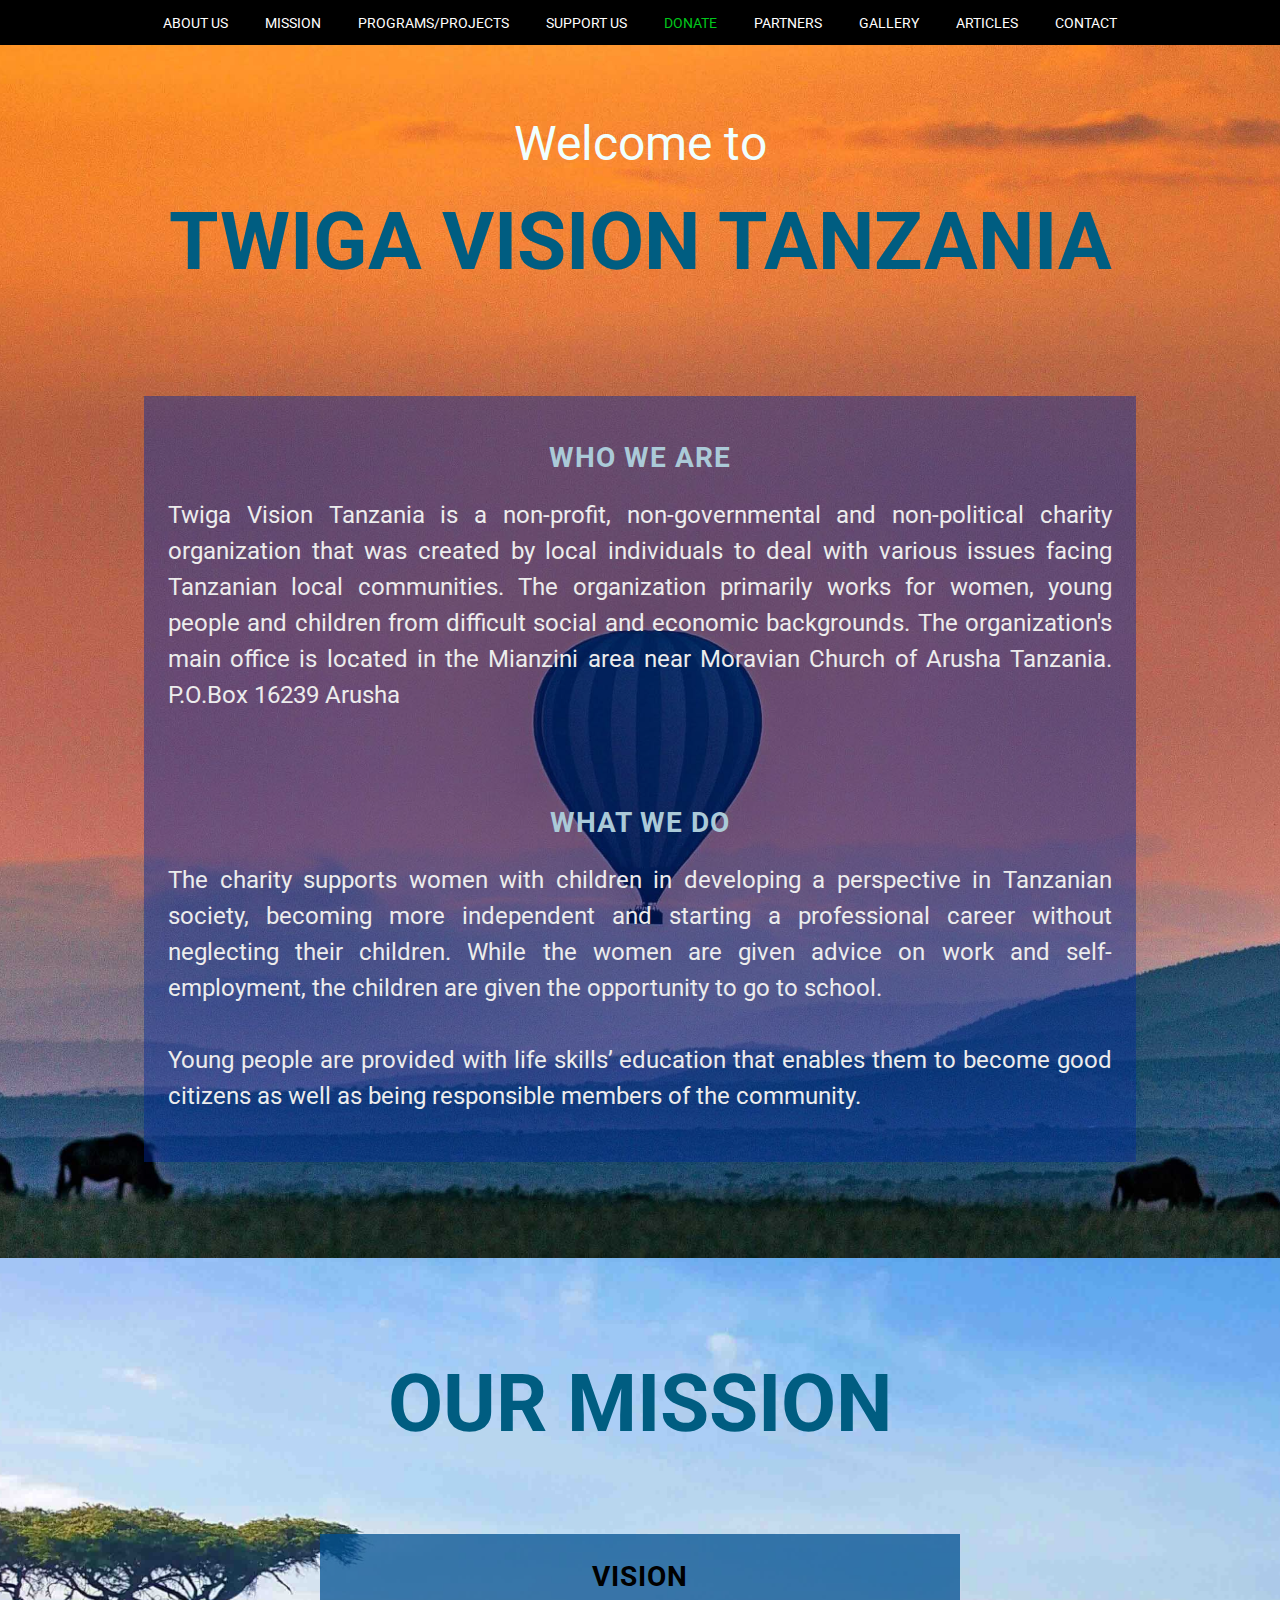
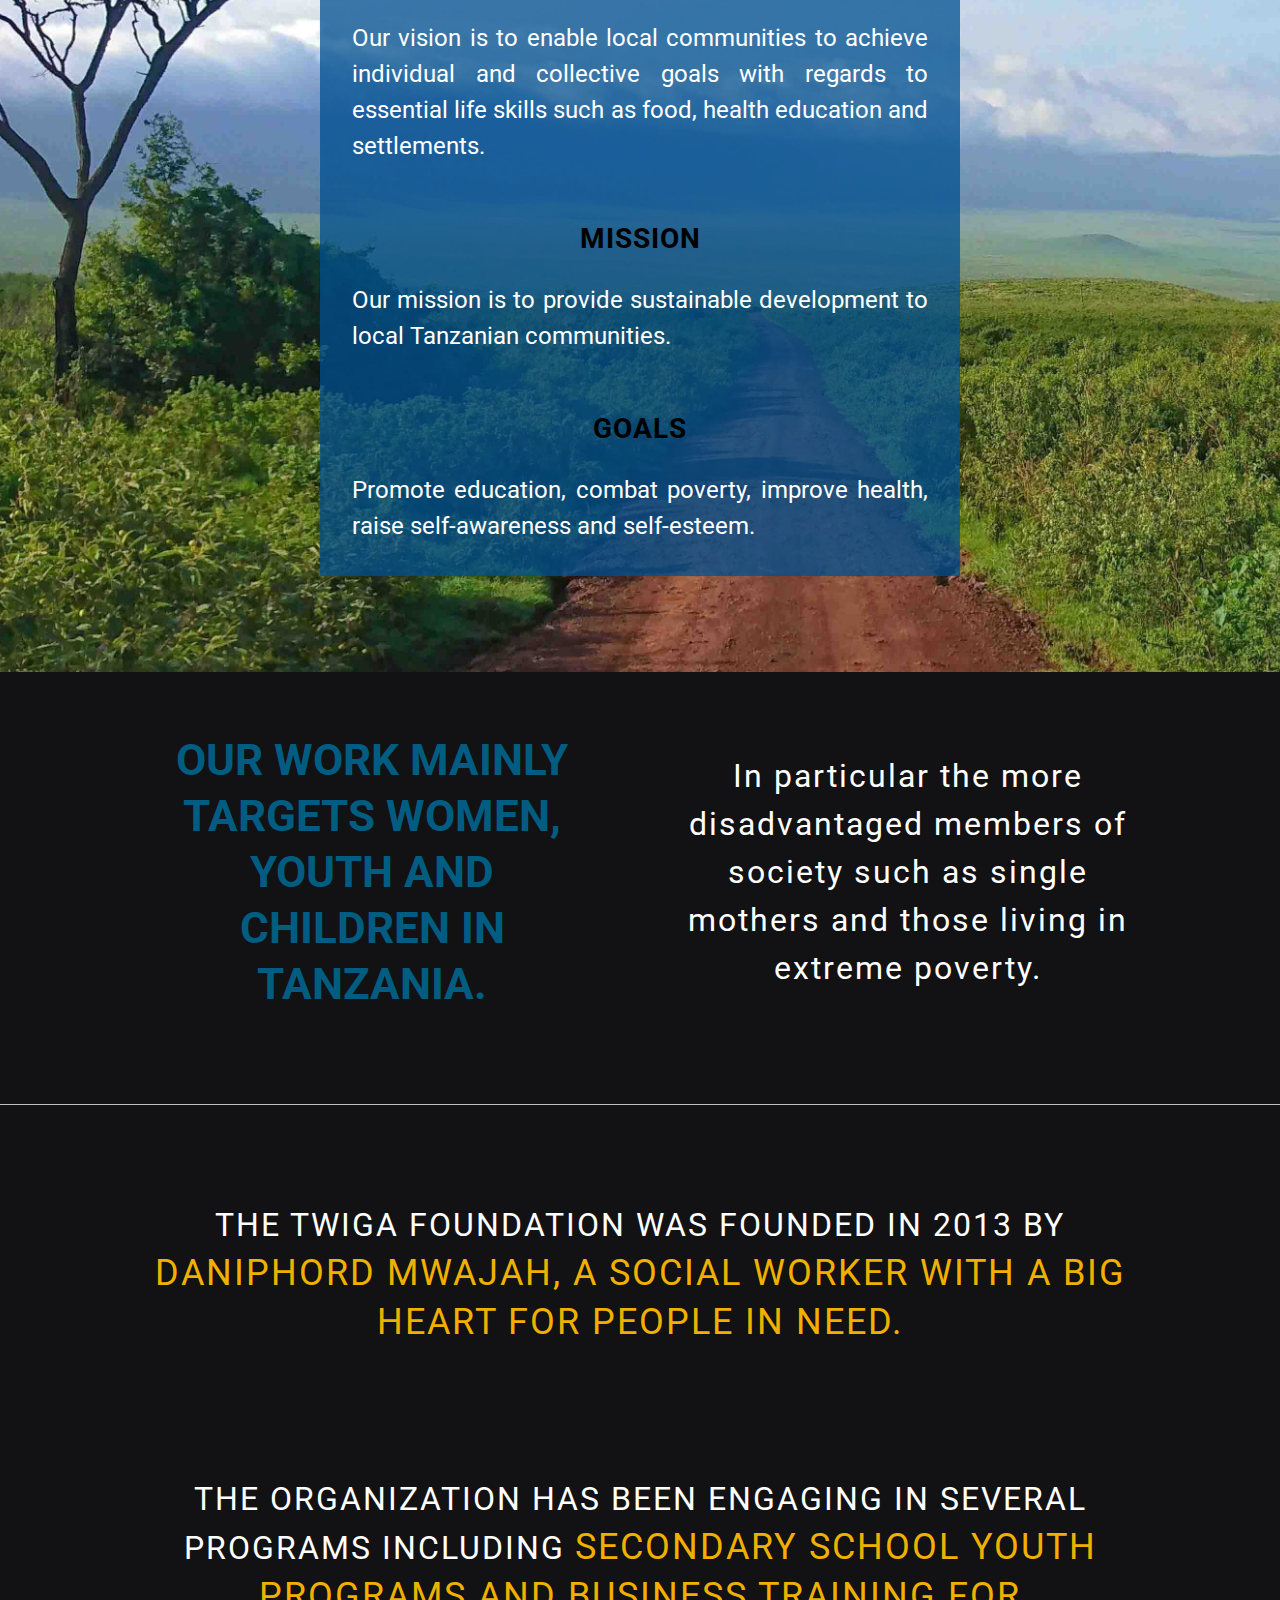
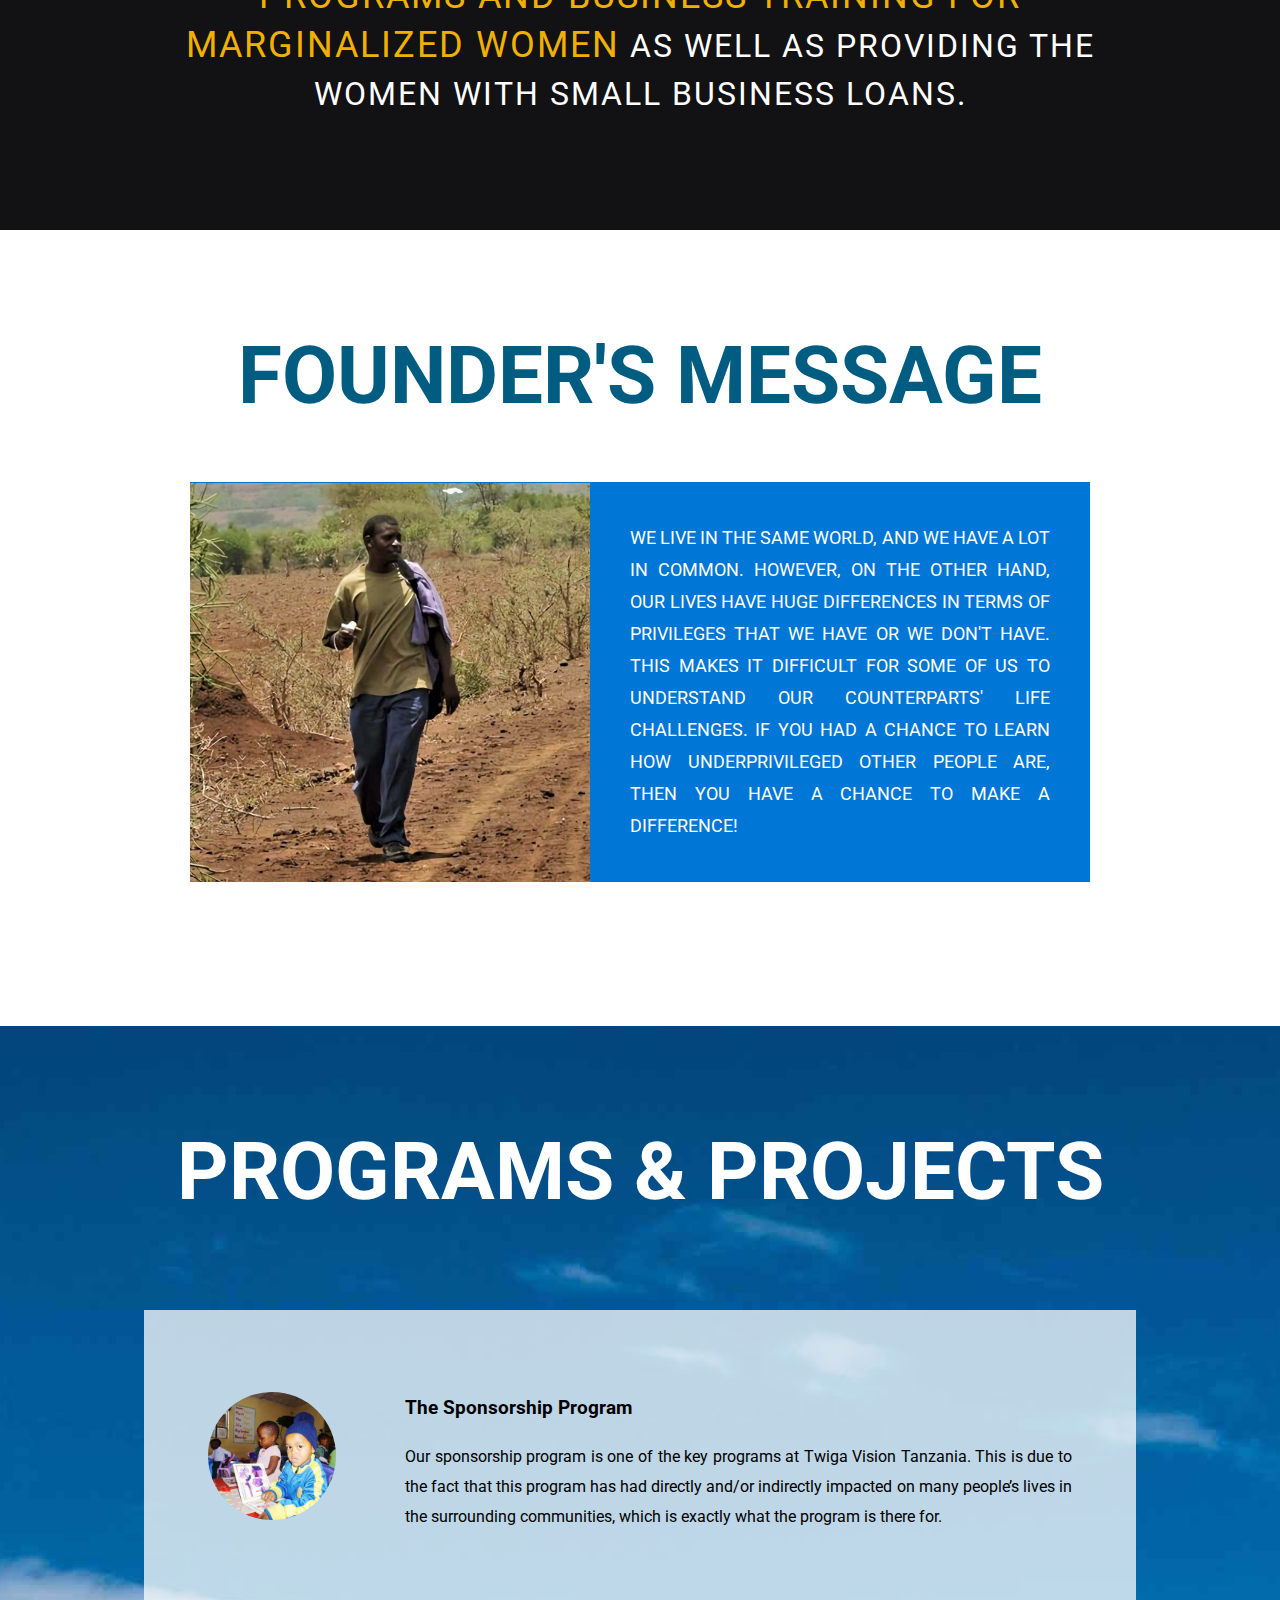
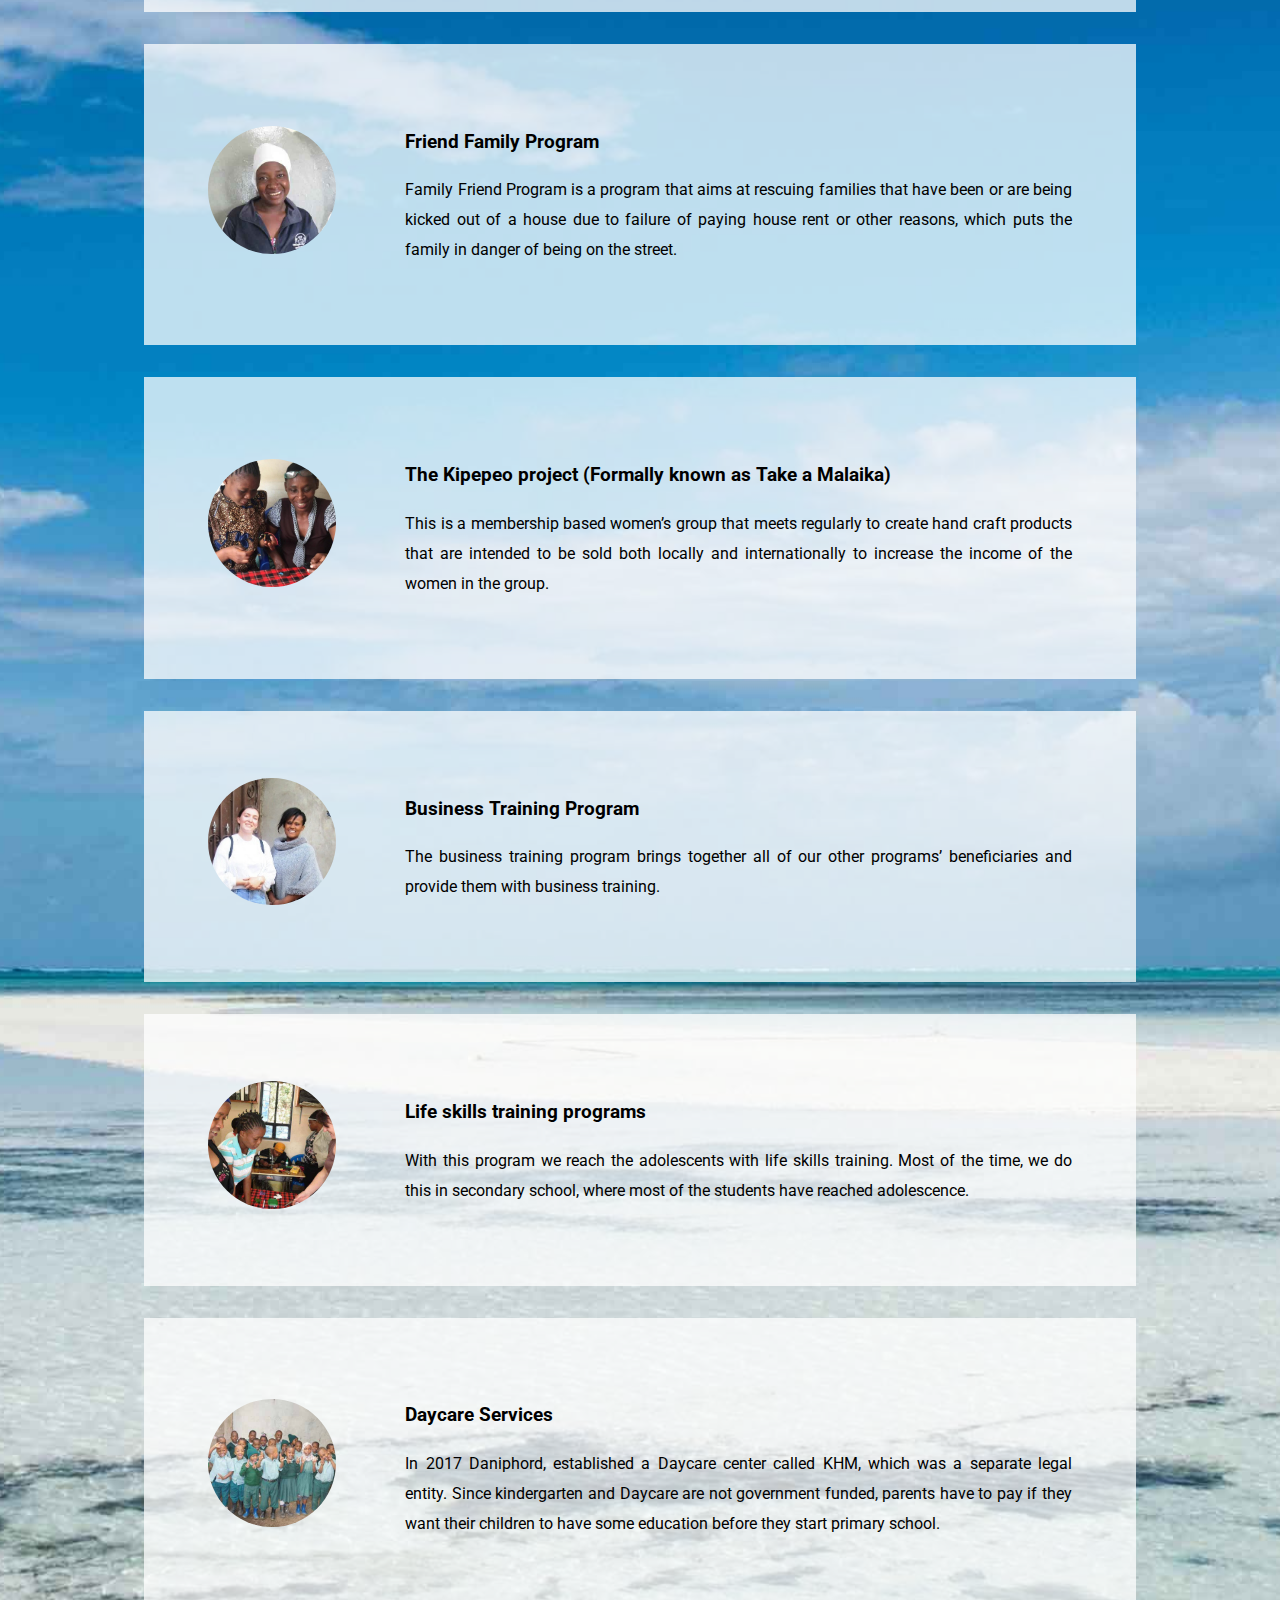
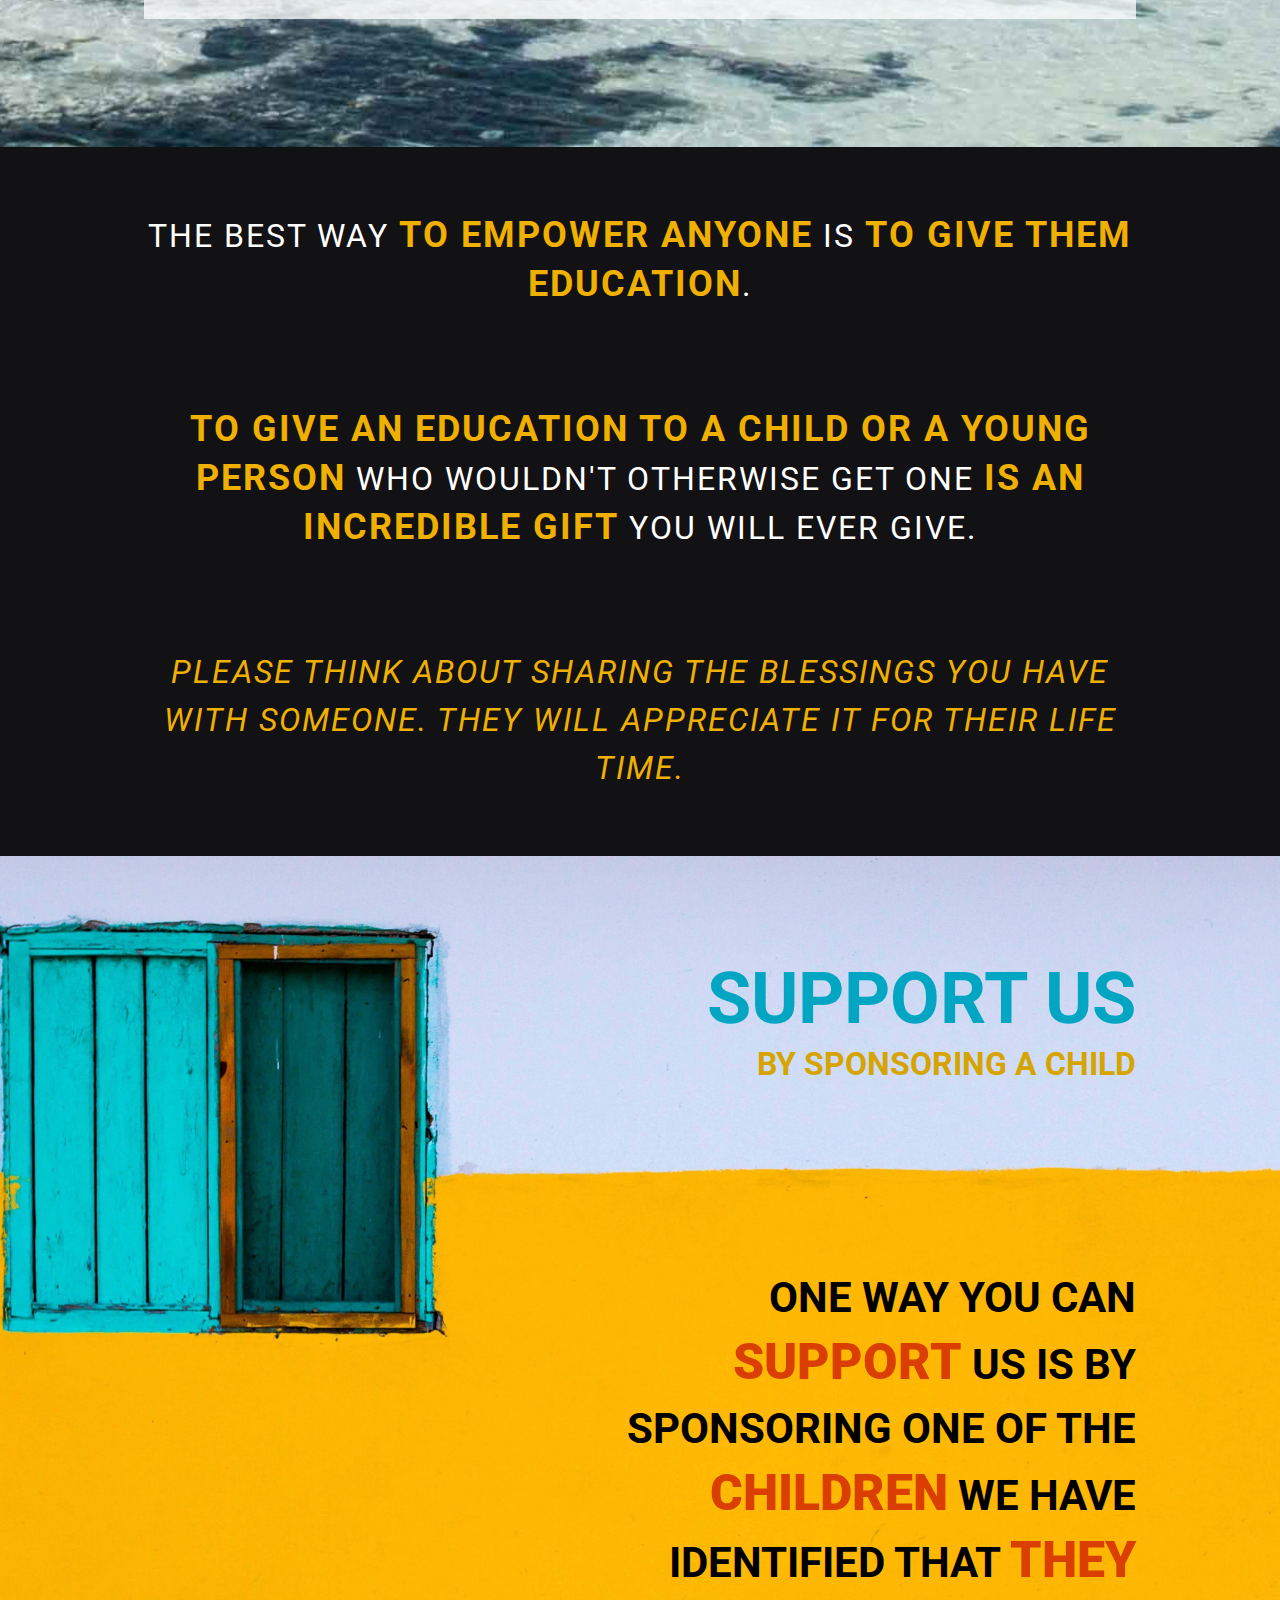
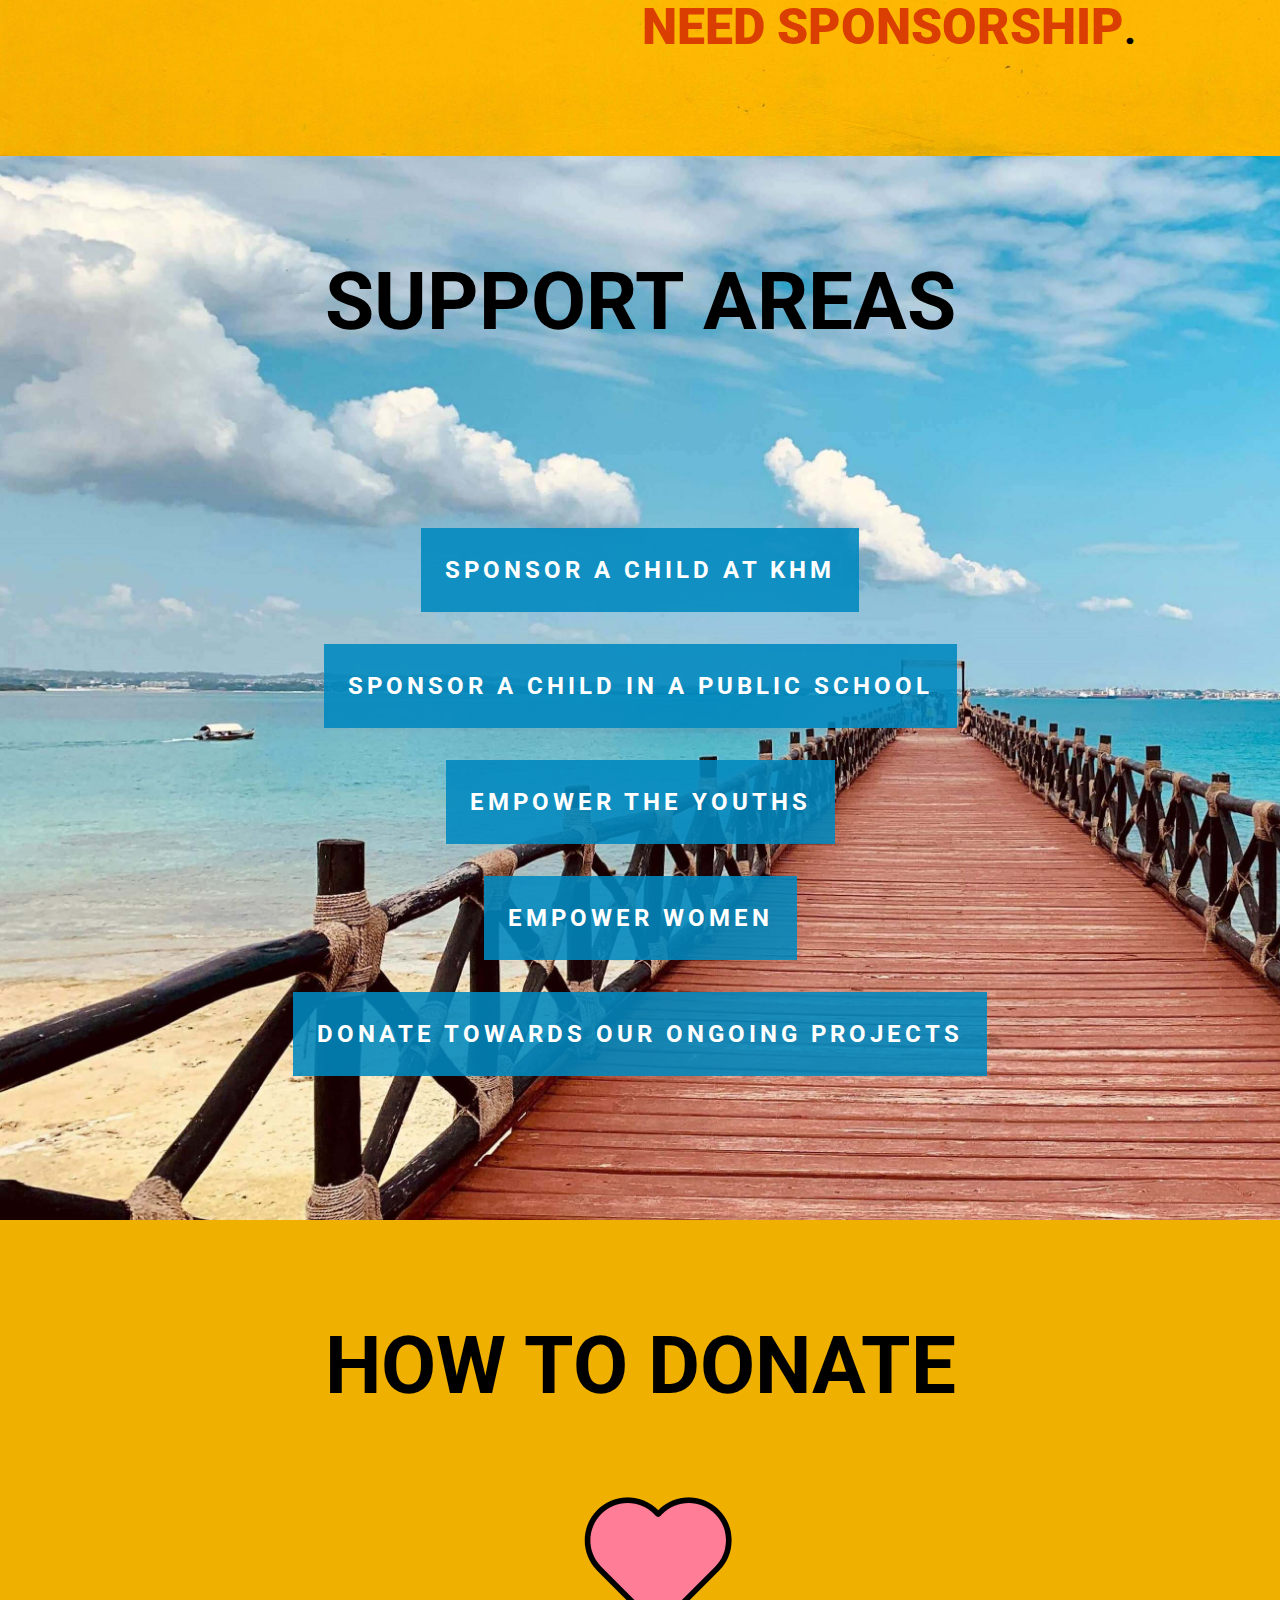
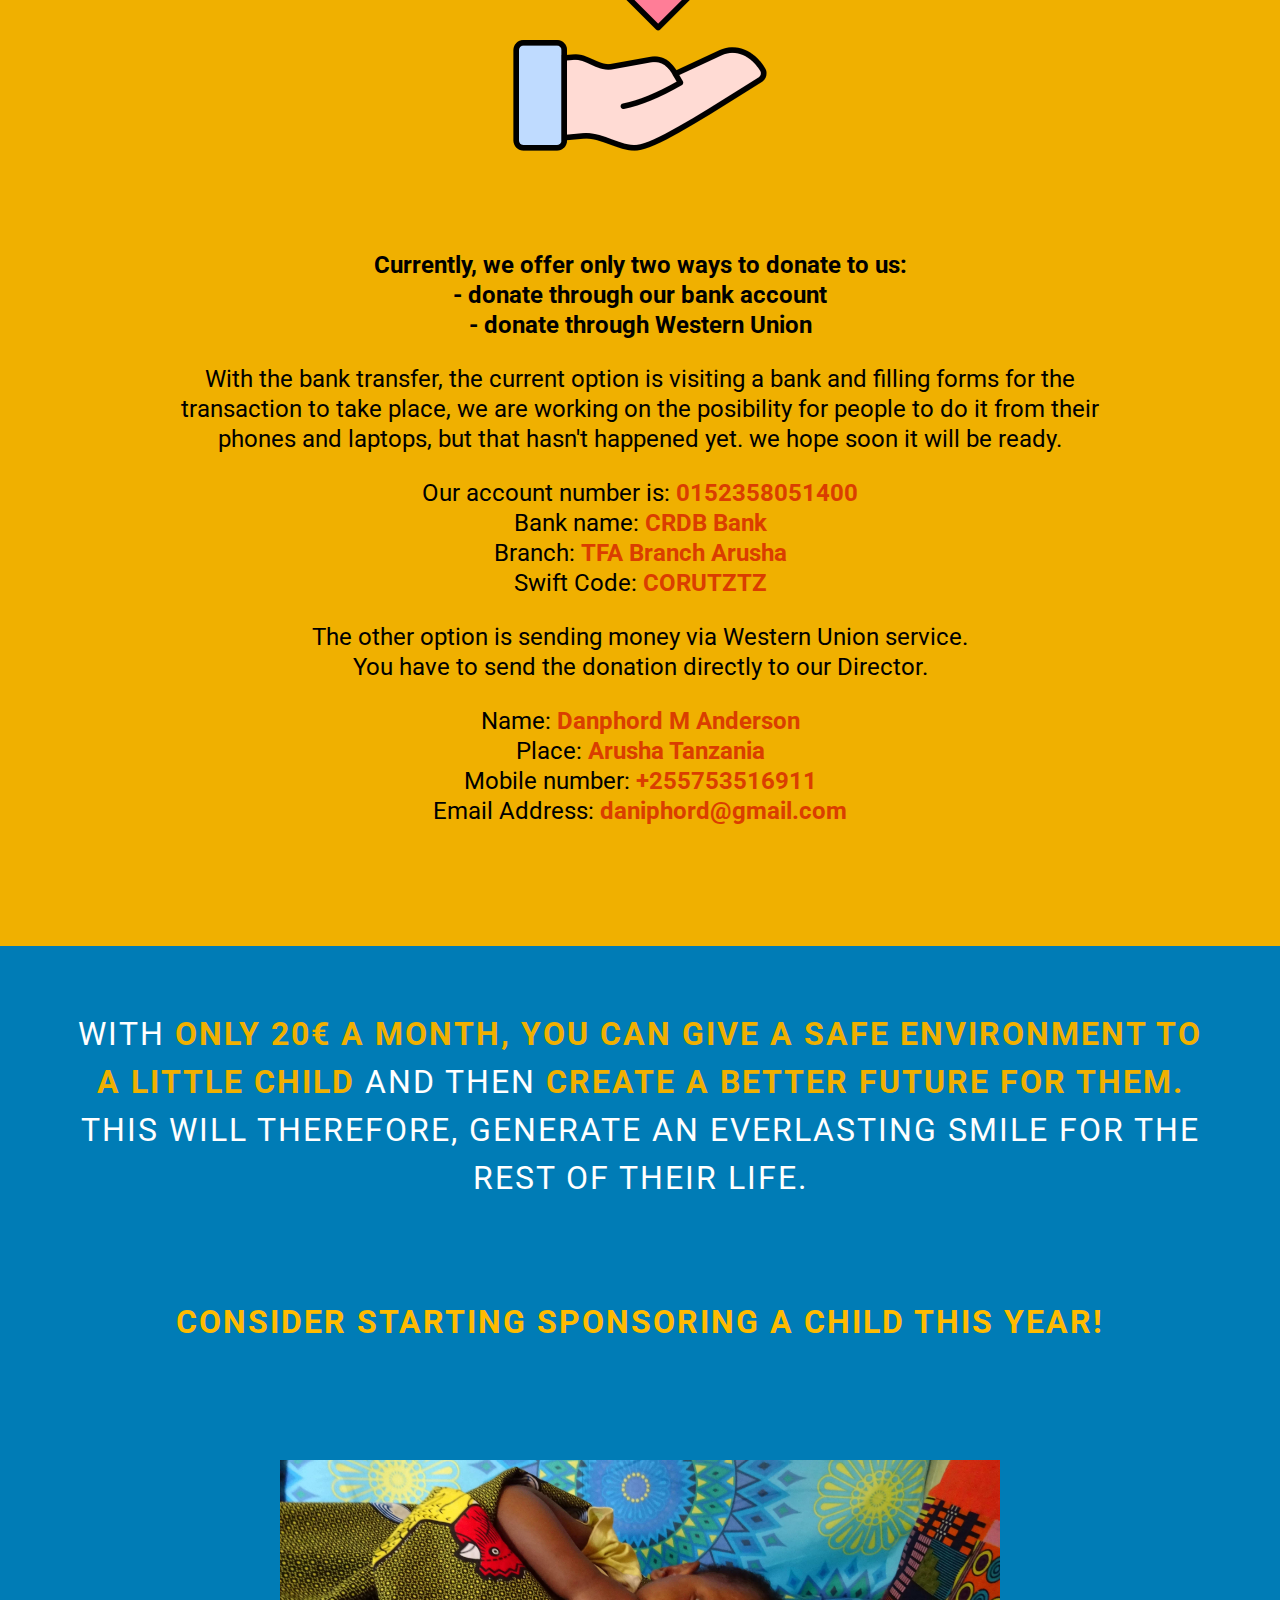
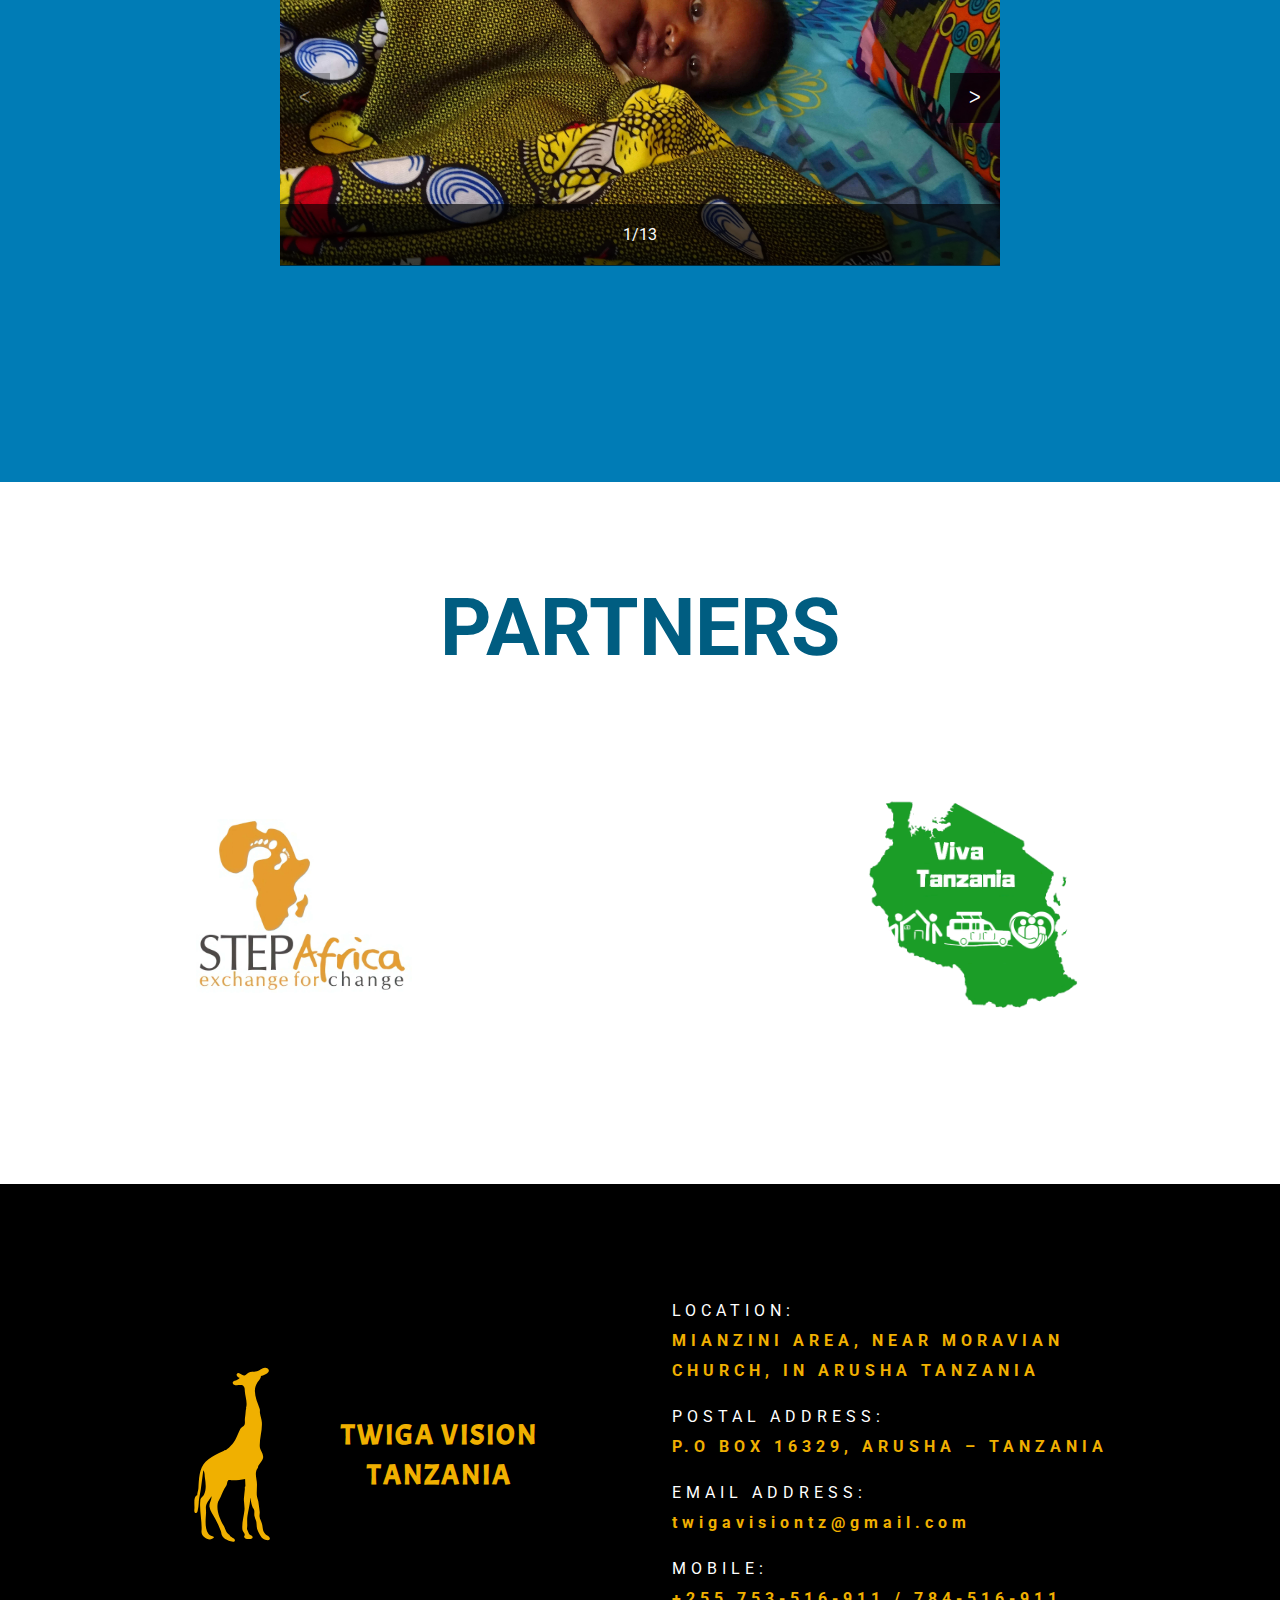
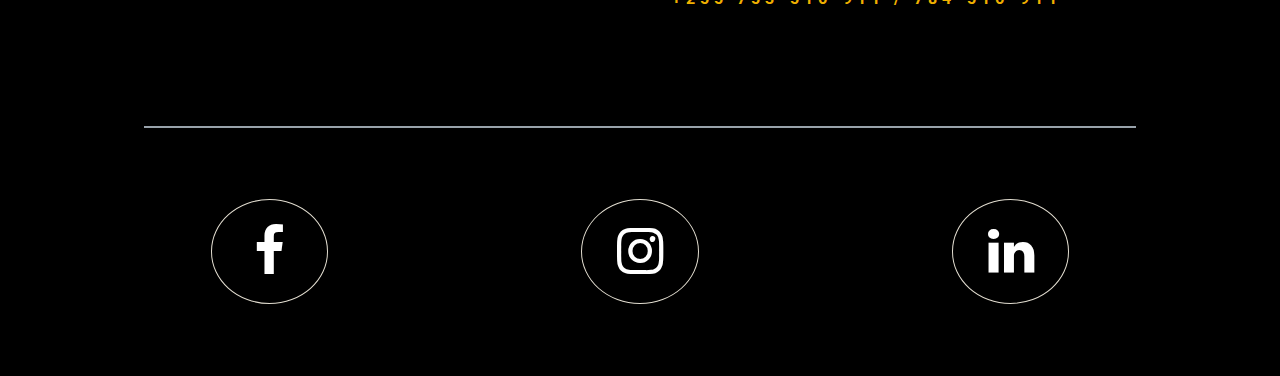
<file: index.html>
<!DOCTYPE html>
<html lang="en">
    <head>
        <meta charset="UTF-8">
        <meta http-equiv="X-UA-Compatible" content="IE=edge">
        <meta name="viewport" content="width=device-width, initial-scale=1.0">

        <title>Twiga Vision - Home</title>

        <meta name="description" content="Charity Non-Profit Organisation in Tanzania, Africa. We support to women, children and youth in Tanzania. Main goal is to give them a better life now and in the future.">

        <link rel="icon" type="image/x-icon" href="img/icon.png">

        <meta property="og:title" content="Twiga Vision Tanzania" />
        <meta property="og:description" content="Charity Non-Profit Organisation in Tanzania, Africa. We support to women, children and youth in Tanzania. Main goal is to give them a better life now and in the future." />
        <meta property="og:url" content="https://dawidmajewski1991.github.io/Twiga/index.html" />
        <meta property="og:image" content="img/cover.png" />

        <link href="css/normalize.css" rel="stylesheet" type="text/css">
        <link href="css/style.css" rel="stylesheet" type="text/css">
        <link href="css/slider.css" rel="stylesheet" type="text/css">
        <link href="icons/css/fontello.css" rel="stylesheet" type="text/css">

        <link rel="preconnect" href="https://fonts.googleapis.com">
        <link rel="preconnect" href="https://fonts.gstatic.com" crossorigin>
        <link href="https://fonts.googleapis.com/css2?family=Roboto:ital,wght@0,400;0,700;1,400&display=swap" rel="stylesheet">
        <link rel="preconnect" href="https://fonts.googleapis.com">
        <link rel="preconnect" href="https://fonts.gstatic.com" crossorigin>
        <link href="https://fonts.googleapis.com/css2?family=Acme&display=swap" rel="stylesheet">
    </head>

    <body>

        <header class="header-main">
            <section class="top">
                <h2 class="top__logo">TWIGA VISION TANZANIA</h2>
                <button class="hamburger hamburger--js">☰</button>
            </section>
            <nav class="navigation">
                <ul class="navigation__list">
                    
                    <li class="navigation__item">
                        <a class="navigation__link" href="#about">ABOUT US</a>
                    </li>

                    <li class="navigation__item">
                        <a class="navigation__link" href="#mission">MISSION</a>
                    </li>

                    <li class="navigation__item">
                        <a class="navigation__link" href="#programs">PROGRAMS/PROJECTS</a>
                    </li>

                    <li class="navigation__item">
                        <a class="navigation__link" href="#support">SUPPORT US</a>
                    </li>

                    <li class="navigation__item">
                        <a class="navigation__link navigation__link--donate" href="#donate-info">DONATE</a>
                    </li>

                    <li class="navigation__item">
                        <a class="navigation__link" href="#partners">PARTNERS</a>
                    </li>

                    <li class="navigation__item">
                        <a class="navigation__link" href="gallery.html">GALLERY</a>
                    </li>

                    <li class="navigation__item">
                        <a class="navigation__link" href="articles.html">ARTICLES</a>
                    </li>

                    <li class="navigation__item">
                        <a class="navigation__link" href="#contact">CONTACT</a>
                    </li>
                </ul>
            </nav>

        </header>

        <main class="main__grid">
            <section class="about" id="about">
                <header>
                    <p class="about__preheader">Welcome to</p>
                    <h1 class="about__header">TWIGA VISION TANZANIA</h1>
                </header>
                <div class="about__grid">
                    <article class="about__article">
                        <h2 class="about__title">WHO WE ARE</h2>
                        <p class="about__paragraph">
                            Twiga Vision Tanzania is a non-profit, non-governmental and non-political charity organization that was created by local individuals to deal with various issues facing Tanzanian local communities. The organization primarily works for women, young people and children from difficult social and economic backgrounds. The organization&#39;s main office is located in the Mianzini area near Moravian Church of Arusha Tanzania. P.O.Box 16239 Arusha
                        </p>
                    </article>
                    <article class="about__article">
                        <h2 class="about__title">WHAT WE DO</h2>
                        <p class="about__paragraph">
                            The charity supports women with children in developing a perspective in Tanzanian society, becoming more independent and starting a professional career without neglecting their children. While the women are given advice on work and self-employment, the children are given the opportunity to go to school.
                            <br>
                            <br>
                            Young people are provided with life skills’ education that enables them to become good citizens as well as being responsible members of the community.
                        </p>
                    </article>
                </div>
            </section>

            <section class="mission" id="mission">
                <header>
                    <h2 class="section__header">OUR MISSION</h2>
                </header>
                <section class="mission__grid">
                    <article class="mission__article">
                        <h3 class="mission__title">VISION</h3>
                        <p class="mission__paragraph">
                            Our vision is to enable local communities to achieve individual and collective goals with regards to essential life skills such as food, health education and settlements.
                        </p>
                    </article>
                    <article class="mission__article">
                        <h3 class="mission__title">MISSION</h3>
                        <p class="mission__paragraph">
                            Our mission is to provide sustainable development to local Tanzanian communities.
                        </p>
                    </article>
                    <article class="mission__article">
                        <h3 class="mission__title">GOALS</h3>
                        <p class="mission__paragraph">
                            Promote education, combat poverty, improve health, raise self-awareness and self-esteem.
                        </p>
                    </article>
                </section>
            </section>

            <section class="goal">
                <article class="goal__grid">
                    <h2 class="goal__title">
                        Our work mainly targets women, youth and children in Tanzania.
                    </h2>
                    <p class="goal__paragraph">In particular the more disadvantaged members of society such as single mothers and those living in extreme poverty.
                    </p>


                </article>

                <p class="goal__paragraph goal__paragraph--info">
                    The Twiga Foundation was founded in 2013 by <span class="goal__important">Daniphord Mwajah, a social worker with a big heart for people in need.</span>
                </p>
                <p class="goal__paragraph goal__paragraph--info">The organization has been engaging in several programs including <span class="goal__important">secondary school youth programs and business training for marginalized women</span> as well as providing the women with small business loans.
                </p>
            </section>

            <section class="foundersmessage">
                <header>
                    <h2 class="section__header">FOUNDER'S MESSAGE</h2>
                </header>
                <div class="foundersmessage__card">
                    <img class="foundersmessage__photo" src="img/foundermessage.jpg" alt="Founder.">
                        
                    <p class="foundersmessage__paragraph">
                        We live in the same world, and we have a lot in common. However, on the other hand, our lives have huge differences in terms of privileges that we have or we don't have. This makes it difficult for some of us to understand our counterparts' life challenges. If you had a chance to learn how underprivileged other people are, then you have a chance to make a difference!
                    </p>
                </div>
            </section>

            <section class="programs" id="programs">
                <header>
                    <h2 class="section__header section__header--white">PROGRAMS & PROJECTS</h2>
                </header>
                <section class="programs__grid">
                    <article class="programs__article">
                        <a class="programs__link" href="programs.html#program-one">
                            <img class="programs__photo" src="img/prince.jpg" alt="Boy.">
                        </a>
                        <div>
                            <a class="programs__link" href="programs.html#program-one">
                                <h3 class="programs__title">The Sponsorship Program</h3>
                                <p class="programs__paragraph">
                                    Our sponsorship program is one of the key programs at Twiga Vision Tanzania. This is due to the fact that this program has had directly and/or indirectly impacted on many people’s lives in the surrounding communities, which is exactly what the program is there for.
                                </p>
                            </a>
                        </div>
                    </article>
                    
                    <article class="programs__article">
                            <a class="programs__link" href="programs.html#program-three">
                                <img class="programs__photo" src="img/ruthfamilyfriend.jpg" alt="Woman.">
                            </a>
                            <div>
                                <a class="programs__link" href="programs.html#program-three">
                                    <h3 class="programs__title">Friend Family Program</h3>
                                    <p class="programs__paragraph">
                                        Family Friend Program is a program that aims at rescuing families that have been or are being kicked out of a house due to failure of paying house rent or other reasons, which puts the family in danger of being on the street.
                                    </p>
                                </a>
                            </div>
                        
                    </article>
                    
                    <article class="programs__article">
                        <a class="programs__link" href="programs.html#program-five">
                            <img class="programs__photo" src="img/evaandzubeda.jpg" alt="People.">
                        </a>
                        <div>
                            <a class="programs__link" href="programs.html#program-five">
                                <h3 class="programs__title">The Kipepeo project (Formally known as Take a Malaika)
                                </h3>
                                <p class="programs__paragraph">
                                    This is a membership based women’s group that meets regularly to create hand craft products that are intended to be sold both locally and internationally to increase the income of the women in the group.
                                </p>
                            </a>
                        </div>
                    </article>
                    <article class="programs__article">
                        <a class="programs__link" href="programs.html#program-six">
                            <img class="programs__photo" src="img/hannahvolunteer.jpg" alt="Volunteer.">

                        </a>
                        <div>
                            <a class="programs__link" href="programs.html#program-six">
                                <h3 class="programs__title">Business Training Program</h3>
                                <p class="programs__paragraph">
                                    The business training program brings together all of our other programs’ beneficiaries and provide them with business training.
                                </p>
                            </a>
                        </div>
                    </article>
                    <article class="programs__article">
                        <a class="programs__link" href="programs.html#program-seven">
                        <img class="programs__photo" src="img/livelihood.jpg" alt="Livelihood.">
                        </a>
                        <div>
                            <a class="programs__link" href="programs.html#program-seven">
                                <h3 class="programs__title">Life skills training programs</h3>
                                <p class="programs__paragraph">
                                    With this program we reach the adolescents with life skills training. Most of the time, we do this in secondary school, where most of the students have reached adolescence.
                                </p>
                            </a>
                        </div>
                    </article>
                    <article class="programs__article">
                        <a class="programs__link" href="programs.html#program-eight">
                        <img class="programs__photo" src="img/children.jpg" alt="Children.">
                        </a>
                        <div>
                            <a class="programs__link" href="programs.html#program-eight">
                                <h3 class="programs__title">Daycare Services</h3>
                                <p class="programs__paragraph">
                                    In 2017 Daniphord, established a Daycare center called KHM, which was a separate legal entity. Since kindergarten and Daycare are not government funded, parents have to pay if they want their children to have some education before they start primary school.
                                </p>
                            </a>
                        </div>
                    </article>
                </section>
            </section>

            <section class="goal">
                    <p class="goal__paragraph goal__paragraph--education">
                        The best way <strong class="goal__important">to empower anyone</strong> is <strong class="goal__important">to give them education</strong>.
                    </p>
                    <p class="goal__paragraph goal__paragraph--education">
                        <strong class="goal__important">To give an education to a child or a young person</strong> who wouldn't otherwise get one <strong class="goal__important">is an incredible gift</strong> you will ever give.
                    </p>
                    <p class="goal__paragraph goal__paragraph--education">
                        Please think about sharing the blessings you have with someone. They will appreciate it for their life time.
                    </p>
            </section>


            <section class="support" id="support">
                <header>
                    <h2 class="support__header">SUPPORT US</h2>
                    <p class="support__postheader">BY SPONSORING A CHILD</p>
                </header>
                <section class="support__grid">
                    <div></div>
                        <h3 class="support__title">One way you can <strong class="support__important">support</strong> us is by sponsoring one of the <strong class="support__important">children</strong> we have identified that <strong class="support__important">they need sponsorship</strong>.</h3>
                </section>
            </section>

            <section class="areas">
                <header>
                    <h2 class="areas__header">SUPPORT AREAS</h2>
                </header>
                <section class="areas__grid">
                    <div class="areas__article">
                        <a href="areas.html#sponsor-one" class="areas__text">Sponsor a child at KHM</a>
                    </div>
                    <div class="areas__article">
                        <a href="areas.html#sponsor-two" class="areas__text">Sponsor a child in a Public School</a>
                    </div>
                    <div class="areas__article">
                        <a href="areas.html#sponsor-three" class="areas__text">Empower the youths</a>
                    </div>
                    <div class="areas__article">
                        <a href="areas.html#sponsor-four" class="areas__text">Empower women</a>
                    </div>
                    <div class="areas__article">
                        <a href="areas.html#sponsor-five" class="areas__text">Donate towards our ongoing projects</a>
                    </div>
                </section>
            </section>
            
            <section class="donate" id="donate-info">
                <header>
                    <h2 class="section__header section__header--black section__header-support section__header--padding-bottom">HOW TO DONATE</h2>
                </header>
                <section class="donate__grid">
                    <div>
                        <img class="donate__icon" src="img/donate.png" alt="Donate icon."> <!-- Icon by: https://iconpacks.net/?utm_source=link-attribution&utm_content=7851 -->
                    </div>

                    <article>
                        <h3 class="donate__paragraph">Currently, we offer only two ways to donate to us:<br>- donate through our bank account<br>- donate through Western Union
                        </h3>
                        <p class="donate__paragraph">
                        With the bank transfer, the current option is visiting a bank and filling forms for the transaction to take place, we are working on the posibility for people to do it from their phones and laptops, but that hasn't happened yet. we hope soon it will be ready.
                        </p>
                        <p class="donate__paragraph donate__paragraph--align">
                        Our account number is: <span class="donate__important">0152358051400</span><br>
                        Bank name: <span class="donate__important">CRDB Bank</span><br>
                        Branch: <span class="donate__important">TFA Branch Arusha</span><br>
                        Swift Code: <span class="donate__important">CORUTZTZ</span> 
                        </p>
                        <p class="donate__paragraph">
                        The other option is sending money via Western Union service.<br>
                        You have to send the donation directly to our Director.
                        </p>
                        <p class="donate__paragraph donate__paragraph--align">
                        Name: <span class="donate__important">Danphord M Anderson</span><br>
                        Place: <span class="donate__important">Arusha Tanzania</span><br>
                        Mobile number: <span class="donate__important">+255753516911</span><br>
                        Email Address: <span class="donate__important">daniphord@gmail.com</span></p>    
                    </article>
                </section>
            </section>

            <section class="goal goal--color">
                <article class="goal__grid goal__grid--mod">
                    <div>
                        <p class="goal__paragraph goal__paragraph--care">
                            With  <strong class="goal__important--care">only 20€ a month, you can give a safe environment to a little child</strong> and then <strong class="goal__important--care">create a better future for them.</strong> This will therefore, generate an everlasting smile for the rest of their life.
                        </p>

                        <p class="goal__paragraph goal__paragraph--care">
                            Consider starting sponsoring a child this year!
                        </p>
                    </div>
                    <section class="goal-slider">
                        <section class="goal-slider__container">
                            <button class="goal-slider__button goal-slider__button--prev" data-button-prev>ᐸ</button>
                            <figure class="goal-slide" data-slide></figure>
                            <button class="goal-slider__button goal-slider__button--next" data-button-next>ᐳ</button>
                        </section>
                    </section>
                </article>
            </section>

            <section class="partners" id="partners">
                <header>
                    <h2 class="section__header">PARTNERS</h2>
                </header>
                <section class="partners__grid">
                    <a href="partners.html#stepafrica" target="blank"><img class="partners__logo" src="img/stepafrica.jpg" alt="Step Africa Logo."></a>
                    <a href="partners.html#vivatanzania" target="blank"><img class="partners__logo" src="img/vivatanzania.png" alt="Viva Tanzania Logo."></a>
                </section>
            </section>
        </main>
        
        <footer class="footer" id="contact">
            <div class="footer__grid">
                <section class="footer__logo-grid">
                    <img class="footer__logo-img" src="img/giraffe.svg" alt="Giraffe Logo.">
                    <h3 class="footer__logo-text">TWIGA VISION<br>TANZANIA</h3>
                </section>
                <section class="footer__contact">
                    <p class="footer__paragraph">Location: <br><span class="footer__important">Mianzini Area, Near Moravian Church, in Arusha Tanzania</span></p>
                    <p class="footer__paragraph">Postal address: <br><span class="footer__important">P.O BOX 16329, ARUSHA – TANZANIA</span></p>
                    <p class="footer__paragraph">Email address: <br><span class="footer__important footer__important--lower">twigavisiontz@gmail.com</span></p>
                    <p class="footer__paragraph">Mobile: <br><span class="footer__important footer__important--lower">+255 753-516-911 / 784-516-911</span></p>
                </section>
            </div>
            <div class="footer__ruler"></div>
            <div class="footer__social-grid">
                <a href="https://www.facebook.com/TwigaVisionTanzania/?ref=page_internal" target="blank" class="footer__social-box"><i class="footer__social-icon footer__social-icon--facebook icon-facebook"></i></a>
                <a href="https://www.instagram.com/twigavisiontanzania/" target="blank" class="footer__social-box"><i class="footer__social-icon footer__social-icon--instagram icon-instagram"></i></a>
                <a href="https://www.linkedin.com/company/twiga-vision-tanzania" target="blank" class="footer__social-box"><i class="footer__social-icon footer__social-icon--linkedin icon-linkedin"></i></a>
            </div>
        </footer>

        <script src="js/hamburger.js"></script>
        <script src="js/slider.js"></script>
    <script>
        const imageArr = [
            'img/slider/pic(1).jpg',
            'img/slider/pic(2).jpg',
            'img/slider/pic(3).jpg',
            'img/slider/pic(4).jpg',
            'img/slider/pic(6).jpg',
            'img/slider/pic(7).jpg',
            'img/slider/pic(8).jpg',
            'img/slider/pic(9).jpg',
            'img/slider/pic(10).jpg',
            'img/slider/pic(11).jpg',
            'img/slider/pic(12).jpg',
            'img/slider/pic(20).jpg',
            'img/slider/pic(21).jpg',
        ]

        const slider = new Slider(imageArr)
        slider.initializeSlider();
    </script>
    </body>
</html>
</file>
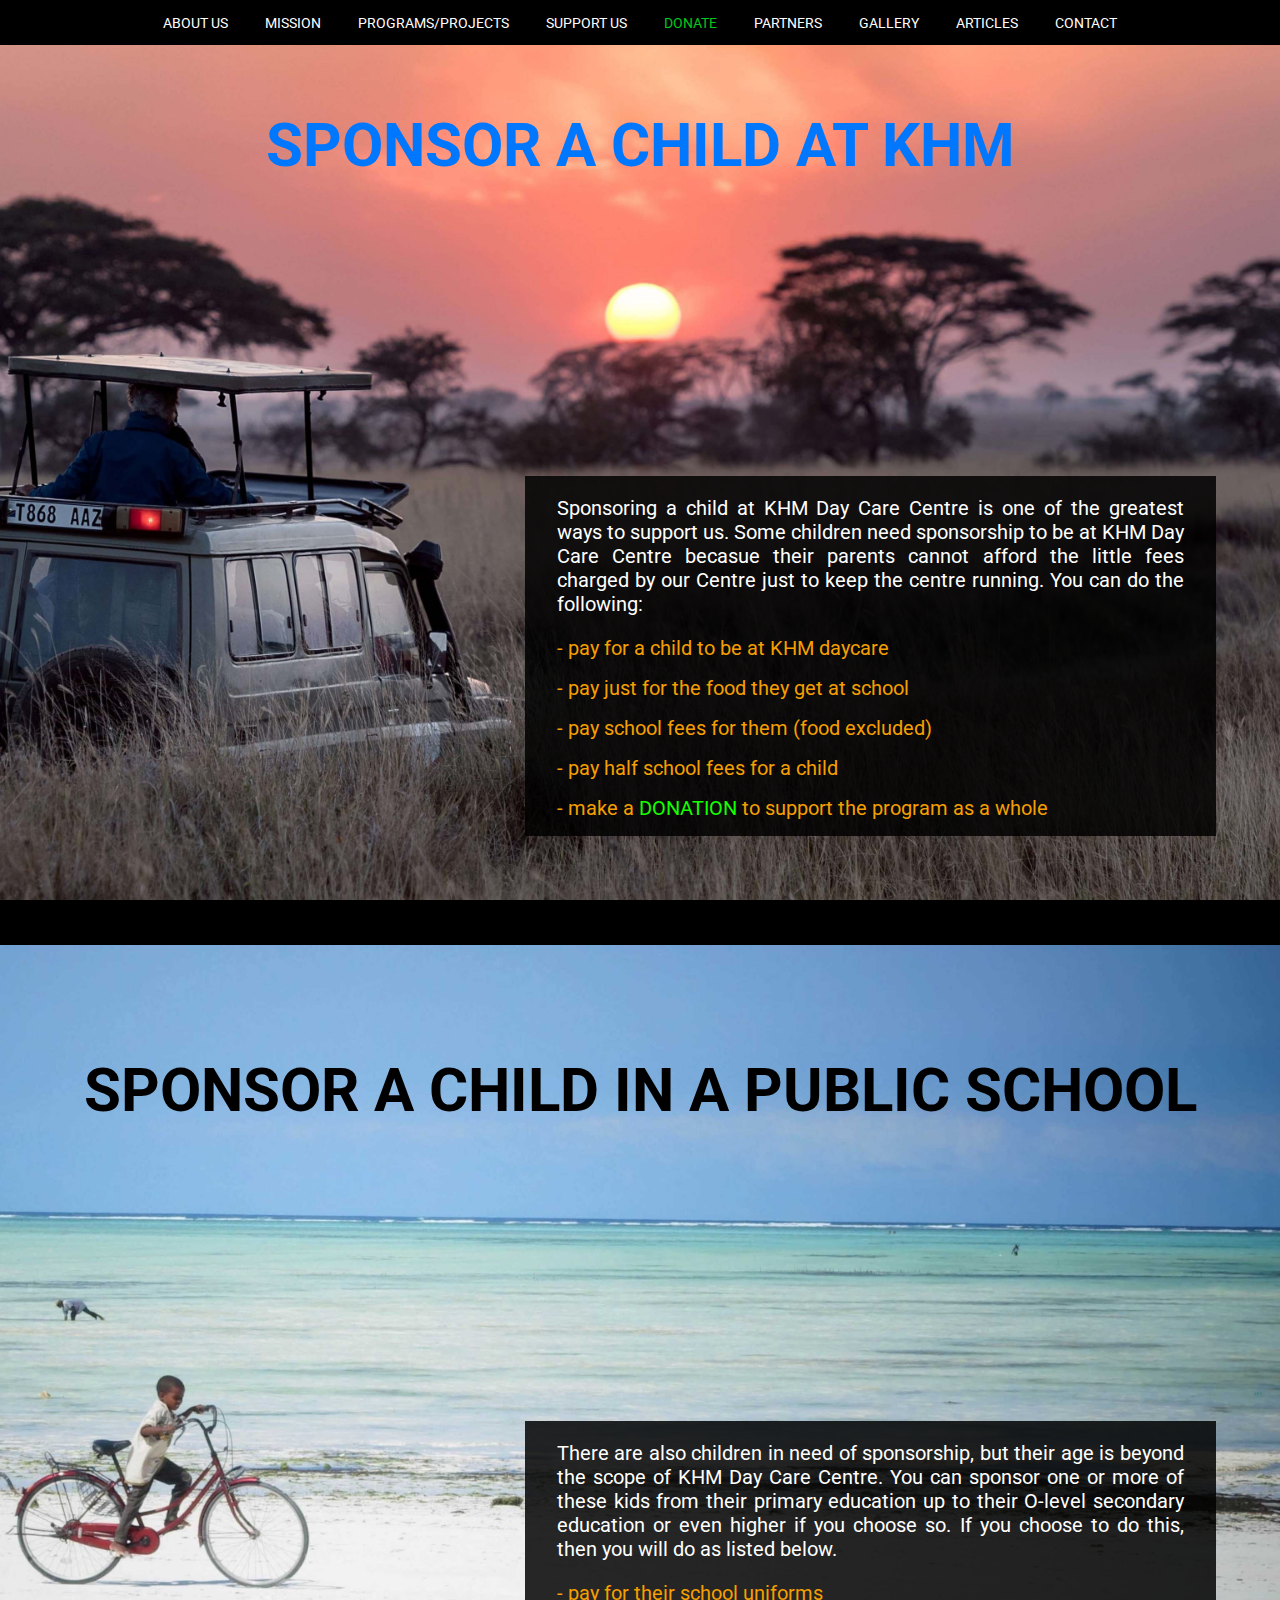
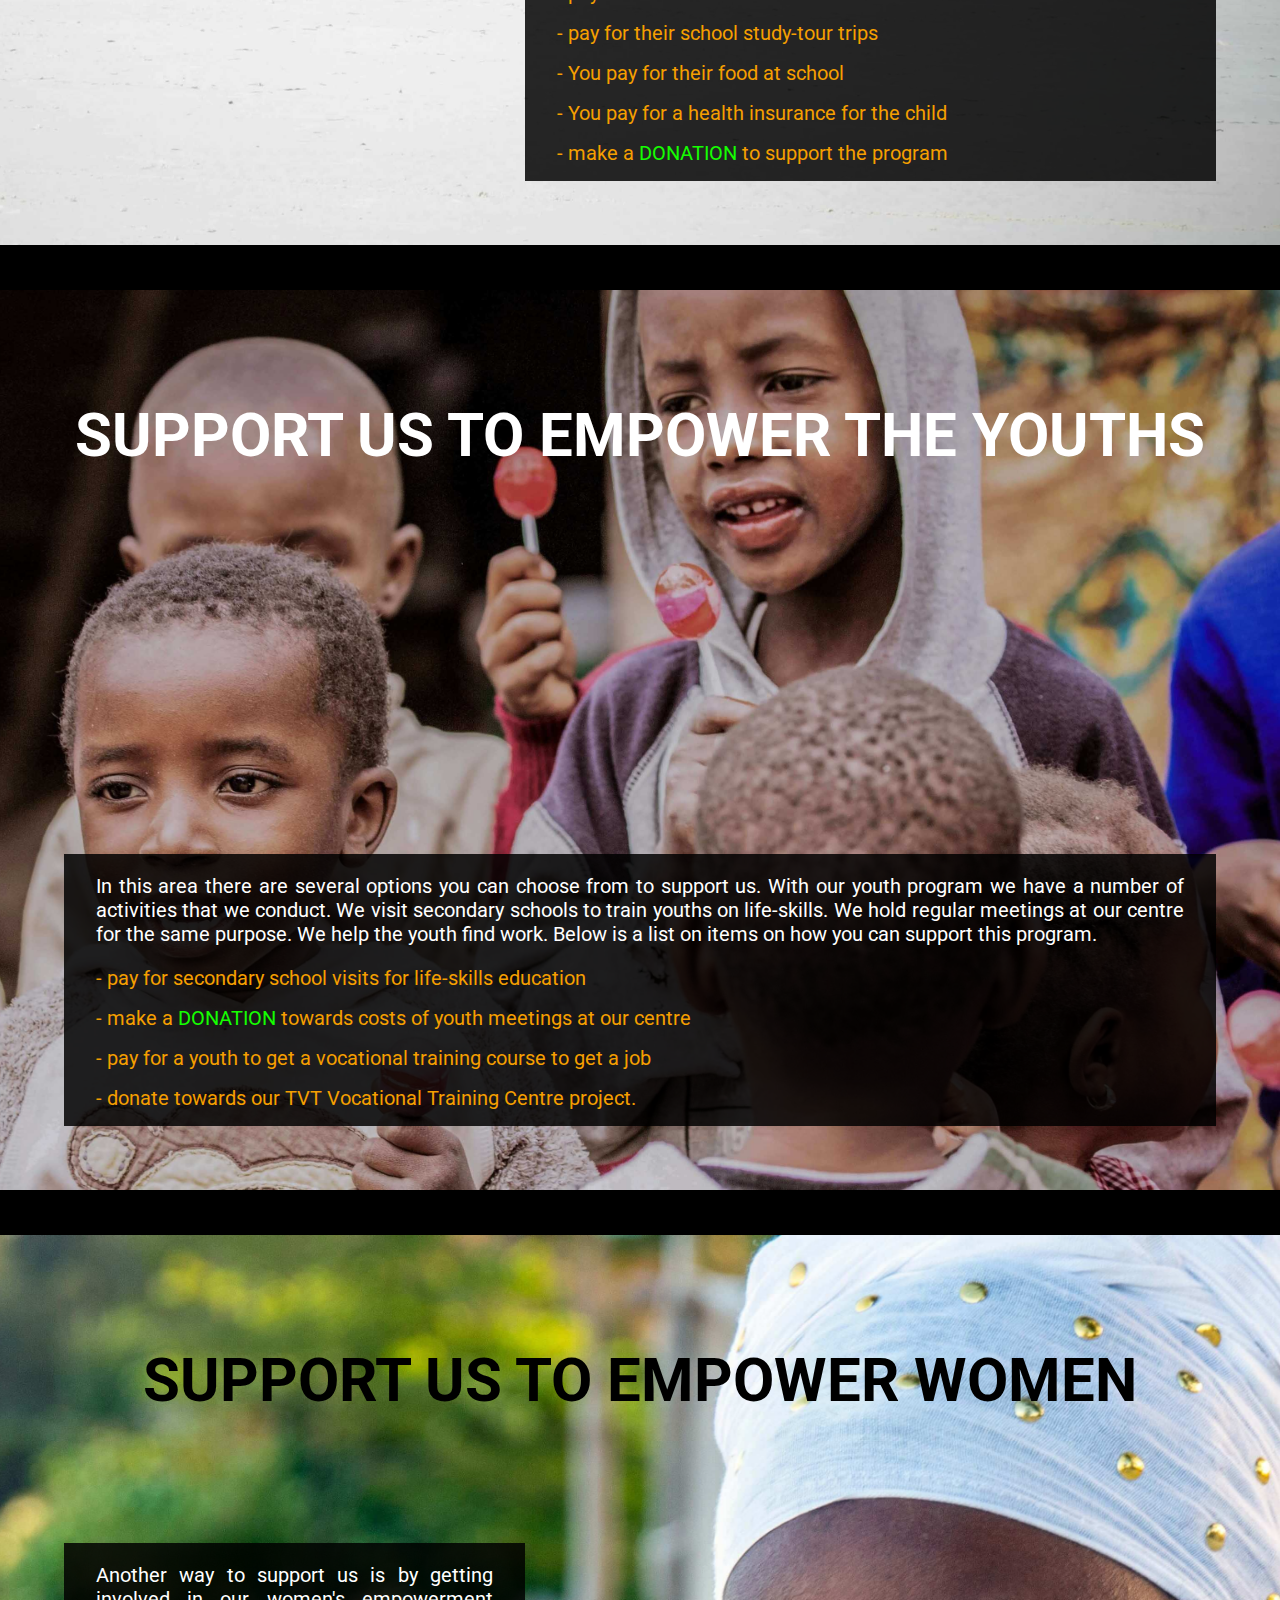
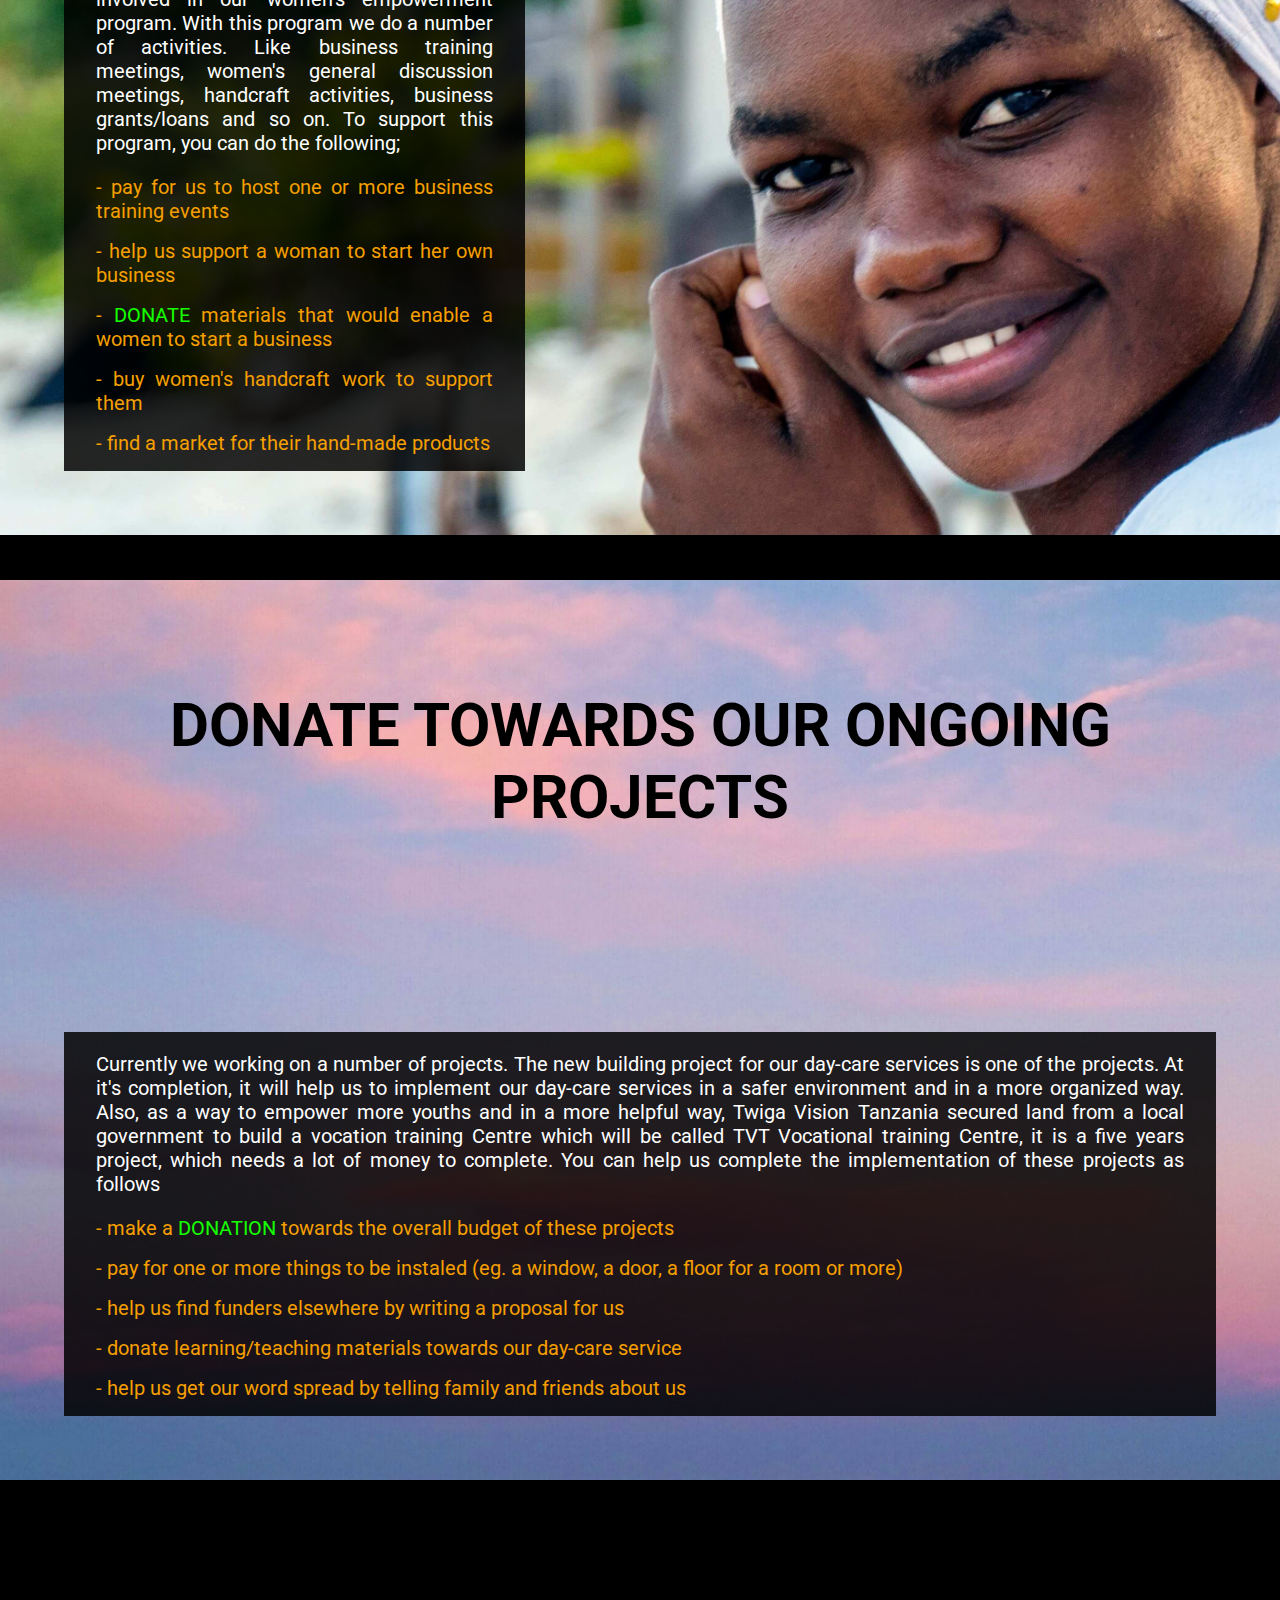
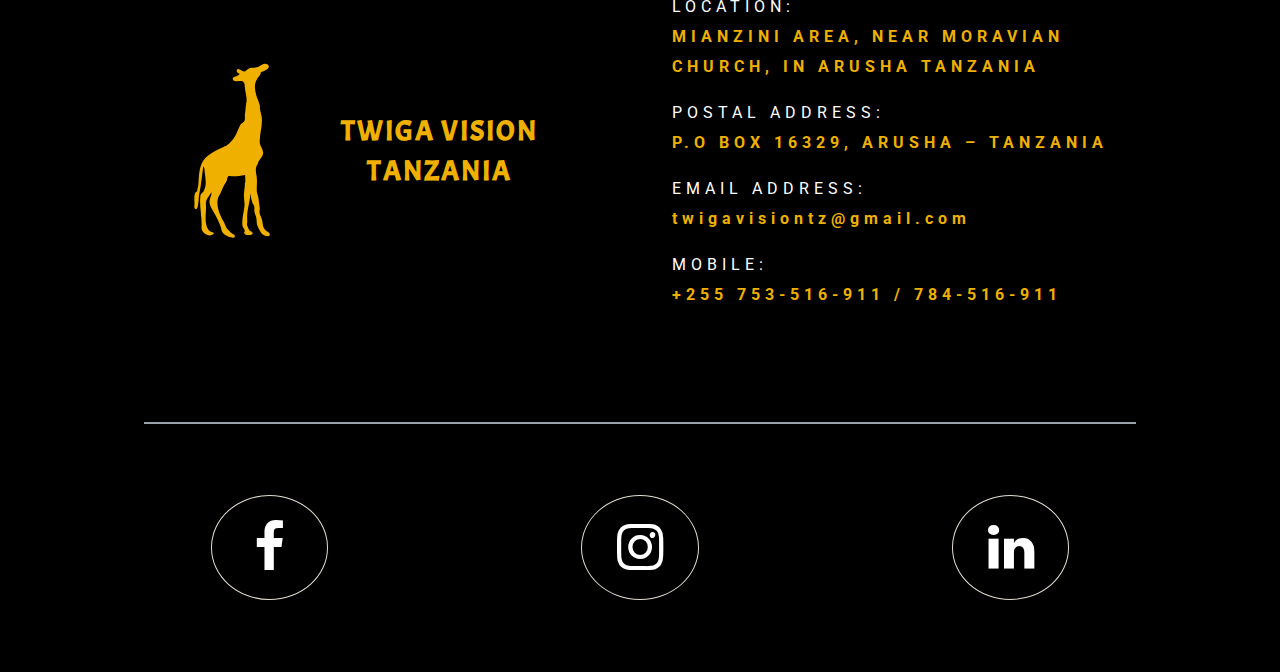
<file: areas.html>
<!DOCTYPE html>
<html lang="en">
<head>
    <meta charset="UTF-8">
    <meta http-equiv="X-UA-Compatible" content="IE=edge">
    <meta name="viewport" content="width=device-width, initial-scale=1.0">
    <title>Twiga Vision - Support Areas</title>
    <meta name="description" content="Charity Non-Profit Organisation in Tanzania, Africa. We support to women, children and youth in Tanzania. Main goal is to give them a better life now and in the future.">
    <link rel="icon" type="image/x-icon" href="img/icon.png">

    <meta property="og:title" content="Twiga Vision Tanzania" />
    <meta property="og:description" content="Charity Non-Profit Organisation in Tanzania, Africa. We support to women, children and youth in Tanzania. Main goal is to give them a better life now and in the future." />
    <meta property="og:url" content="https://dawidmajewski1991.github.io/Twiga/index.html" />
    <meta property="og:image" content="img/cover.png" />

    <link href="css/normalize.css" rel="stylesheet" type="text/css">
	<link href="css/style.css" rel="stylesheet" type="text/css">
	<link href="css/style_areas.css" rel="stylesheet" type="text/css">
	<link href="icons/css/fontello.css" rel="stylesheet" type="text/css">
    <link rel="preconnect" href="https://fonts.googleapis.com">
	<link rel="preconnect" href="https://fonts.gstatic.com" crossorigin>
	<link href="https://fonts.googleapis.com/css2?family=Roboto:ital,wght@0,400;0,700;1,400&display=swap" rel="stylesheet">
    <link rel="preconnect" href="https://fonts.googleapis.com">
<link rel="preconnect" href="https://fonts.gstatic.com" crossorigin>
<link href="https://fonts.googleapis.com/css2?family=Acme&display=swap" rel="stylesheet">
</head>

<body>
	<header class="header-main">
        <section class="top">
            <h2 class="top__logo">TWIGA VISION TANZANIA</h2>
        <button class="hamburger hamburger--js">☰</button>
        </section>
		<nav class="navigation">
            <ul class="navigation__list">
                
                <li class="navigation__item">
                    <a class="navigation__link" href="index.html#about">ABOUT US</a>
                </li>

                <li class="navigation__item">
                    <a class="navigation__link" href="index.html#mission">MISSION</a>
                </li>

                <li class="navigation__item">
                    <a class="navigation__link" href="index.html#programs">PROGRAMS/PROJECTS</a>
                </li>

                <li class="navigation__item">
                    <a class="navigation__link" href="index.html#support">SUPPORT US</a>
                </li>

                <li class="navigation__item">
                    <a class="navigation__link navigation__link--donate" href="index.html#donate-info">DONATE</a>
                </li>

                <li class="navigation__item">
                    <a class="navigation__link" href="index.html#partners">PARTNERS</a>
                </li>

                <li class="navigation__item">
                    <a class="navigation__link" href="gallery.html">GALLERY</a>
                </li>

                <li class="navigation__item">
                    <a class="navigation__link" href="articles.html">ARTICLES</a>
                </li>

                <li class="navigation__item">
                    <a class="navigation__link" href="index.html#contact">CONTACT</a>
                </li>
            </ul>
		</nav>
	</header>

    <main class="main__grid">
        
        <section class="sponsor sponsor--one" id="sponsor-one">
            <header>
                <h2 class="sponsor__header">Sponsor a child at KHM</h2>
            </header>
            <section class="sponsor__subsection">
                <div></div>
                <div class="sponsor__wall">
                    <p class="sponsor__paragraph">Sponsoring a child at KHM Day Care Centre is one of the greatest ways to support us. Some children need sponsorship to be at KHM Day Care Centre becasue their parents cannot afford the little fees charged by our Centre just to keep the centre running. You can do the following:</p>

                    <p class="sponsor__paragraph sponsor__paragraph--list">- pay for a child to be at KHM daycare</p>
                    <p class="sponsor__paragraph sponsor__paragraph--list">- pay just for the food they get at school</p>
                    <p class="sponsor__paragraph sponsor__paragraph--list">- pay school fees for them (food excluded)</p>
                    <p class="sponsor__paragraph sponsor__paragraph--list">- pay half school fees for a child</p>
                    <p class="sponsor__paragraph sponsor__paragraph--list">- make a <a href="index.html#donate-info" class="link-to-donate">donation</a> to support the program as a whole</p>
                </div>
            </section>
        </section>

        <div class="black-space"></div>


        <section class="sponsor sponsor--two" id="sponsor-two">
            <header>
                <h2 class="sponsor__header sponsor__header--black">Sponsor a child in a Public School</h2>
            </header>
            <section class="sponsor__subsection">
                <div></div>
                <div class="sponsor__wall">
                    <p class="sponsor__paragraph">
                        There are also children in need of sponsorship, but their age is beyond the scope of KHM Day Care Centre. You can sponsor one or more of these kids from their primary education up to their O-level secondary education or even higher if you choose so. If you choose to do this, then you will do as listed below.
                    </p>

                    <p class="sponsor__paragraph sponsor__paragraph--list">- pay for their school uniforms</p>
                    <p class="sponsor__paragraph sponsor__paragraph--list">- pay for their school study-tour trips</p>
                    <p class="sponsor__paragraph sponsor__paragraph--list">- You pay for their food at school</p>
                    <p class="sponsor__paragraph sponsor__paragraph--list">- You pay for a health insurance for the child</p>
                    <p class="sponsor__paragraph sponsor__paragraph--list">- make a <a href="index.html#donate-info" class="link-to-donate">donation</a> to support the program</p>
                </div>
            </section>
        </section>

        <div class="black-space"></div>

        <section class="sponsor sponsor--three" id="sponsor-three">
            <header>
                <h2 class="sponsor__header sponsor__header--white">Support us to empower the youths</h2>
            </header>
            <section class="sponsor__subsection sponsor__subsection--columns">
                <div></div>
                <div class="sponsor__wall">
                    <p class="sponsor__paragraph">
                        In this area there are several options you can choose from to support us. With our youth program we have a number of activities that we conduct. We visit secondary schools to train youths on life-skills. We hold regular meetings at our centre for the same purpose. We help the youth find work. Below is a list on items on how you can support this program.
                    </p>

                    <p class="sponsor__paragraph sponsor__paragraph--list">- pay for secondary school visits for life-skills education</p>
                    <p class="sponsor__paragraph sponsor__paragraph--list">- make a <a href="index.html#donate-info" class="link-to-donate">donation</a> towards costs of youth meetings at our centre</p>
                    <p class="sponsor__paragraph sponsor__paragraph--list">- pay for a youth to get a vocational training course to get a job</p>
                    <p class="sponsor__paragraph sponsor__paragraph--list">- donate towards our TVT Vocational Training Centre project.</p>
                </div>
            </section>
        </section>

        <div class="black-space"></div>


        <section class="sponsor sponsor--four" id="sponsor-four">
            <header>
                <h2 class="sponsor__header sponsor__header--black">Support us to empower women</h2>
            </header>
            <section class="sponsor__subsection sponsor__subsection--columns-b">
                
                <div class="sponsor__wall">
                    <p class="sponsor__paragraph">Another way to support us is by getting involved in our women's empowerment program. With this program we do a number of activities. Like business training meetings, women's general discussion meetings, handcraft activities, business grants/loans and so on. To support this program, you can do the following;</p>

                    <p class="sponsor__paragraph sponsor__paragraph--list">- pay for us to host one or more business training events</p>
                    <p class="sponsor__paragraph sponsor__paragraph--list">- help us support a woman to start her own business</p>
                    <p class="sponsor__paragraph sponsor__paragraph--list">- <a href="index.html#donate-info" class="link-to-donate">donate</a> materials that would enable a women to start a business</p>
                    <p class="sponsor__paragraph sponsor__paragraph--list">- buy women's handcraft work to support them</p>
                    <p class="sponsor__paragraph sponsor__paragraph--list">- find a market for their hand-made products</p>
                </div>
                <div></div>
            </section>
        </section>

        <div class="black-space"></div>

        <section class="sponsor sponsor--five" id="sponsor-five">
            <header>
                <h2 class="sponsor__header sponsor__header--black">Donate towards our ongoing projects</h2>
            </header>
            <section class="sponsor__subsection sponsor__subsection--columns-c">
                
                <div class="sponsor__wall">
                    <p class="sponsor__paragraph">Currently we working on a number of projects. The new building project for our day-care services is one of the projects. At it's completion, it will help us to implement our day-care services in a safer environment and in a more organized way.
                        Also, as a way to empower more youths and in a more helpful way, Twiga Vision Tanzania secured land from a local government to build a vocation training Centre which will be called TVT Vocational training Centre, it is a five years project, which needs a lot of money to complete. You can help us complete the implementation of these projects as follows</p>

                    <p class="sponsor__paragraph sponsor__paragraph--list">- make a <a href="index.html#donate-info" class="link-to-donate">donation</a> towards the overall budget of these projects</p>
                    <p class="sponsor__paragraph sponsor__paragraph--list">- pay for one or more things to be instaled (eg. a window, a door, a floor for a room or more)</p>
                    <p class="sponsor__paragraph sponsor__paragraph--list">- help us find funders elsewhere by writing a proposal for us</p>
                    <p class="sponsor__paragraph sponsor__paragraph--list">- donate learning/teaching materials towards our day-care service</p>
                    <p class="sponsor__paragraph sponsor__paragraph--list">- help us get our word spread by telling family and friends about us</p>
                </div>
            </section>
        </section>
    </main>

    <footer class="footer" id="contact">
        <div class="footer__grid">
            <section class="footer__logo-grid">
                <img class="footer__logo-img" src="img/giraffe.svg" alt="Giraffe Logo.">
                <h3 class="footer__logo-text">TWIGA VISION<br>TANZANIA</h3>
            </section>
            <section class="footer__contact">
                <p class="footer__paragraph">Location: <br><span class="footer__important">Mianzini Area, Near Moravian Church, in Arusha Tanzania</span></p>
                <p class="footer__paragraph">Postal address: <br><span class="footer__important">P.O BOX 16329, ARUSHA – TANZANIA</span></p>
                <p class="footer__paragraph">Email address: <br><span class="footer__important footer__important--lower">twigavisiontz@gmail.com</span></p>
                <p class="footer__paragraph">Mobile: <br><span class="footer__important footer__important--lower">+255 753-516-911 / 784-516-911</span></p>
            </section>
        </div>
        <div class="footer__ruler"></div>
        <section class="footer__social-grid">
            <a href="https://www.facebook.com/TwigaVisionTanzania/?ref=page_internal" target="blank" class="footer__social-box"><i class="footer__social-icon footer__social-icon--facebook icon-facebook"></i></a>
            <a href="https://www.instagram.com/twigavisiontanzania/" target="blank" class="footer__social-box"><i class="footer__social-icon footer__social-icon--instagram icon-instagram"></i></a>
            <a href="https://www.linkedin.com/company/twiga-vision-tanzania" target="blank" class="footer__social-box"><i class="footer__social-icon footer__social-icon--linkedin icon-linkedin"></i></a>
        </section>
    </footer>

    <script src="js/hamburger.js"></script>
</body>
</html>
</file>
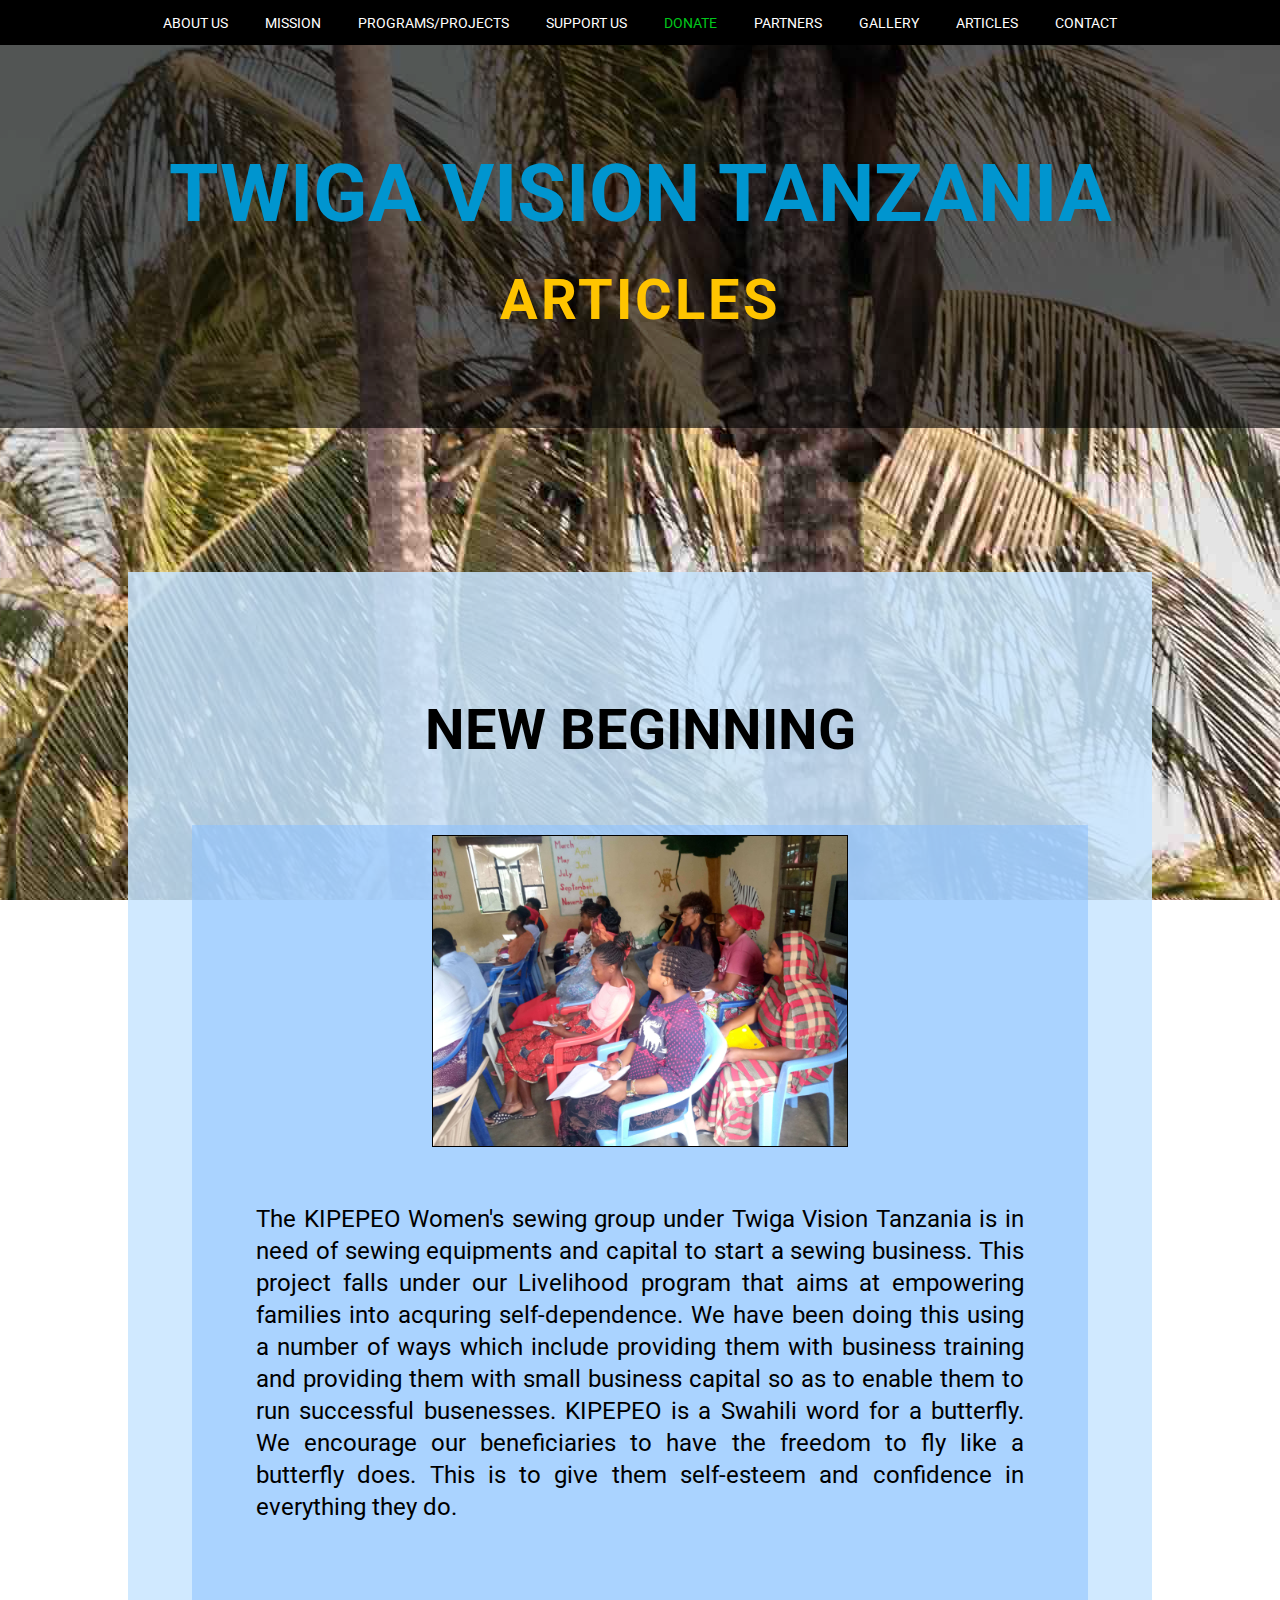
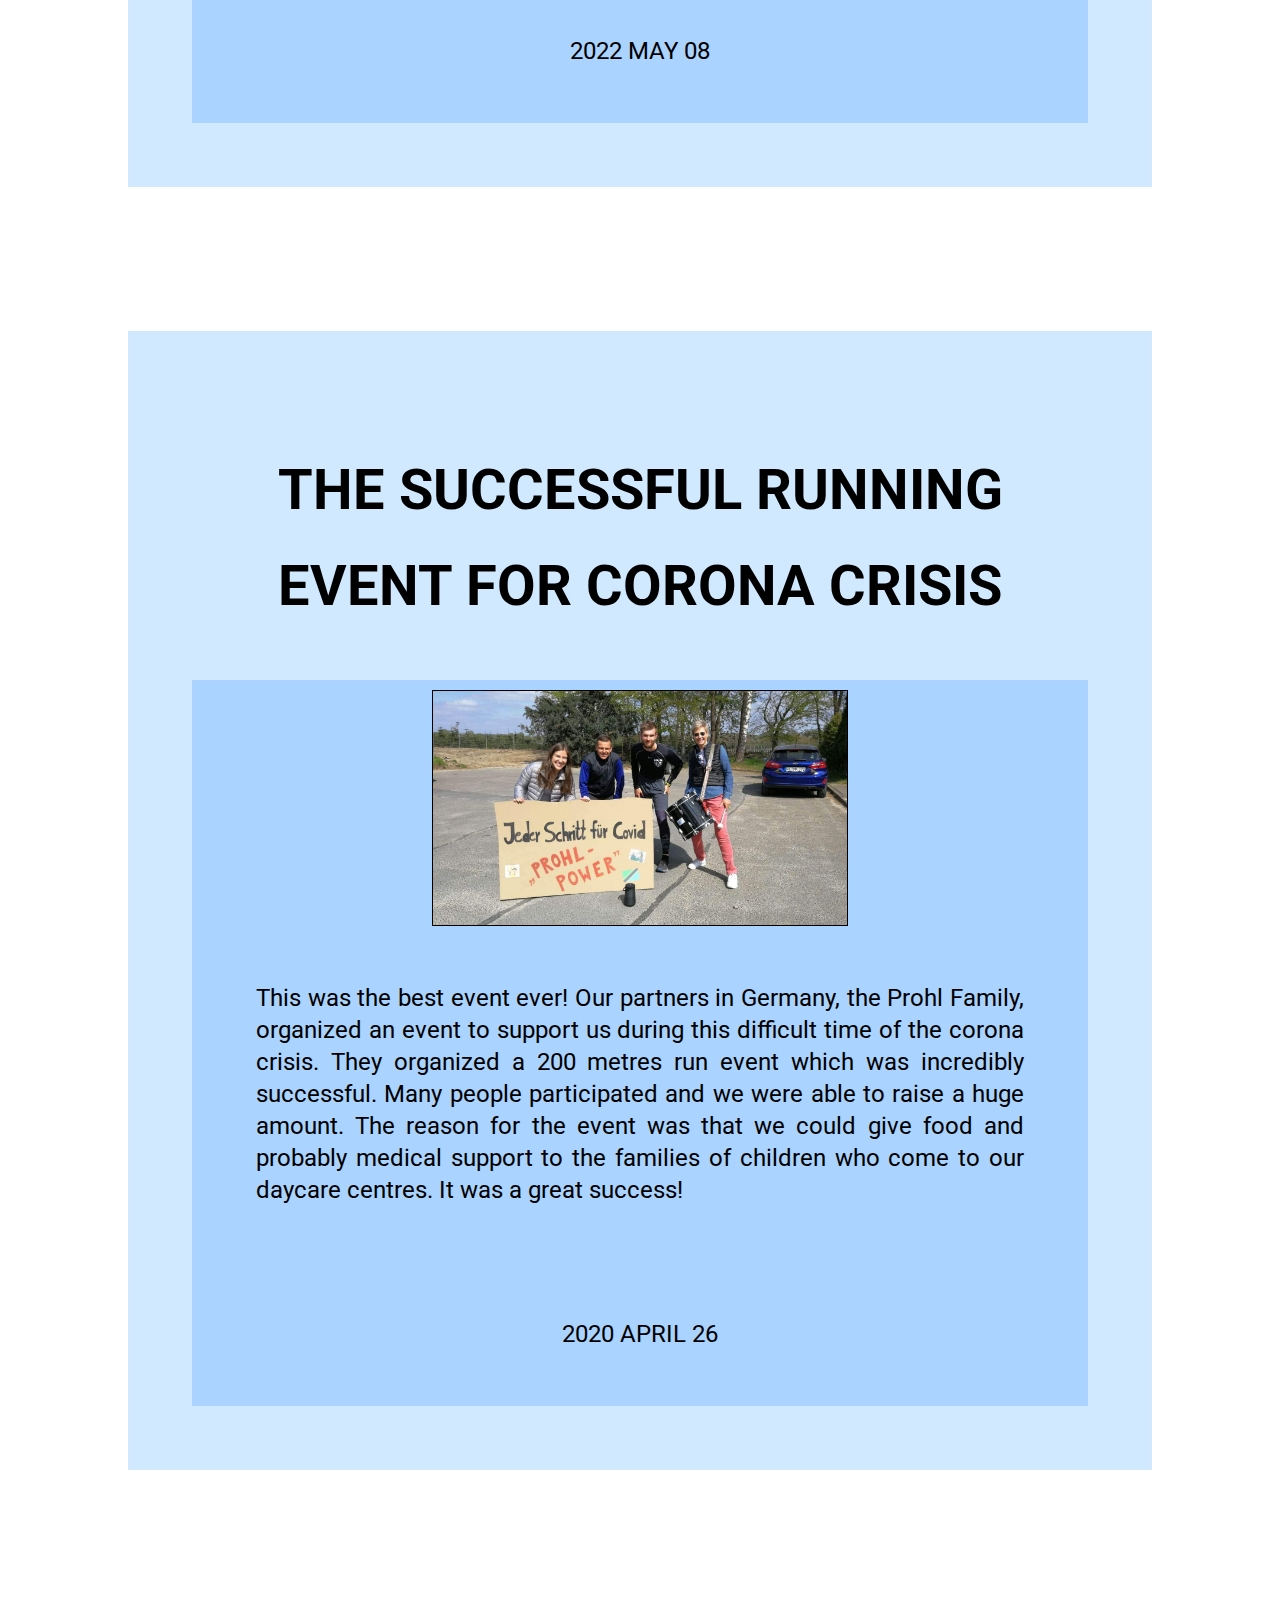
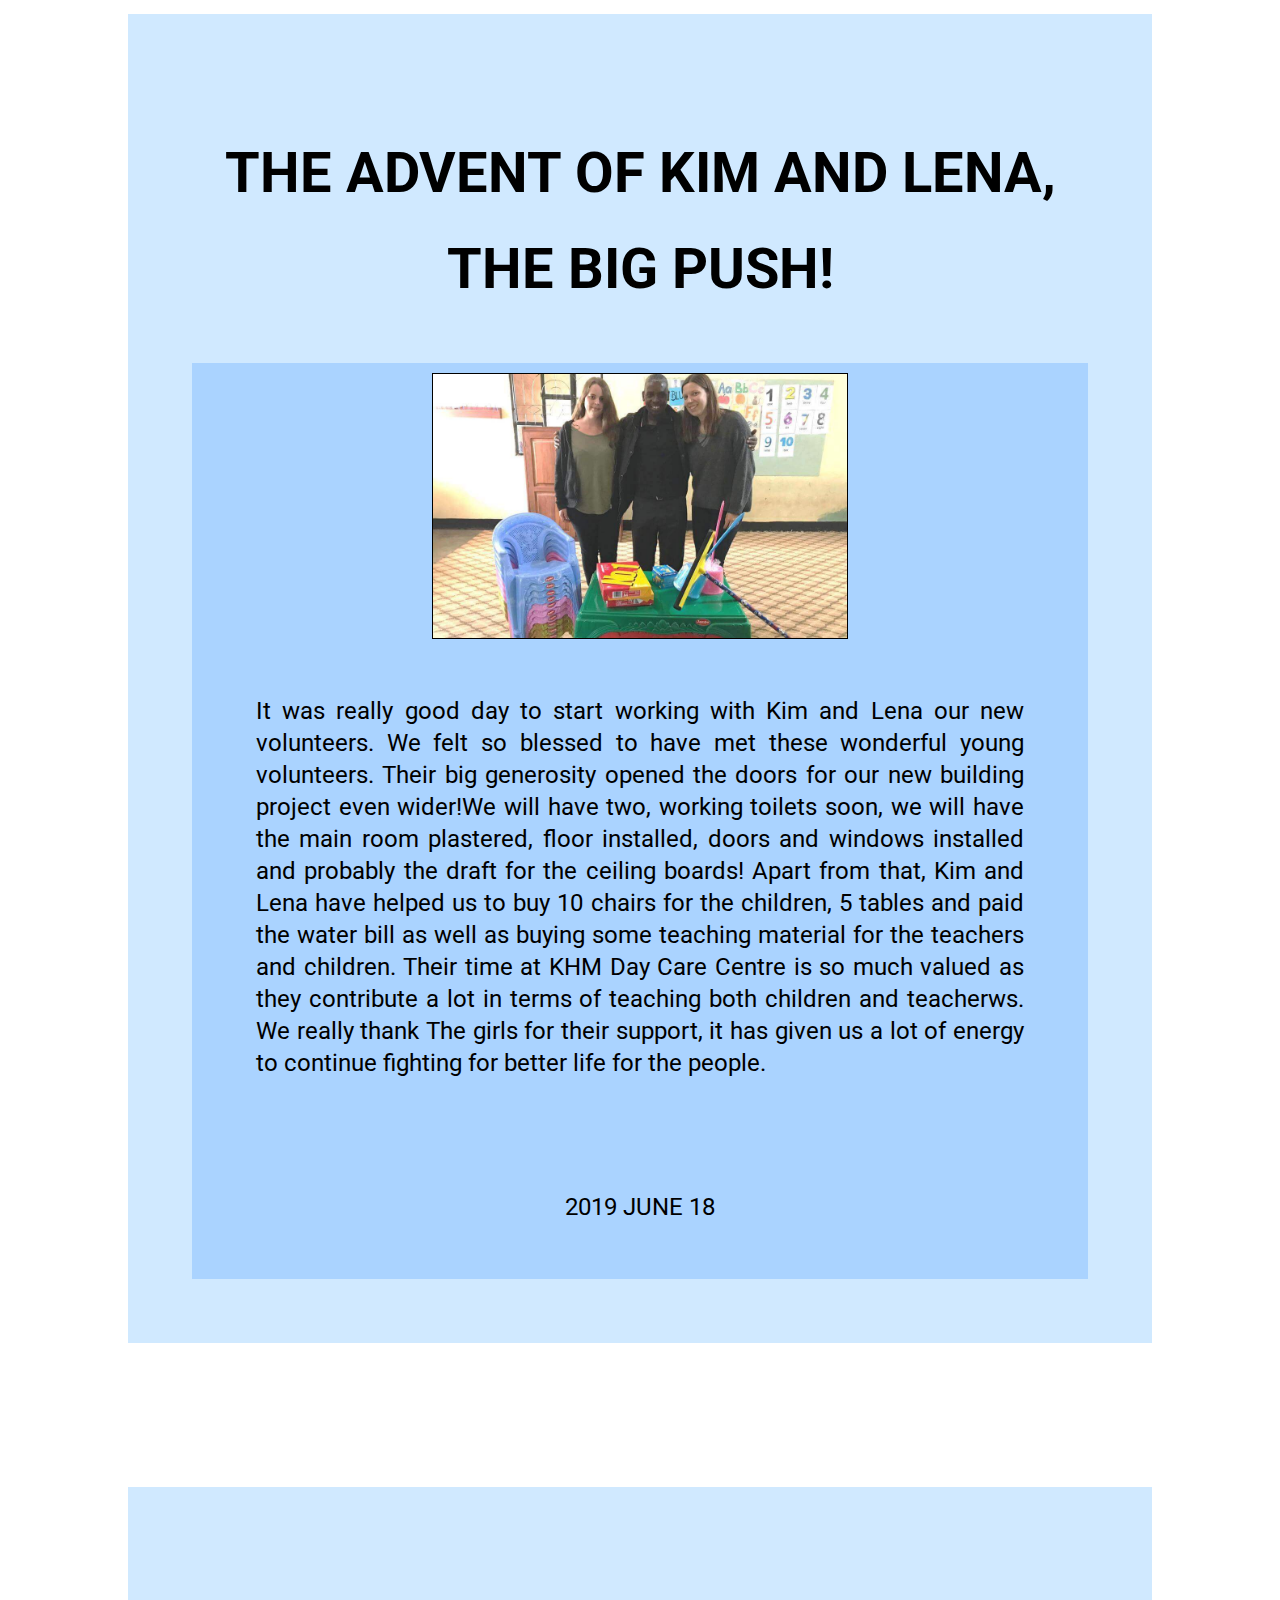
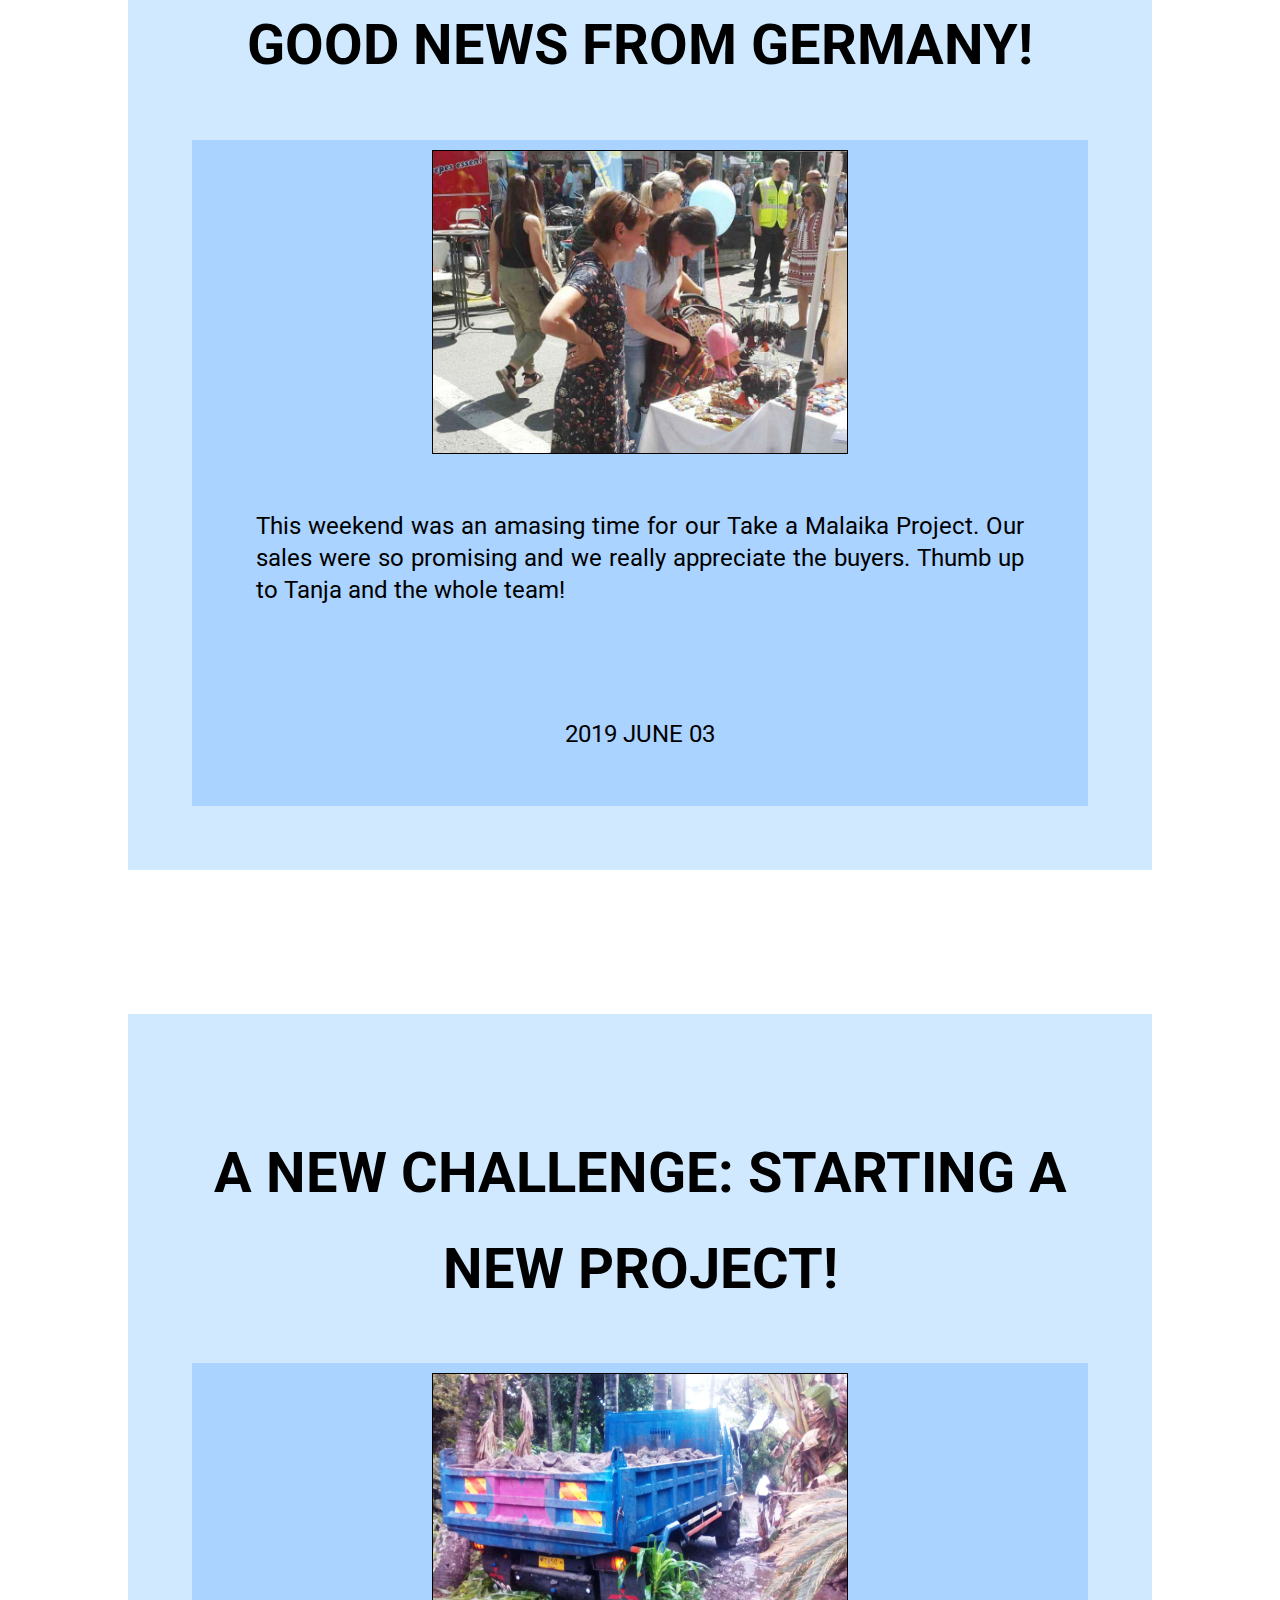
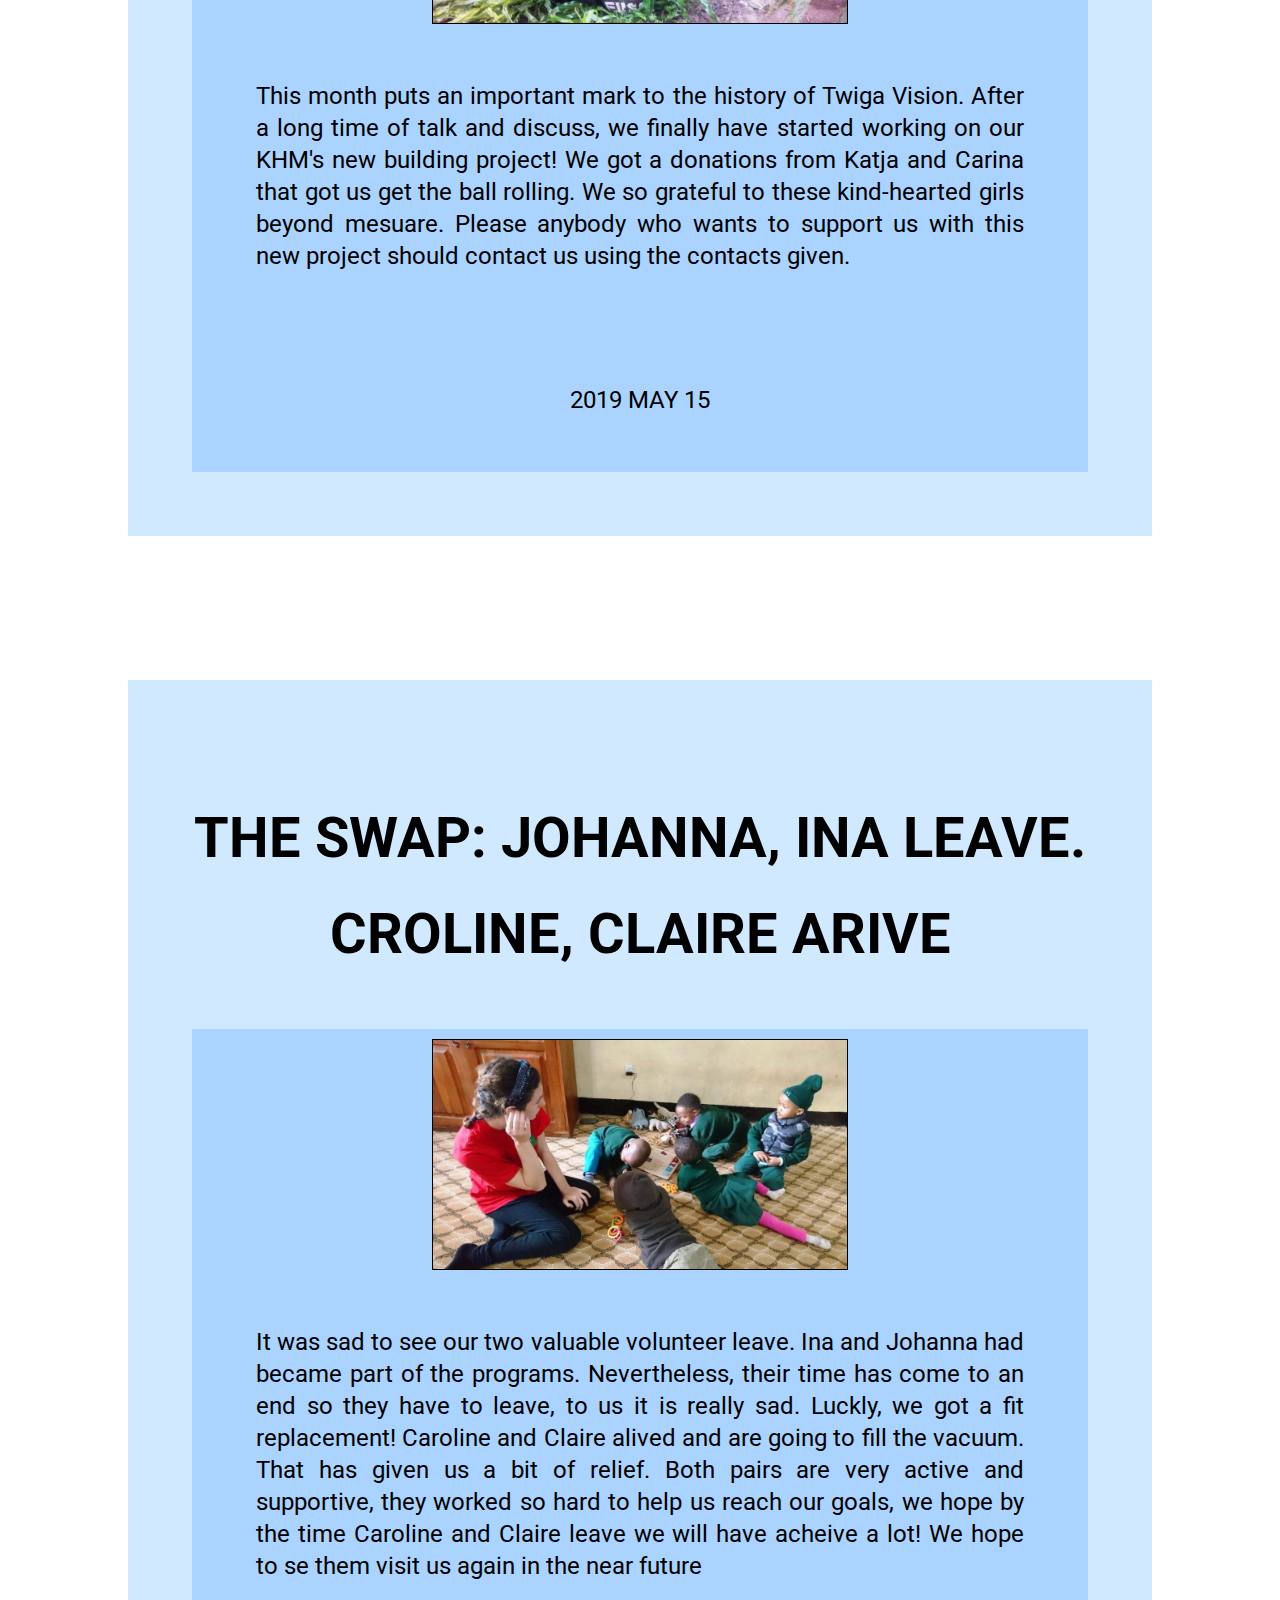
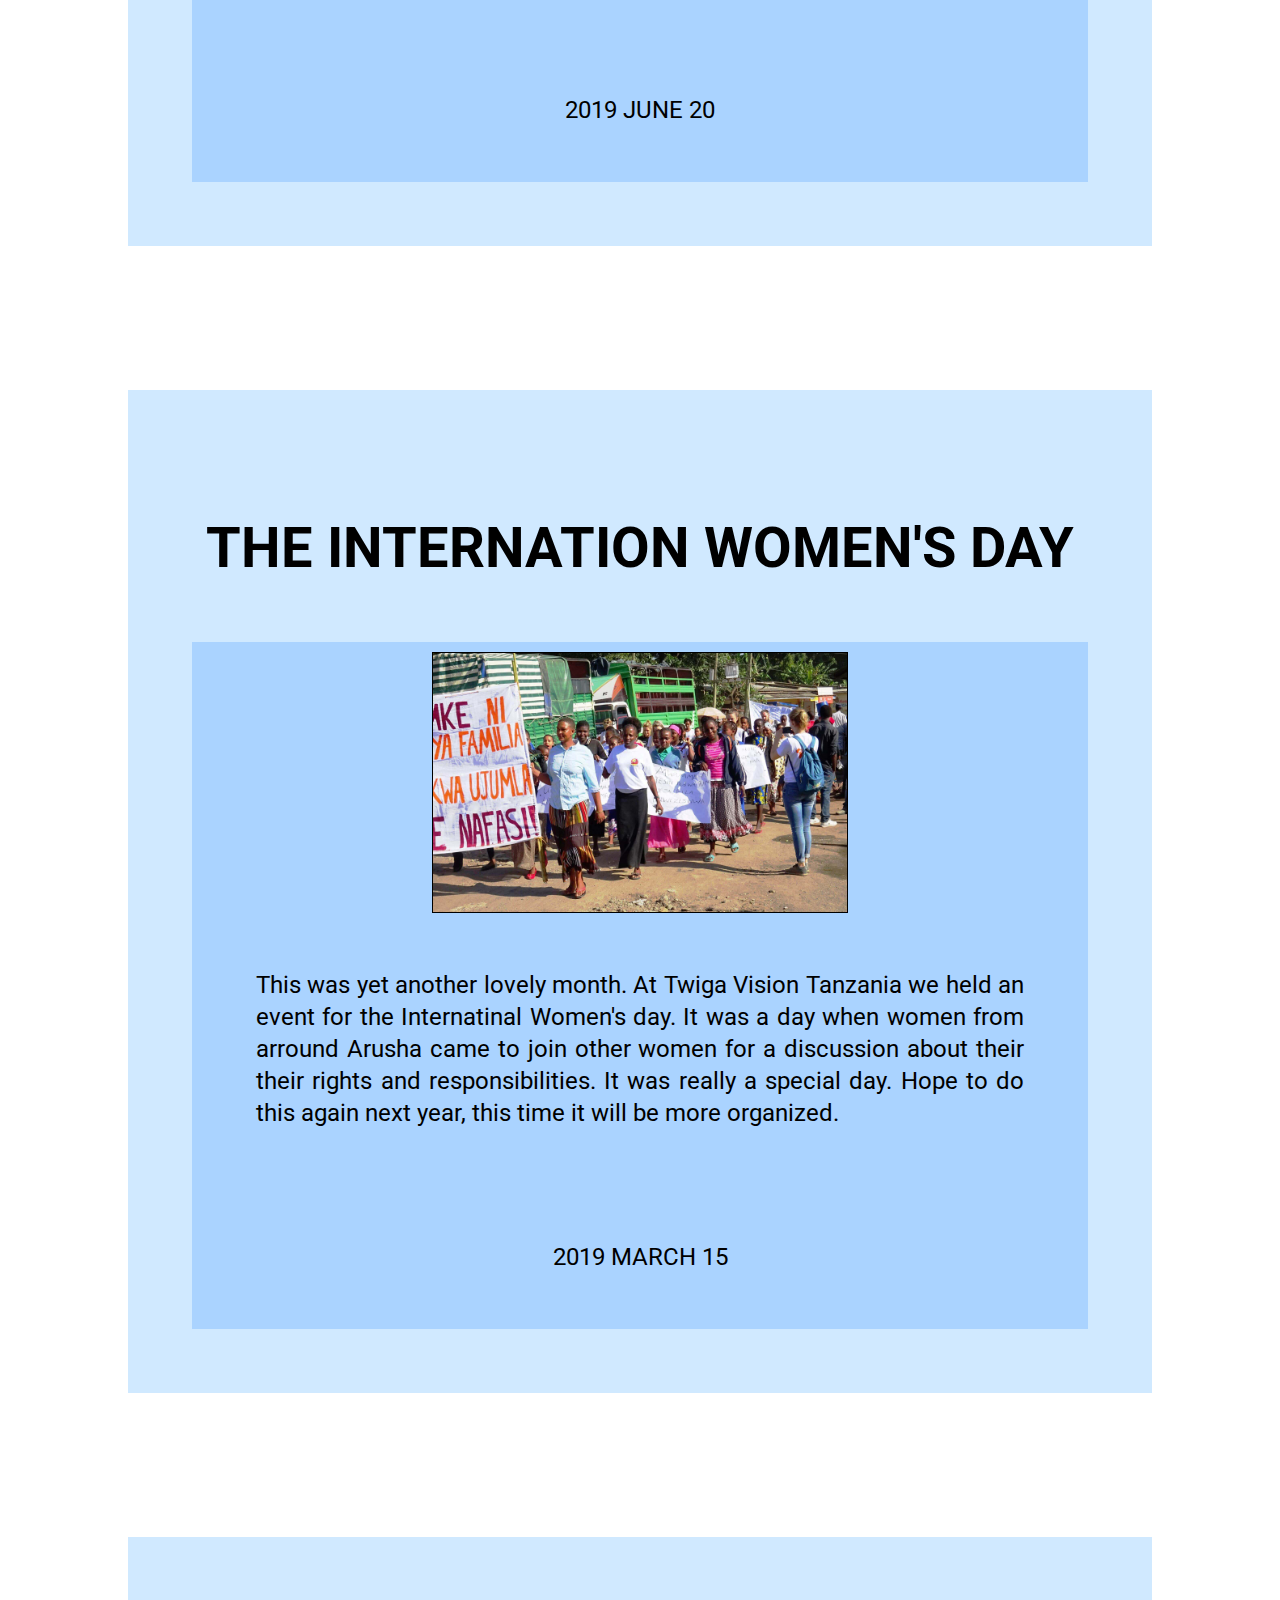
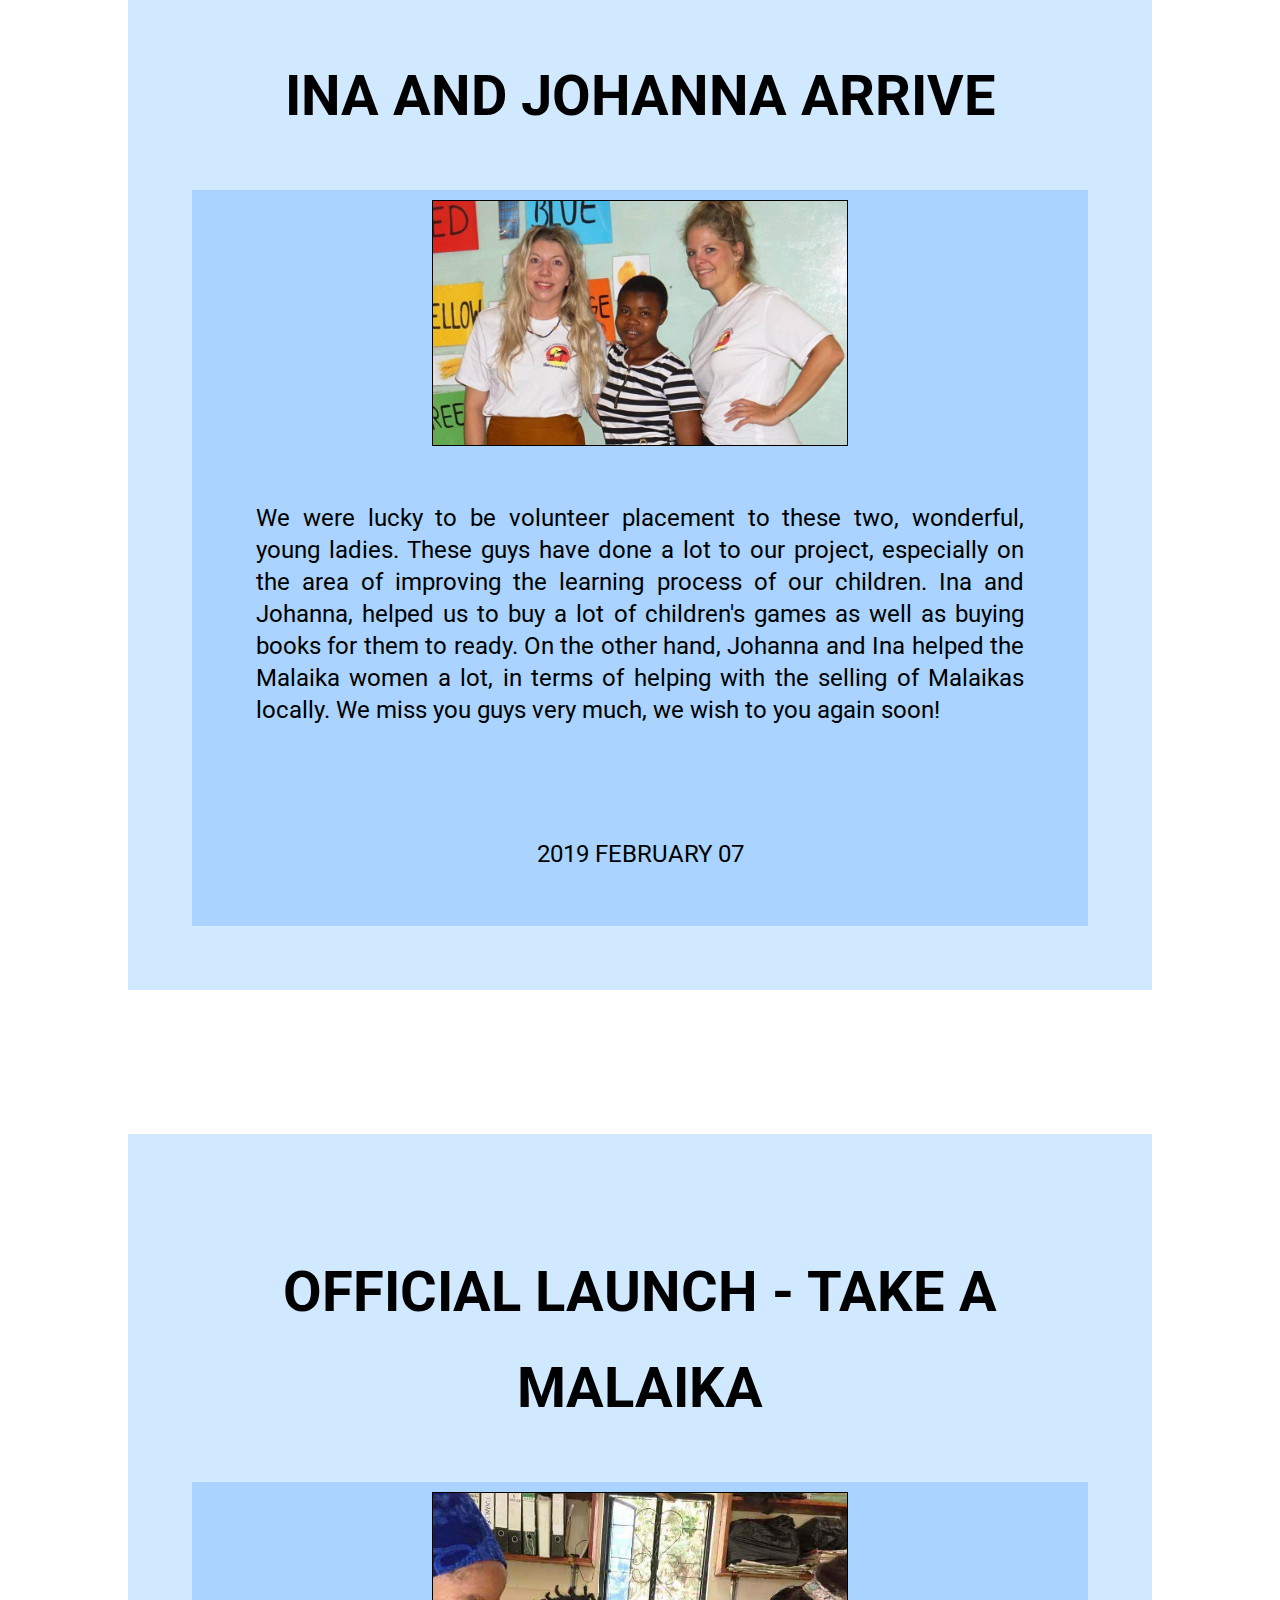
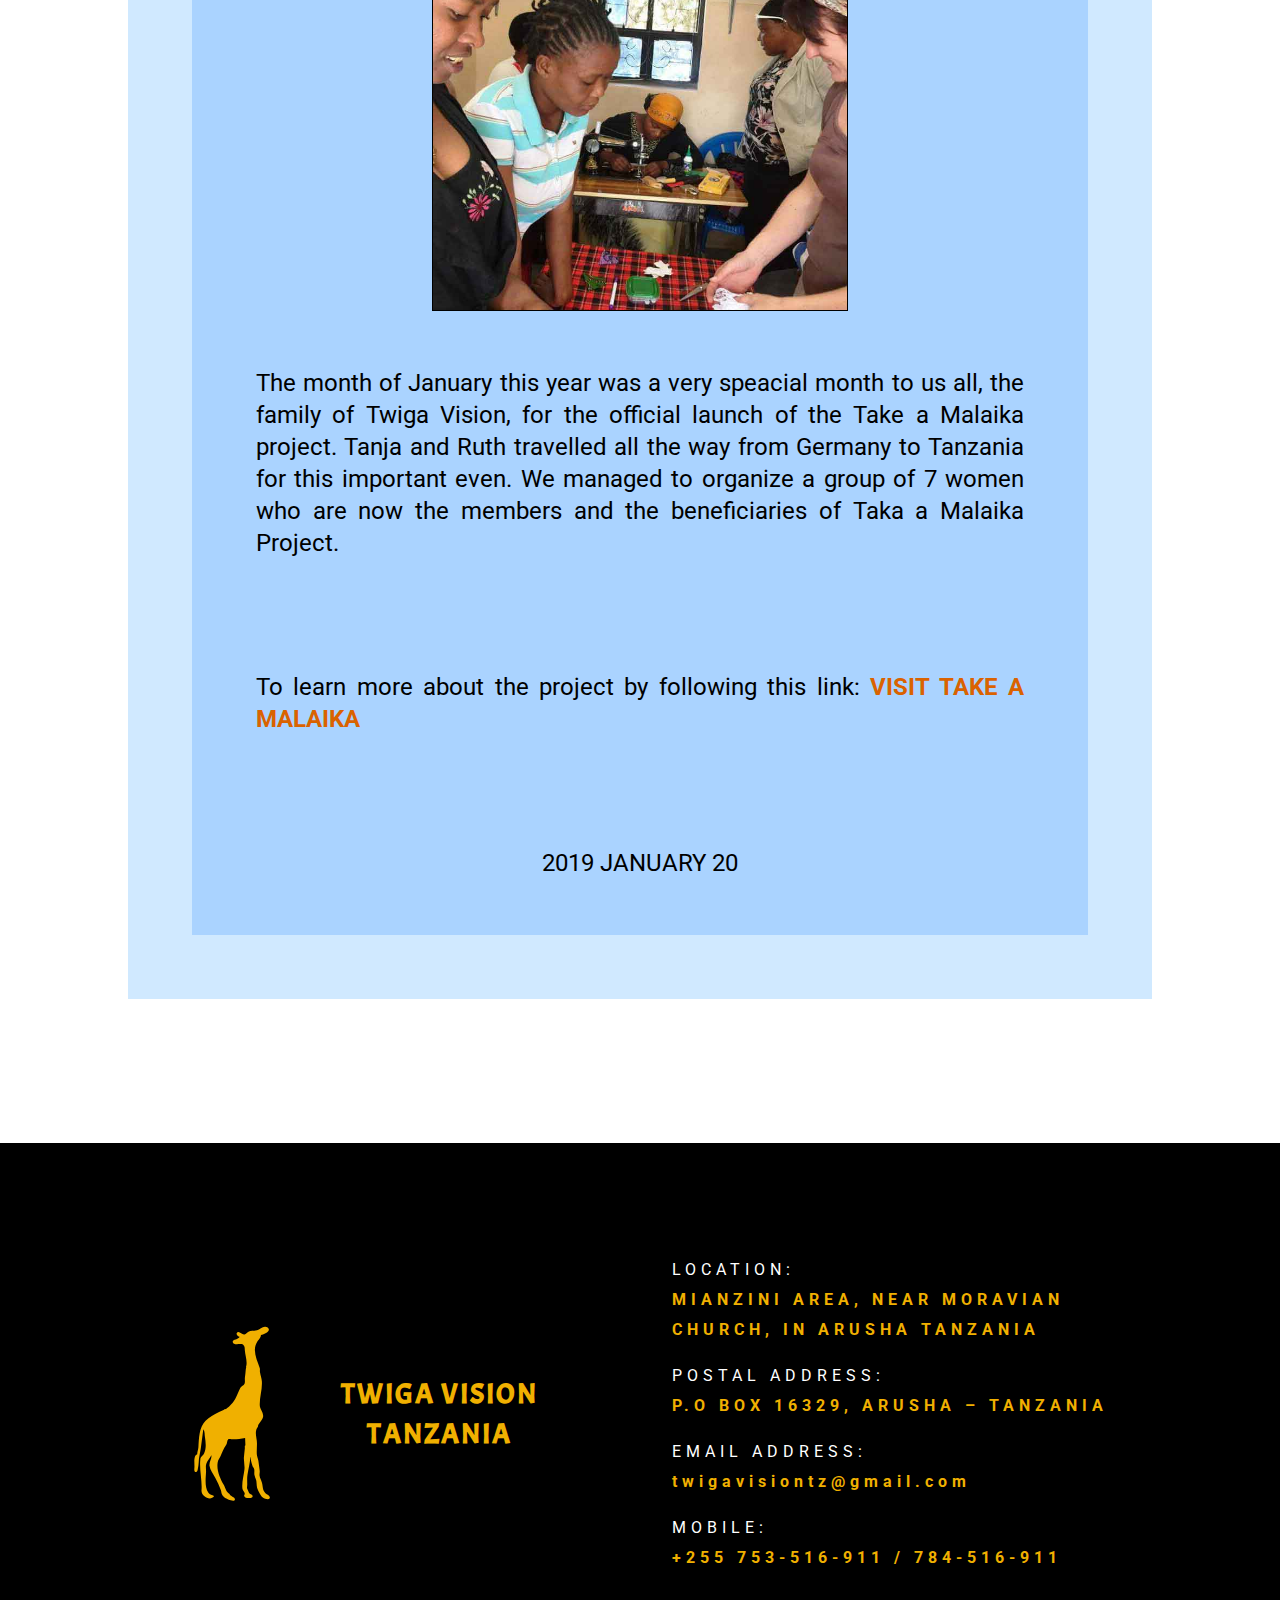
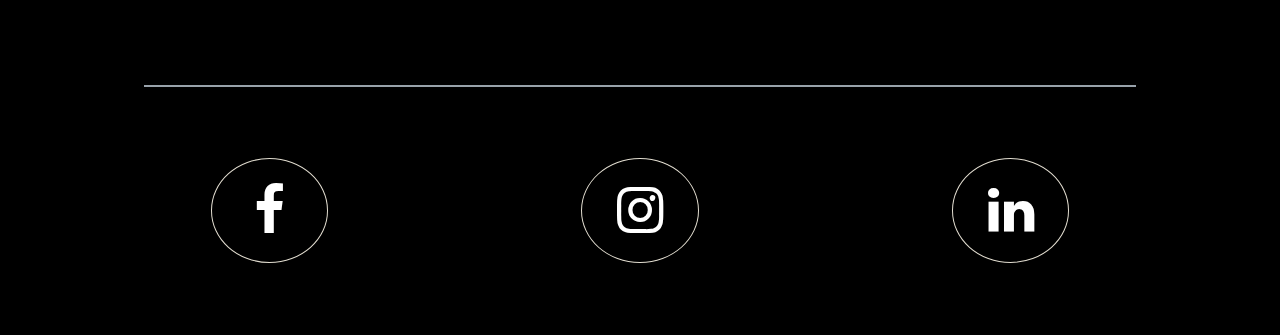
<file: articles.html>
<!DOCTYPE html>
<html lang="en">
<head>
    <meta charset="UTF-8">
    <meta http-equiv="X-UA-Compatible" content="IE=edge">
    <meta name="viewport" content="width=device-width, initial-scale=1.0">
    <title>Twiga Vision - Articles</title>
    <meta name="description" content="Charity Non-Profit Organisation in Tanzania, Africa. We support to women, children and youth in Tanzania. Main goal is to give them a better life now and in the future.">
    <link rel="icon" type="image/x-icon" href="img/icon.png">

    <meta property="og:title" content="Twiga Vision Tanzania" />
    <meta property="og:description" content="Charity Non-Profit Organisation in Tanzania, Africa. We support to women, children and youth in Tanzania. Main goal is to give them a better life now and in the future." />
    <meta property="og:url" content="https://dawidmajewski1991.github.io/Twiga/index.html" />
    <meta property="og:image" content="img/cover.png" />

    <link href="css/normalize.css" rel="stylesheet" type="text/css">
	<link href="css/style.css" rel="stylesheet" type="text/css">
	<link href="css/style_articles.css" rel="stylesheet" type="text/css">
	<link href="icons/css/fontello.css" rel="stylesheet" type="text/css">
    <link rel="preconnect" href="https://fonts.googleapis.com">
	<link rel="preconnect" href="https://fonts.gstatic.com" crossorigin>
	<link href="https://fonts.googleapis.com/css2?family=Roboto:ital,wght@0,400;0,700;1,400&display=swap" rel="stylesheet">
    <link rel="preconnect" href="https://fonts.googleapis.com">
<link rel="preconnect" href="https://fonts.gstatic.com" crossorigin>
<link href="https://fonts.googleapis.com/css2?family=Acme&display=swap" rel="stylesheet">
</head>

<body>
	<header class="header-main">
        <section class="top">
            <h2 class="top__logo">TWIGA VISION TANZANIA</h2>
        <button class="hamburger hamburger--js">☰</button>
        </section>
		<nav class="navigation">
            <ul class="navigation__list">
                
                <li class="navigation__item">
                    <a class="navigation__link" href="index.html#about">ABOUT US</a>
                </li>

                <li class="navigation__item">
                    <a class="navigation__link" href="index.html#mission">MISSION</a>
                </li>

                <li class="navigation__item">
                    <a class="navigation__link" href="index.html#programs">PROGRAMS/PROJECTS</a>
                </li>

                <li class="navigation__item">
                    <a class="navigation__link" href="index.html#support">SUPPORT US</a>
                </li>

                <li class="navigation__item">
                    <a class="navigation__link navigation__link--donate" href="index.html#donate-info">DONATE</a>
                </li>

                <li class="navigation__item">
                    <a class="navigation__link" href="index.html#partners">PARTNERS</a>
                </li>

                <li class="navigation__item">
                    <a class="navigation__link" href="gallery.html">GALLERY</a>
                </li>

                <li class="navigation__item">
                    <a class="navigation__link" href="articles.html">ARTICLES</a>
                </li>

                <li class="navigation__item">
                    <a class="navigation__link" href="index.html#contact">CONTACT</a>
                </li>
            </ul>
		</nav>
	</header>

    <main class="main__grid">
        <div class="cover">

            <header>
                <h1 class="subpage__header">TWIGA VISION TANZANIA</h1>
                <p class="subpage__postheader">ARTICLES</p>
            </header>

            <section class="articles articles--one" id="009">
                <header>
                    <h2 class="articles__header">New beginning
                    </h2>
                </header>
                <section class="articles__subsection">
                    <div class="articles__wall">
                        <img class="articles__pic" alt="Business training." src="img/businesstraining.jpg">
                    </div>
                    <div class="articles__wall">
                        <p class="articles__paragraph">
                            The KIPEPEO Women's sewing group under Twiga Vision Tanzania is in need of sewing equipments and capital to start a sewing business. This project falls under our Livelihood program that aims at empowering families into acquring self-dependence. We have been doing this using a number of ways which include providing them with business training and providing them with small business capital so as to enable them to run successful busenesses. KIPEPEO is a Swahili word for a butterfly. We encourage our beneficiaries to have the freedom to fly like a butterfly does. This is to give them self-esteem and confidence in everything they do.
                        </p>

                        <p class="articles__paragraph articles__paragraph--date">2022 MAY 08</p>
                    </div>
                </section>
            </section>

            <section class="articles articles--one" id="008">
                <header>
                    <h2 class="articles__header">The successful Running event for Corona Crisis
                    </h2>
                </header>
                <section class="articles__subsection">
                    <div class="articles__wall">
                        <img class="articles__pic" alt="The run." src="img/therun.jpg">
                    </div>
                    <div class="articles__wall">
                        <p class="articles__paragraph">
                            This was the best event ever! Our partners in Germany, the Prohl Family, organized an event to support us during this difficult time of the corona crisis. They organized a 200 metres run event which was incredibly successful. Many people participated and we were able to raise a huge amount. The reason for the event was that we could give food and probably medical support to the families of children who come to our daycare centres. It was a great success!
                        </p>

                        <p class="articles__paragraph articles__paragraph--date">2020 APRIL 26</p>
                    </div>
                </section>
            </section>
            
            <section class="articles articles--one" id="007">
                <header>
                    <h2 class="articles__header">The advent of Kim and Lena, the big push!
                    </h2>
                </header>
                <section class="articles__subsection">
                    <div class="articles__wall">
                        <img class="articles__pic" alt="Kim and Lena." src="img/kimandlena.jpg">
                    </div>
                    <div class="articles__wall">
                        <p class="articles__paragraph">
                            It was really good day to start working with Kim and Lena our new volunteers. We felt so blessed to have met these wonderful young volunteers. Their big generosity opened the doors for our new building project even wider!We will have two, working toilets soon, we will have the main room plastered, floor installed, doors and windows installed and probably the draft for the ceiling boards! Apart from that, Kim and Lena have helped us to buy 10 chairs for the children, 5 tables and paid the water bill as well as buying some teaching material for the teachers and children. Their time at KHM Day Care Centre is so much valued as they contribute a lot in terms of teaching both children and teacherws. We really thank The girls for their support, it has given us a lot of energy to continue fighting for better life for the people.
                        </p>

                        <p class="articles__paragraph articles__paragraph--date">2019 JUNE 18</p>

                    </div>
                </section>
            </section>

            <section class="articles articles--one" id="006">
                <header>
                    <h2 class="articles__header">Good News From Germany!</h2>
                </header>
                <section class="articles__subsection">
                    <div class="articles__wall">
                        <img class="articles__pic" alt="This week Malaika." src="img/thisweekmalaika.jpg">
                    </div>
                    <div class="articles__wall">
                        <p class="articles__paragraph">
                            This weekend was an amasing time for our Take a Malaika Project. Our sales were so promising and we really appreciate the buyers. Thumb up to Tanja and the whole team!
                        </p>

                        <p class="articles__paragraph articles__paragraph--date">2019 JUNE 03</p>
                    </div>
                </section>
            </section>

            <section class="articles articles--one" id="005">
                <header>
                    <h2 class="articles__header">A new challenge: starting a new project!</h2>
                </header>
                <section class="articles__subsection">
                    <div class="articles__wall">
                        <img class="articles__pic" alt="New building." src="img/newbuilding.jpg">
                    </div>
                    <div class="articles__wall">
                        <p class="articles__paragraph">
                            This month puts an important mark to the history of Twiga Vision. After a long time of talk and discuss, we finally have started working on our KHM's new building project! We got a donations from Katja and Carina that got us get the ball rolling. We so grateful to these kind-hearted girls beyond mesuare. Please anybody who wants to support us with this new project should contact us using the contacts given.
                        </p>

                        <p class="articles__paragraph articles__paragraph--date">2019 MAY 15</p>
                    </div>
                </section>
            </section>

            <section class="articles articles--one" id="004">
                <header>
                    <h2 class="articles__header">The swap: Johanna, Ina leave. Croline, Claire Arive</h2>
                </header>
                <section class="articles__subsection">
                    <div class="articles__wall">
                        <img class="articles__pic" alt="Claire and Caroline." src="img/claireandcaroline.jpg">
                    </div>
                    <div class="articles__wall">
                        <p class="articles__paragraph">
                            It was sad to see our two valuable volunteer leave. Ina and Johanna had became part of the programs. Nevertheless, their time has come to an end so they have to leave, to us it is really sad. Luckly, we got a fit replacement! Caroline and Claire alived and are going to fill the vacuum. That has given us a bit of relief. Both pairs are very active and supportive, they worked so hard to help us reach our goals, we hope by the time Caroline and Claire leave we will have acheive a lot! We hope to se them visit us again in the near future
                        </p>

                        <p class="articles__paragraph articles__paragraph--date">2019 JUNE 20</p>

                    </div>
                </section>
            </section>

            <section class="articles articles--one" id="003">
                <header>
                    <h2 class="articles__header">The Internation Women's day</h2>
                </header>
                <section class="articles__subsection">
                    <div class="articles__wall">
                        <img class="articles__pic" alt="Womens day." src="img/womensday.jpg">
                    </div>
                    <div class="articles__wall">
                        <p class="articles__paragraph">
                            This was yet another lovely month. At Twiga Vision Tanzania we held an event for the Internatinal Women's day. It was a day when women from arround Arusha came to join other women for a discussion about their their rights and responsibilities. It was really a special day. Hope to do this again next year, this time it will be more organized.
                        </p>

                        <p class="articles__paragraph articles__paragraph--date">2019 MARCH 15</p>

                    </div>
                </section>
            </section>

            <section class="articles articles--one" id="002">
                <header>
                    <h2 class="articles__header">Ina and Johanna arrive</h2>
                </header>
                <section class="articles__subsection">
                    <div class="articles__wall">
                        <img class="articles__pic" alt="Johanna and Dina" src="img/johannaandina.jpg">
                    </div>
                    <div class="articles__wall">
                        <p class="articles__paragraph">
                            We were lucky to be volunteer placement to these two, wonderful, young ladies. These guys have done a lot to our project, especially on the area of improving the learning process of our children. Ina and Johanna, helped us to buy a lot of children's games as well as buying books for them to ready. On the other hand, Johanna and Ina helped the Malaika women a lot, in terms of helping with the selling of Malaikas locally. We miss you guys very much, we wish to you again soon!
                        </p>

                        <p class="articles__paragraph articles__paragraph--date">2019 FEBRUARY 07</p>

                    </div>
                </section>
            </section>

            <section class="articles articles--one" id="001">
                <header>
                    <h2 class="articles__header">Official Launch - Take A Malaika</h2>
                </header>
                <section class="articles__subsection">
                    <div class="articles__wall">
                        <img class="articles__pic" alt="Livelihood." src="img/livelihood.jpg">
                    </div>
                    <div class="articles__wall">
                        <p class="articles__paragraph">
                            The month of January this year was a very speacial month to us all, the family of Twiga Vision, for the official launch of the Take a Malaika project. Tanja and Ruth travelled all the way from Germany to Tanzania for this important even. We managed to organize a group of 7 women who are now the members and the beneficiaries of Taka a Malaika Project.
                        </p>

                        <p class="articles__paragraph">
                        To learn more about the project by following this link: <a class="articles__link" href="https://takeamalaika.jimdofree.com" target="blank">VISIT TAKE A MALAIKA</a>
                        </p>

                        <p class="articles__paragraph articles__paragraph--date">2019 JANUARY 20</p>

                    </div>
                </section>
            </section>
        </div>
    </main>

    <footer class="footer" id="contact">
        <div class="footer__grid">
            <section class="footer__logo-grid">
                <img class="footer__logo-img" src="img/giraffe.svg" alt="Giraffe Logo.">
                <h3 class="footer__logo-text">TWIGA VISION<br>TANZANIA</h3>
            </section>
            <section class="footer__contact">
                <p class="footer__paragraph">Location: <br><span class="footer__important">Mianzini Area, Near Moravian Church, in Arusha Tanzania</span></p>
                <p class="footer__paragraph">Postal address: <br><span class="footer__important">P.O BOX 16329, ARUSHA – TANZANIA</span></p>
                <p class="footer__paragraph">Email address: <br><span class="footer__important footer__important--lower">twigavisiontz@gmail.com</span></p>
                <p class="footer__paragraph">Mobile: <br><span class="footer__important footer__important--lower">+255 753-516-911 / 784-516-911</span></p>
            </section>
        </div>
        <div class="footer__ruler"></div>
        <section class="footer__social-grid">
            <a href="https://www.facebook.com/TwigaVisionTanzania/?ref=page_internal" target="blank" class="footer__social-box"><i class="footer__social-icon footer__social-icon--facebook icon-facebook"></i></a>
            <a href="https://www.instagram.com/twigavisiontanzania/" target="blank" class="footer__social-box"><i class="footer__social-icon footer__social-icon--instagram icon-instagram"></i></a>
            <a href="https://www.linkedin.com/company/twiga-vision-tanzania" target="blank" class="footer__social-box"><i class="footer__social-icon footer__social-icon--linkedin icon-linkedin"></i></a>
        </section>
    </footer>

    <script src="js/hamburger.js"></script>
</body>
</html>
</file>
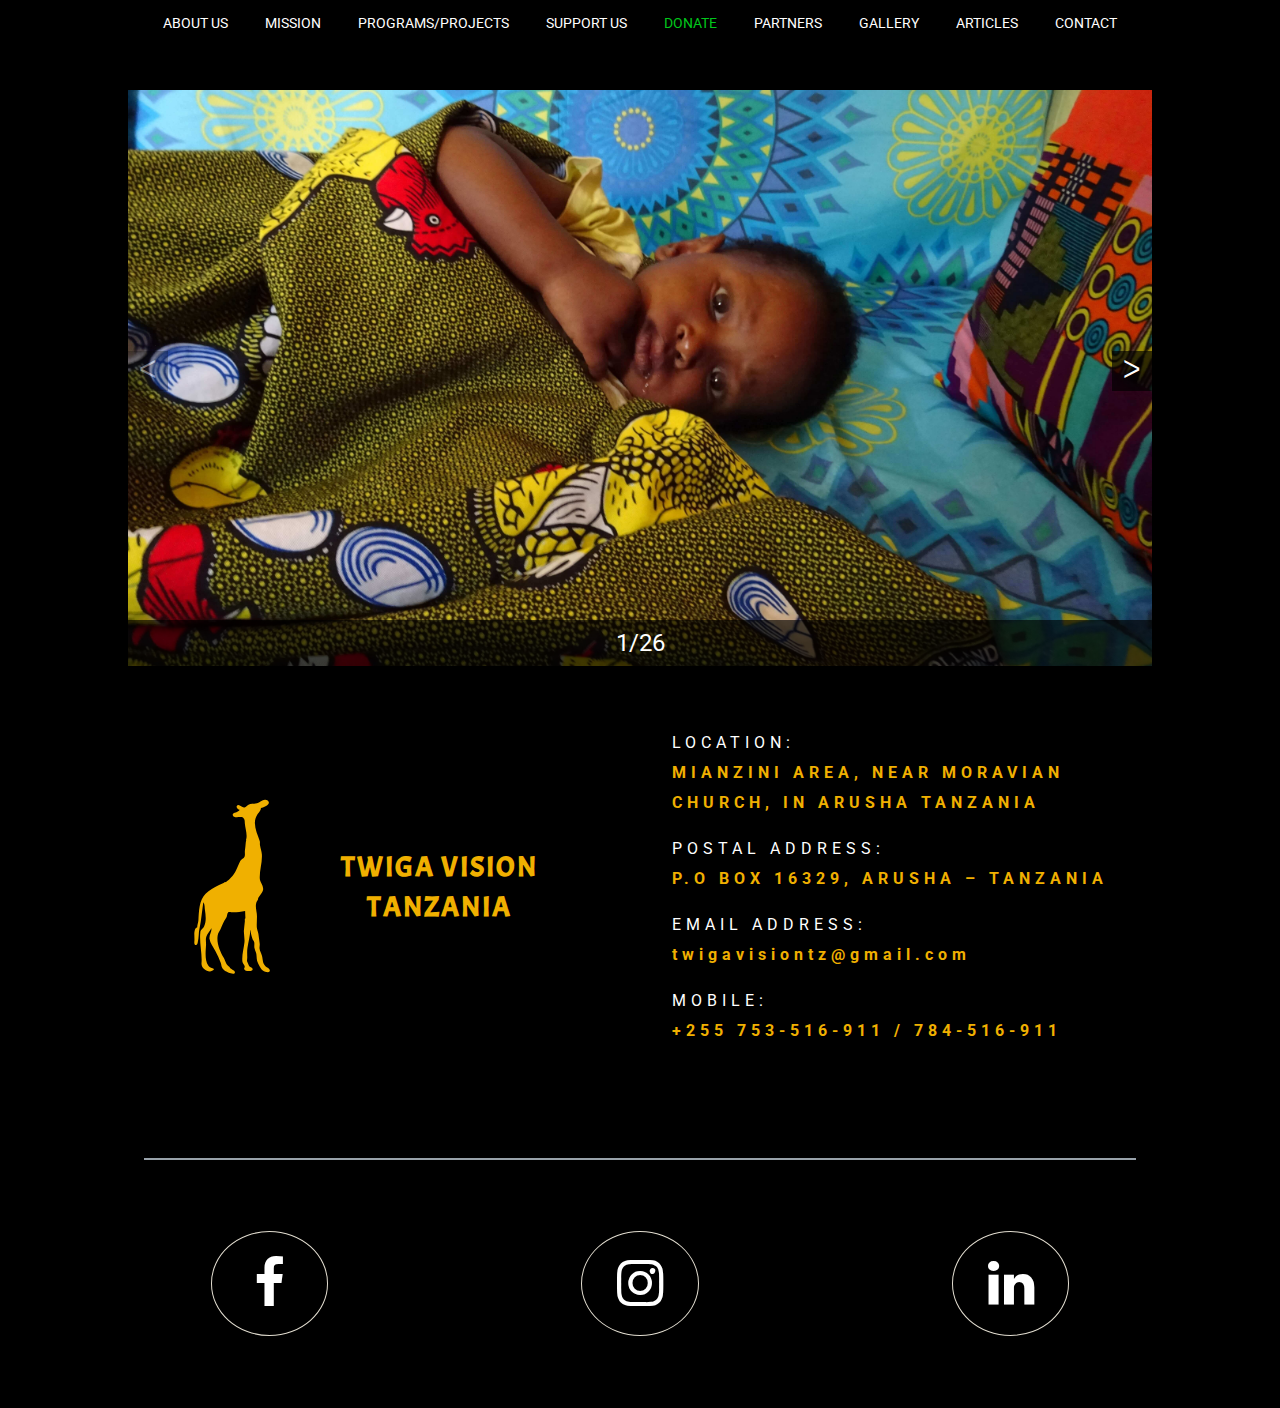
<file: gallery.html>
<!DOCTYPE html>
<html lang="en">
<head>
    <meta charset="UTF-8">
    <meta http-equiv="X-UA-Compatible" content="IE=edge">
    <meta name="viewport" content="width=device-width, initial-scale=1.0">
    <title>Twiga Vision - Gallery</title>
    <meta name="description" content="Charity Non-Profit Organisation in Tanzania, Africa. We support to women, children and youth in Tanzania. Main goal is to give them a better life now and in the future.">
    <link rel="icon" type="image/x-icon" href="img/icon.png">

    <meta property="og:title" content="Twiga Vision Tanzania" />
    <meta property="og:description" content="Charity Non-Profit Organisation in Tanzania, Africa. We support to women, children and youth in Tanzania. Main goal is to give them a better life now and in the future." />
    <meta property="og:url" content="https://dawidmajewski1991.github.io/Twiga/index.html" />
    <meta property="og:image" content="img/cover.png" />

    <link href="css/normalize.css" rel="stylesheet" type="text/css">
	<link href="css/style.css" rel="stylesheet" type="text/css">
	<link href="css/gallery.css" rel="stylesheet" type="text/css">
	<link href="icons/css/fontello.css" rel="stylesheet" type="text/css">
    <link rel="preconnect" href="https://fonts.googleapis.com">
	<link rel="preconnect" href="https://fonts.gstatic.com" crossorigin>
	<link href="https://fonts.googleapis.com/css2?family=Roboto:ital,wght@0,400;0,700;1,400&display=swap" rel="stylesheet">
    <link rel="preconnect" href="https://fonts.googleapis.com">
<link rel="preconnect" href="https://fonts.gstatic.com" crossorigin>
<link href="https://fonts.googleapis.com/css2?family=Acme&display=swap" rel="stylesheet">
</head>




<body>
	<header class="header-main">
        <section class="top">
            <h2 class="top__logo">TWIGA VISION TANZANIA</h2>
        <button class="hamburger hamburger--js">☰</button>
        </section>
		<nav class="navigation">
            <ul class="navigation__list">
                
                <li class="navigation__item">
                    <a class="navigation__link" href="index.html#about">ABOUT US</a>
                </li>

                <li class="navigation__item">
                    <a class="navigation__link" href="index.html#mission">MISSION</a>
                </li>

                <li class="navigation__item">
                    <a class="navigation__link" href="index.html#programs">PROGRAMS/PROJECTS</a>
                </li>

                <li class="navigation__item">
                    <a class="navigation__link" href="index.html#support">SUPPORT US</a>
                </li>

                <li class="navigation__item">
                    <a class="navigation__link navigation__link--donate" href="index.html#donate-info">DONATE</a>
                </li>

                <li class="navigation__item">
                    <a class="navigation__link" href="index.html#partners">PARTNERS</a>
                </li>

                <li class="navigation__item">
                    <a class="navigation__link" href="gallery.html">GALLERY</a>
                </li>

                <li class="navigation__item">
                    <a class="navigation__link" href="articles.html">ARTICLES</a>
                </li>

                <li class="navigation__item">
                    <a class="navigation__link" href="index.html#contact">CONTACT</a>
                </li>
            </ul>
		</nav>

	</header>

    <main class="main__grid">

        <section class="slider">
            <section class="slider__container">
                <button class="slider__button slider__button--prev" data-button-prev>ᐸ</button>
                <figure class="slide" data-slide></figure>
                <button class="slider__button slider__button--next" data-button-next>ᐳ</button>
            </section>
        </section>
    </main>

    <footer class="footer" id="contact">
        <div class="footer__grid">
            <section class="footer__logo-grid">
                <img class="footer__logo-img" src="img/giraffe.svg" alt="Giraffe Logo.">
                <h3 class="footer__logo-text">TWIGA VISION<br>TANZANIA</h3>
            </section>
            <section class="footer__contact">
                <p class="footer__paragraph">Location: <br><span class="footer__important">Mianzini Area, Near Moravian Church, in Arusha Tanzania</span></p>
                <p class="footer__paragraph">Postal address: <br><span class="footer__important">P.O BOX 16329, ARUSHA – TANZANIA</span></p>
                <p class="footer__paragraph">Email address: <br><span class="footer__important footer__important--lower">twigavisiontz@gmail.com</span></p>
                <p class="footer__paragraph">Mobile: <br><span class="footer__important footer__important--lower">+255 753-516-911 / 784-516-911</span></p>
            </section>
        </div>
        <div class="footer__ruler"></div>
        <section class="footer__social-grid">
            <a href="https://www.facebook.com/TwigaVisionTanzania/?ref=page_internal" target="blank" class="footer__social-box"><i class="footer__social-icon footer__social-icon--facebook icon-facebook"></i></a>
            <a href="https://www.instagram.com/twigavisiontanzania/" target="blank" class="footer__social-box"><i class="footer__social-icon footer__social-icon--instagram icon-instagram"></i></a>
            <a href="https://www.linkedin.com/company/twiga-vision-tanzania" target="blank" class="footer__social-box"><i class="footer__social-icon footer__social-icon--linkedin icon-linkedin"></i></a>
        </section>
    </footer>

    <script src="js/hamburger.js"></script>
    <script src="js/slider.js"></script>
    <script>
        const imageArr = [
            '/img/slider/pic(1).jpg',
            '/img/slider/pic(2).jpg',
            '/img/slider/pic(3).jpg',
            '/img/slider/pic(4).jpg',
            '/img/slider/pic(5).jpg',
            '/img/slider/pic(6).jpg',
            '/img/slider/pic(7).jpg',
            '/img/slider/pic(8).jpg',
            '/img/slider/pic(9).jpg',
            '/img/slider/pic(10).jpg',
            '/img/slider/pic(11).jpg',
            '/img/slider/pic(12).jpg',
            '/img/slider/pic(13).jpg',
            '/img/slider/pic(14).jpg',
            '/img/slider/pic(15).jpg',
            '/img/slider/pic(16).jpg',
            '/img/slider/pic(17).jpg',
            '/img/slider/pic(18).jpg',
            '/img/slider/pic(19).jpg',
            '/img/slider/pic(20).jpg',
            '/img/slider/pic(21).jpg',
            '/img/slider/pic(22).jpg',
            '/img/slider/pic(23).jpg',
            '/img/slider/pic(24).jpg',
            '/img/slider/pic(25).jpg',
            '/img/slider/pic(26).jpg',
        ];

        const slider = new Slider(imageArr)
        slider.initializeSlider();
    </script>
</body>
</html>
</file>
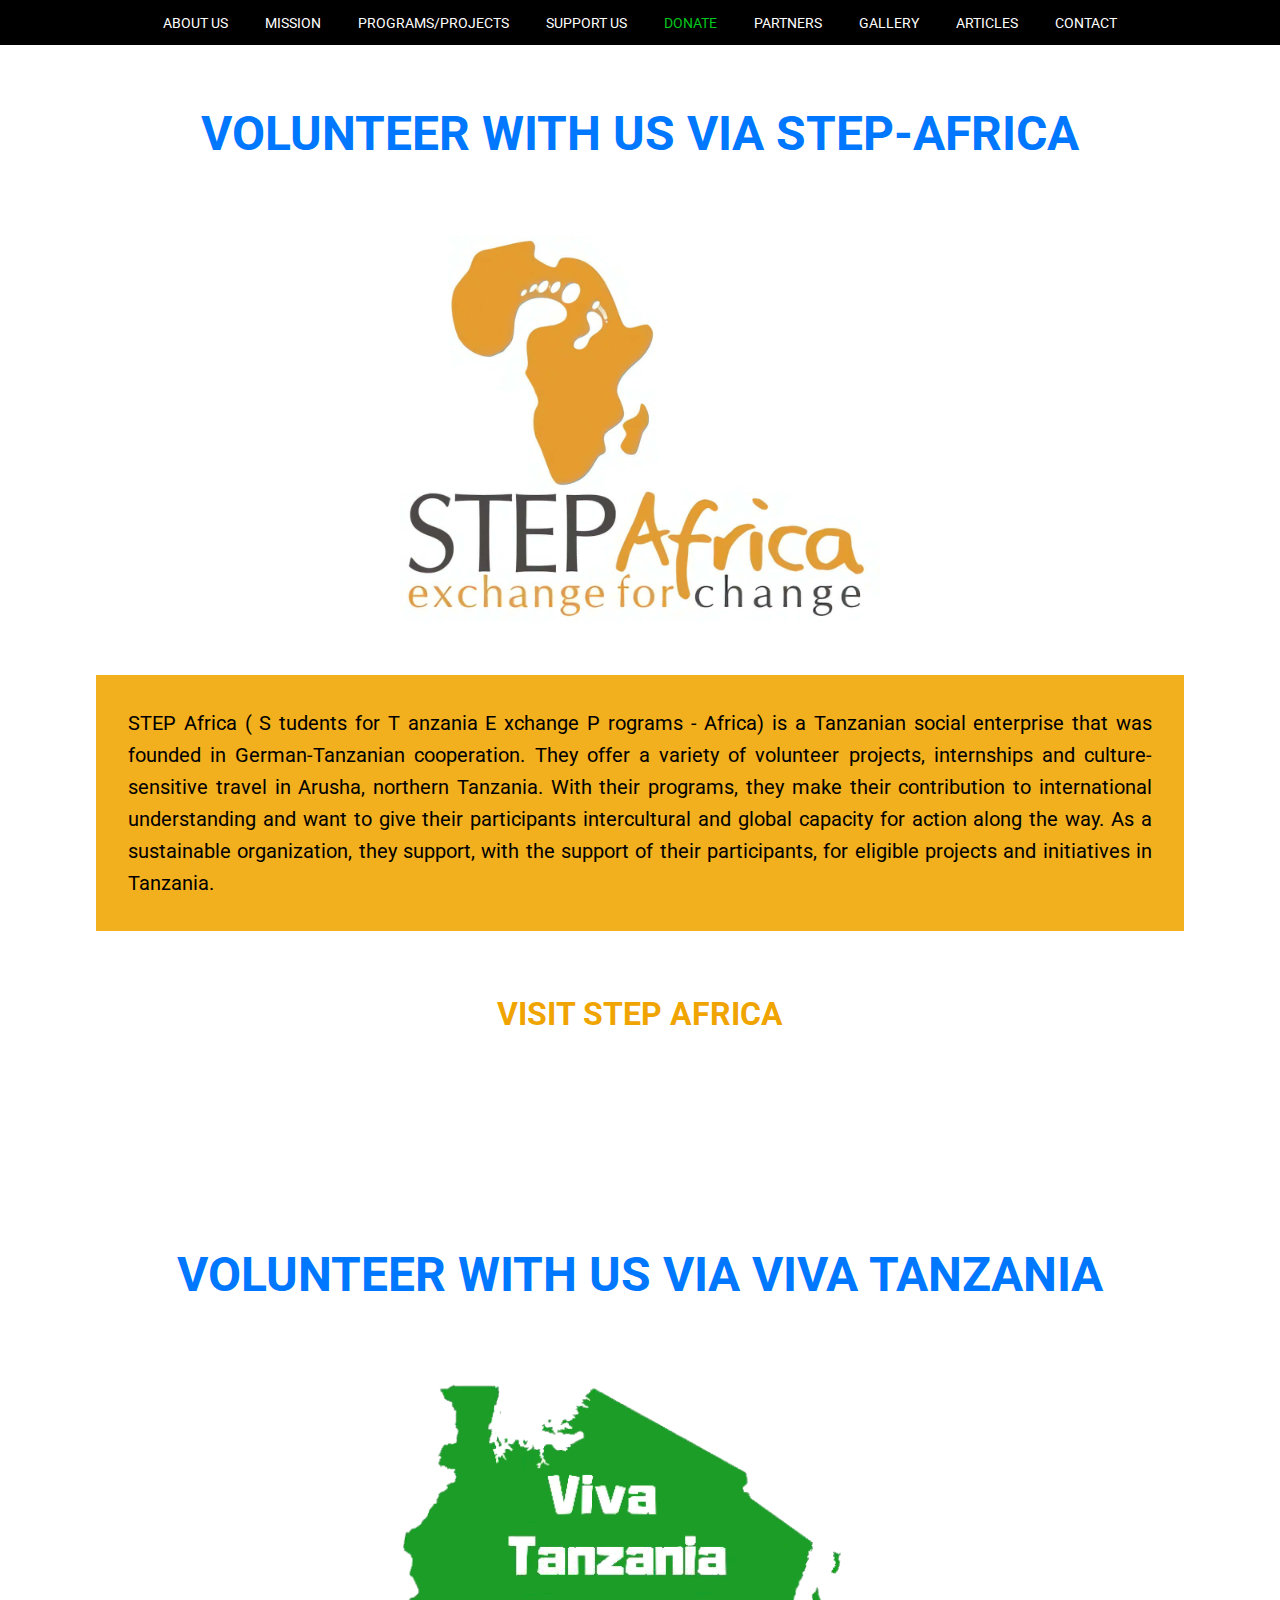
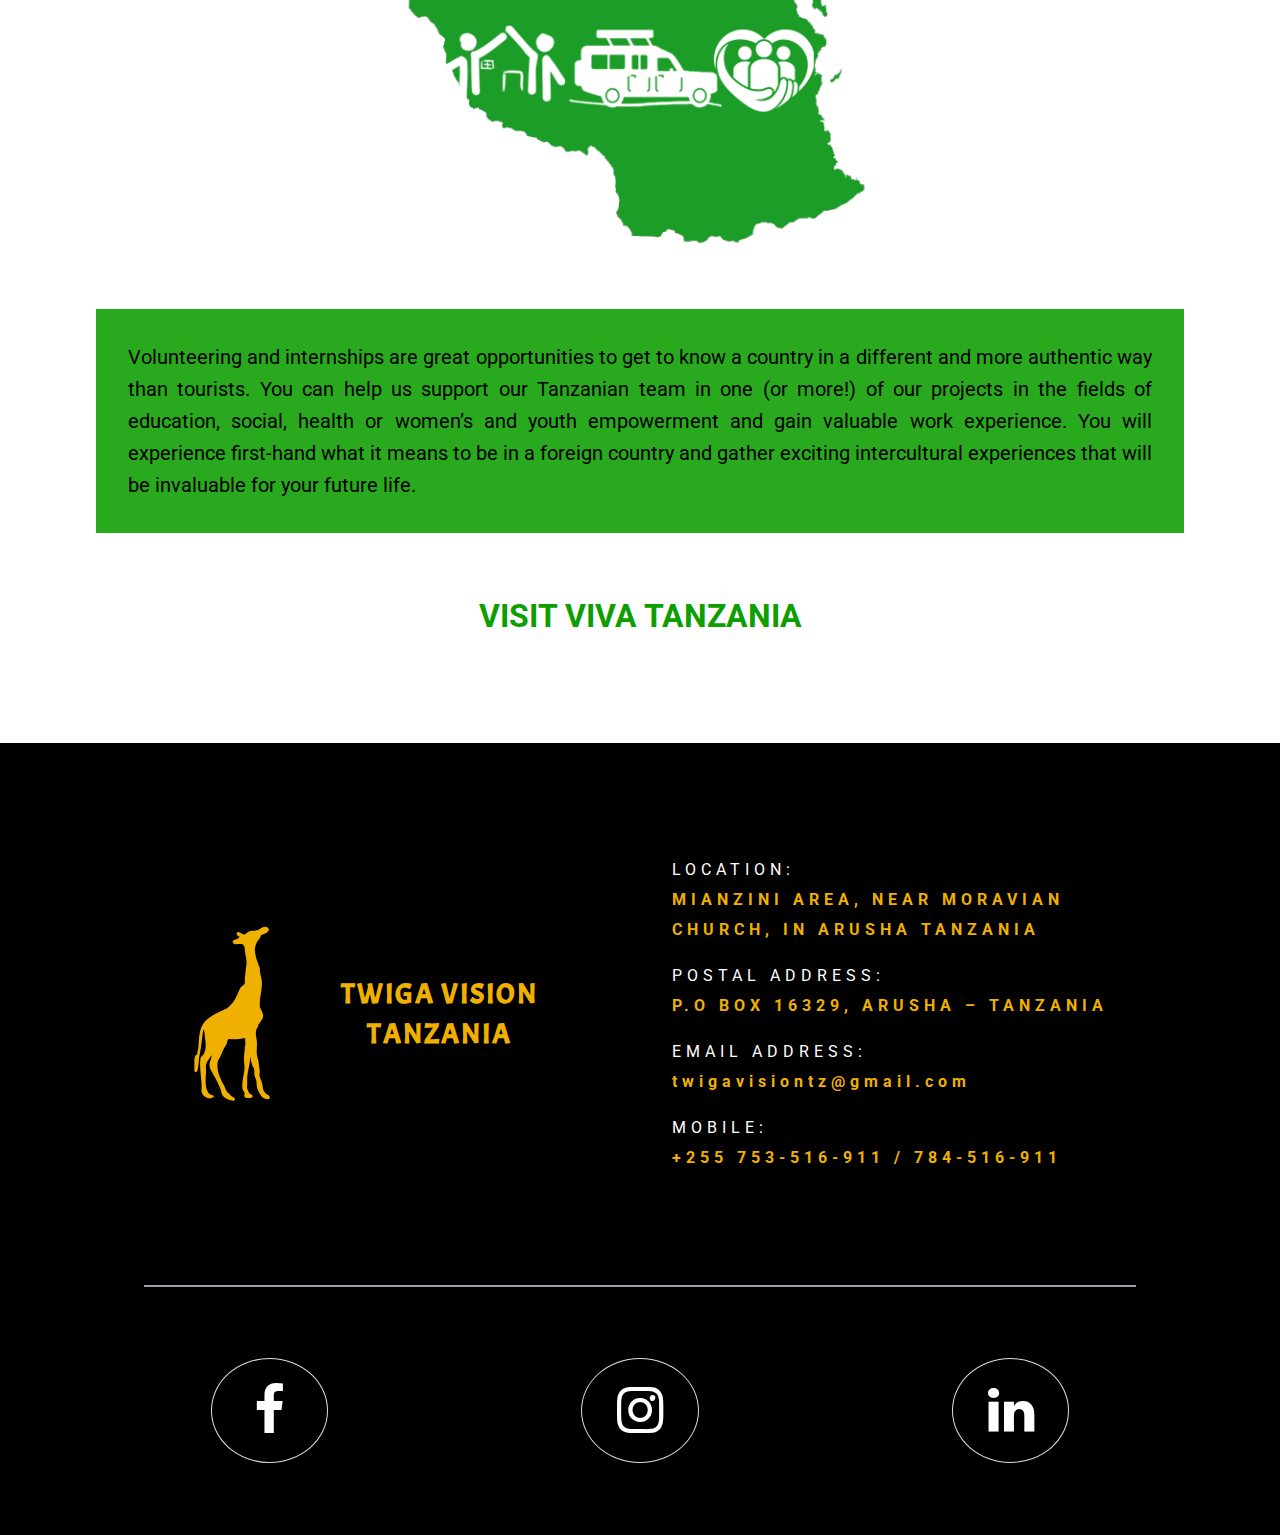
<file: partners.html>
<!DOCTYPE html>
<html lang="en">
<head>
    <meta charset="UTF-8">
    <meta http-equiv="X-UA-Compatible" content="IE=edge">
    <meta name="viewport" content="width=device-width, initial-scale=1.0">
    <title>Twiga Vision - Partners</title>
    <meta name="description" content="Charity Non-Profit Organisation in Tanzania, Africa. We support to women, children and youth in Tanzania. Main goal is to give them a better life now and in the future.">
    <link rel="icon" type="image/x-icon" href="img/icon.png">

    <meta property="og:title" content="Twiga Vision Tanzania" />
    <meta property="og:description" content="Charity Non-Profit Organisation in Tanzania, Africa. We support to women, children and youth in Tanzania. Main goal is to give them a better life now and in the future." />
    <meta property="og:url" content="https://dawidmajewski1991.github.io/Twiga/index.html" />
    <meta property="og:image" content="img/cover.png" />

    <link href="css/normalize.css" rel="stylesheet" type="text/css">
	<link href="css/style.css" rel="stylesheet" type="text/css">
	<link href="css/style_partners.css" rel="stylesheet" type="text/css">
	<link href="icons/css/fontello.css" rel="stylesheet" type="text/css">
    <link rel="preconnect" href="https://fonts.googleapis.com">
	<link rel="preconnect" href="https://fonts.gstatic.com" crossorigin>
	<link href="https://fonts.googleapis.com/css2?family=Roboto:ital,wght@0,400;0,700;1,400&display=swap" rel="stylesheet">
    <link rel="preconnect" href="https://fonts.googleapis.com">
<link rel="preconnect" href="https://fonts.gstatic.com" crossorigin>
<link href="https://fonts.googleapis.com/css2?family=Acme&display=swap" rel="stylesheet">
</head>

<body>
	<header class="header-main">
        <section class="top">
            <h2 class="top__logo">TWIGA VISION TANZANIA</h2>
        <button class="hamburger hamburger--js">☰</button>
        </section>
		<nav class="navigation">
            <ul class="navigation__list">
                
                <li class="navigation__item">
                    <a class="navigation__link" href="index.html#about">ABOUT US</a>
                </li>

                <li class="navigation__item">
                    <a class="navigation__link" href="index.html#mission">MISSION</a>
                </li>

                <li class="navigation__item">
                    <a class="navigation__link" href="index.html#programs">PROGRAMS/PROJECTS</a>
                </li>

                <li class="navigation__item">
                    <a class="navigation__link" href="index.html#support">SUPPORT US</a>
                </li>

                <li class="navigation__item">
                    <a class="navigation__link navigation__link--donate" href="index.html#donate-info">DONATE</a>
                </li>

                <li class="navigation__item">
                    <a class="navigation__link" href="index.html#partners">PARTNERS</a>
                </li>

                <li class="navigation__item">
                    <a class="navigation__link" href="gallery.html">GALLERY</a>
                </li>

                <li class="navigation__item">
                    <a class="navigation__link" href="articles.html">ARTICLES</a>
                </li>

                <li class="navigation__item">
                    <a class="navigation__link" href="index.html#contact">CONTACT</a>
                </li>
            </ul>
		</nav>
	</header>

    <main class="main__grid">
        
        <section class="partner partner--one" id="stepafrica">
            <header>
                <h2 class="partner__header">Volunteer with us via Step-Africa</h2>
            </header>
            <section class="partner__subsection">
                <div class="partner__wall">
                    <img class="partner__pic" alt="Step Africa Logo." src="img/stepafrica.jpg">
                </div>
                <div class="partner__wall">
                    <p class="partner__paragraph partner__paragraph--stepafrica">STEP Africa ( S tudents for T anzania E xchange P rograms - Africa) is a Tanzanian social enterprise that was founded in German-Tanzanian cooperation. They offer a variety of volunteer projects, internships and culture-sensitive travel in Arusha, northern Tanzania. With their programs, they make their contribution to international understanding and want to give their participants intercultural and global capacity for action along the way. As a sustainable organization, they support, with the support of their participants, for eligible projects and initiatives in Tanzania.
                    </p>
                    <p class="partner__link-paragraph"><a class="partner__link partner__link--stepafrica" href="https://www.step-africa.com">VISIT STEP AFRICA</a></p>

                </div>
            </section>
        </section>

        <section class="partner partner--two" id="vivatanzania">
            <header>
                <h2 class="partner__header">Volunteer with us via VIVA Tanzania</h2>
            </header>
            <section class="partner__subsection">
                <div class="partner__wall">
                    <img class="partner__pic" alt="Viva Tanzania Logo." src="img/vivatanzania.png">
                </div>
                <div class="partner__wall">
                    <p class="partner__paragraph partner__paragraph--vivatanzania">Volunteering and internships are great opportunities to get to know a country in a different and more authentic way than tourists. You can help us support our Tanzanian team in one (or more!) of our projects in the fields of education, social, health or women’s and youth empowerment and gain valuable work experience. You will experience first-hand what it means to be in a foreign country and gather exciting intercultural experiences that will be invaluable for your future life.</p>
                    <p class="partner__link-paragraph"><a class="partner__link partner__link--vivatanzania" href="https://www.viva-tanzania.com">VISIT VIVA TANZANIA</a></p>
                </div>
            </section>
        </section>
    </main>

    <footer class="footer" id="contact">
        <div class="footer__grid">
            <section class="footer__logo-grid">
                <img class="footer__logo-img" src="img/giraffe.svg" alt="Giraffe Logo.">
                <h3 class="footer__logo-text">TWIGA VISION<br>TANZANIA</h3>
            </section>
            <section class="footer__contact">
                <p class="footer__paragraph">Location: <br><span class="footer__important">Mianzini Area, Near Moravian Church, in Arusha Tanzania</span></p>
                <p class="footer__paragraph">Postal address: <br><span class="footer__important">P.O BOX 16329, ARUSHA – TANZANIA</span></p>
                <p class="footer__paragraph">Email address: <br><span class="footer__important footer__important--lower">twigavisiontz@gmail.com</span></p>
                <p class="footer__paragraph">Mobile: <br><span class="footer__important footer__important--lower">+255 753-516-911 / 784-516-911</span></p>
            </section>
        </div>
        <div class="footer__ruler"></div>
        <section class="footer__social-grid">
            <a href="https://www.facebook.com/TwigaVisionTanzania/?ref=page_internal" target="blank" class="footer__social-box"><i class="footer__social-icon footer__social-icon--facebook icon-facebook"></i></a>
            <a href="https://www.instagram.com/twigavisiontanzania/" target="blank" class="footer__social-box"><i class="footer__social-icon footer__social-icon--instagram icon-instagram"></i></a>
            <a href="https://www.linkedin.com/company/twiga-vision-tanzania" target="blank" class="footer__social-box"><i class="footer__social-icon footer__social-icon--linkedin icon-linkedin"></i></a>
        </section>
    </footer>

    <script src="js/hamburger.js"></script>
</body>
</html>
</file>
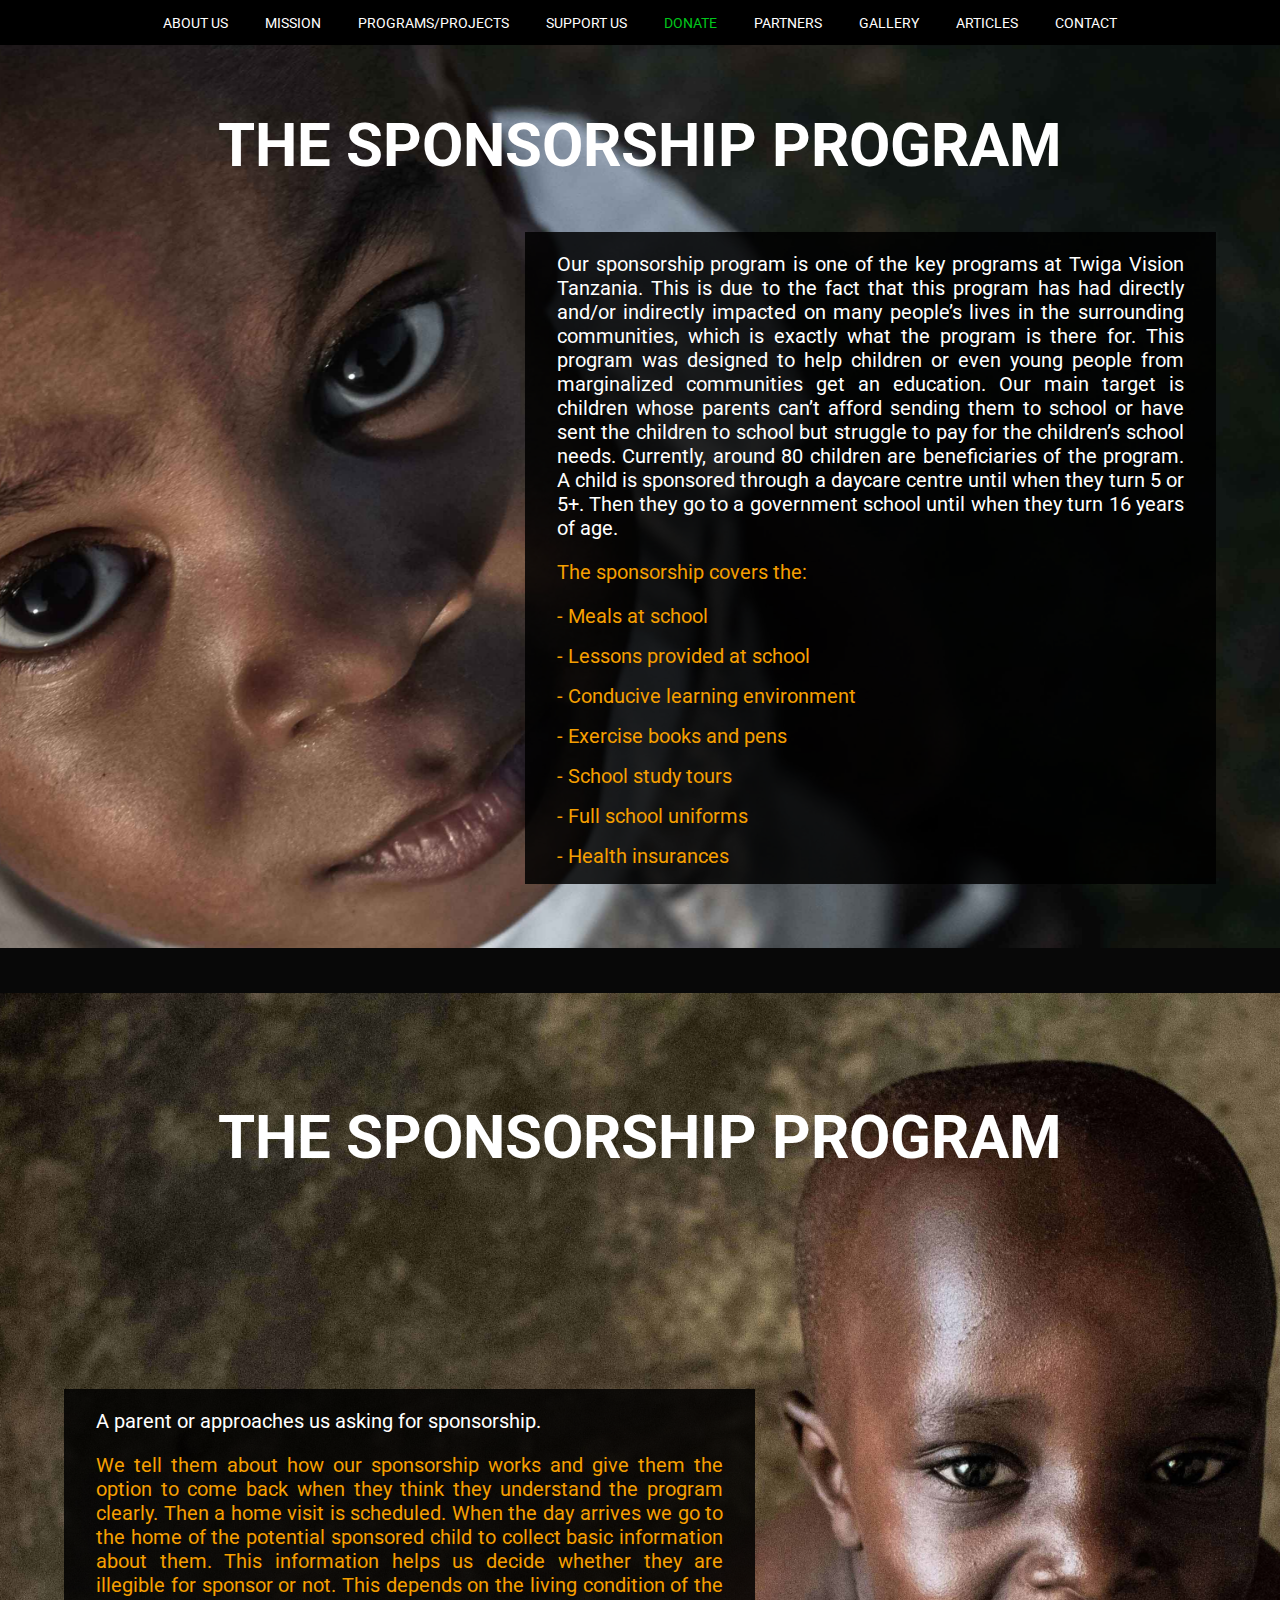
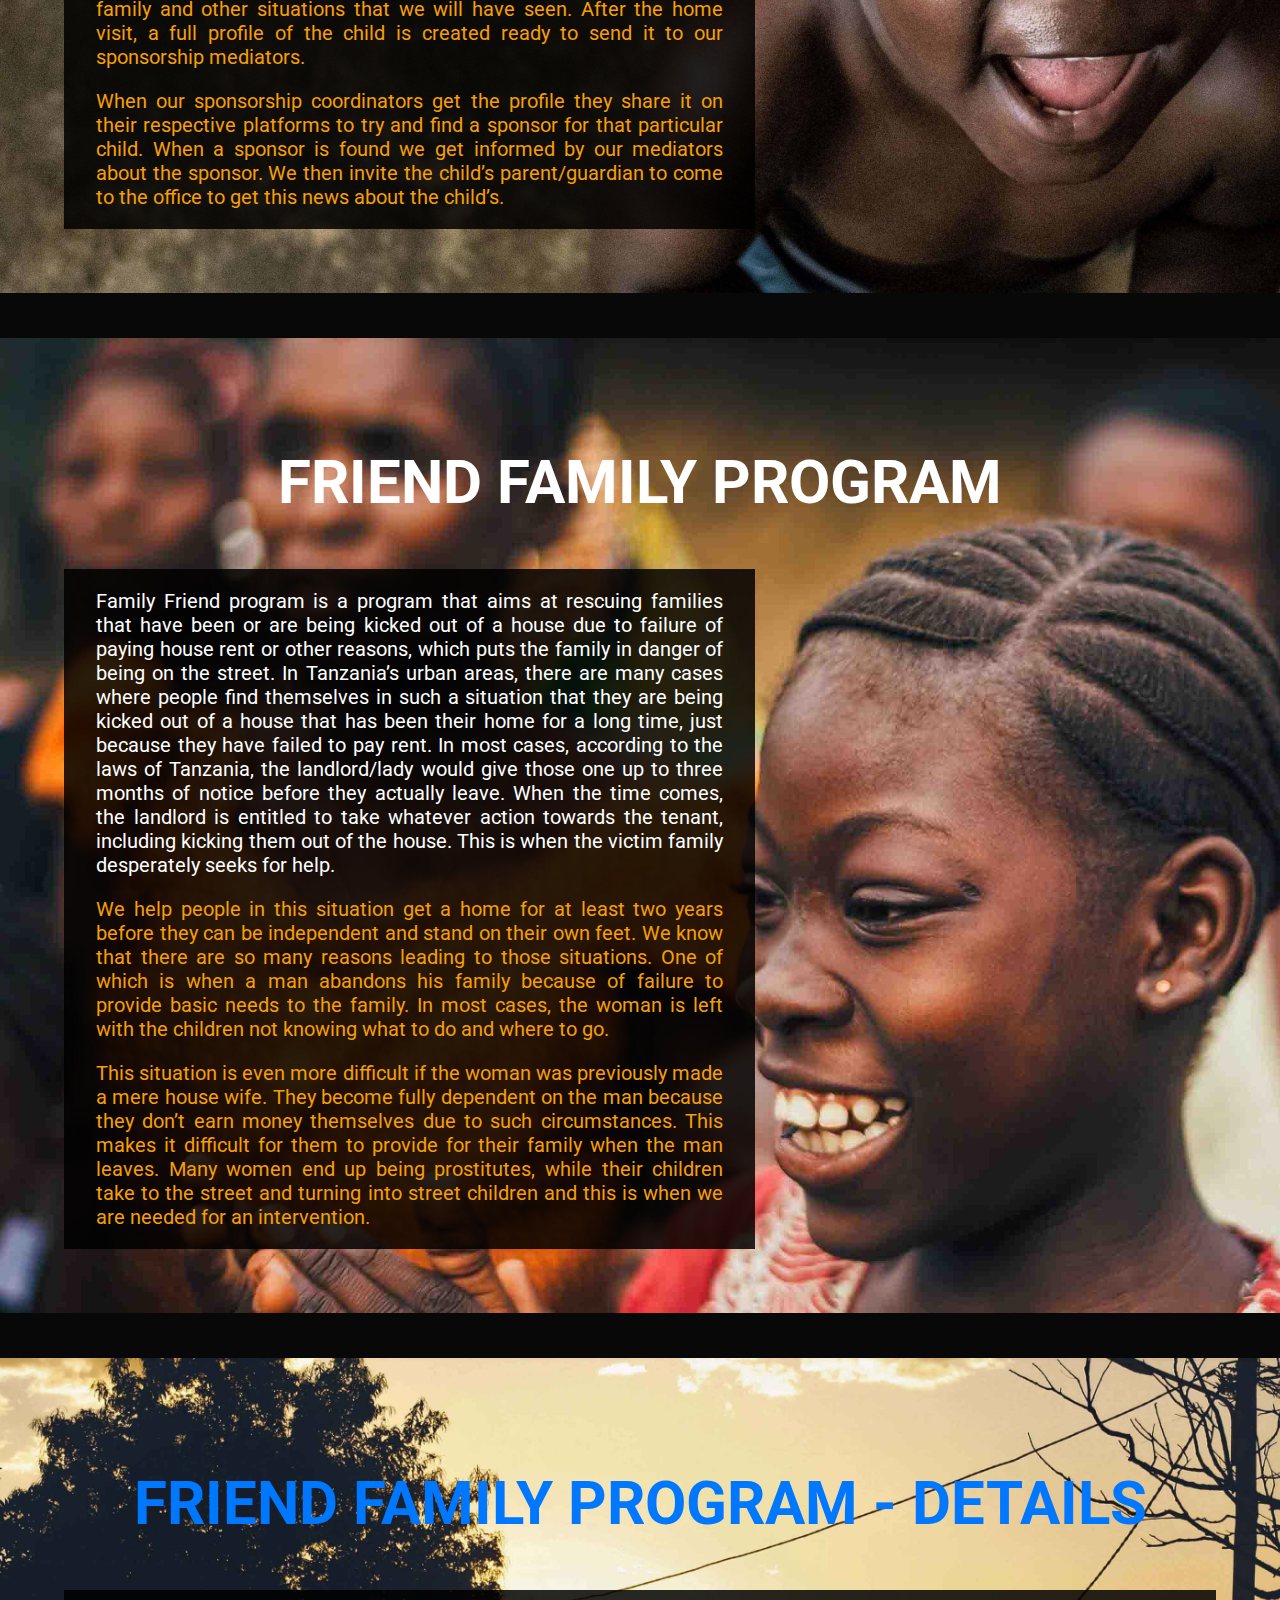
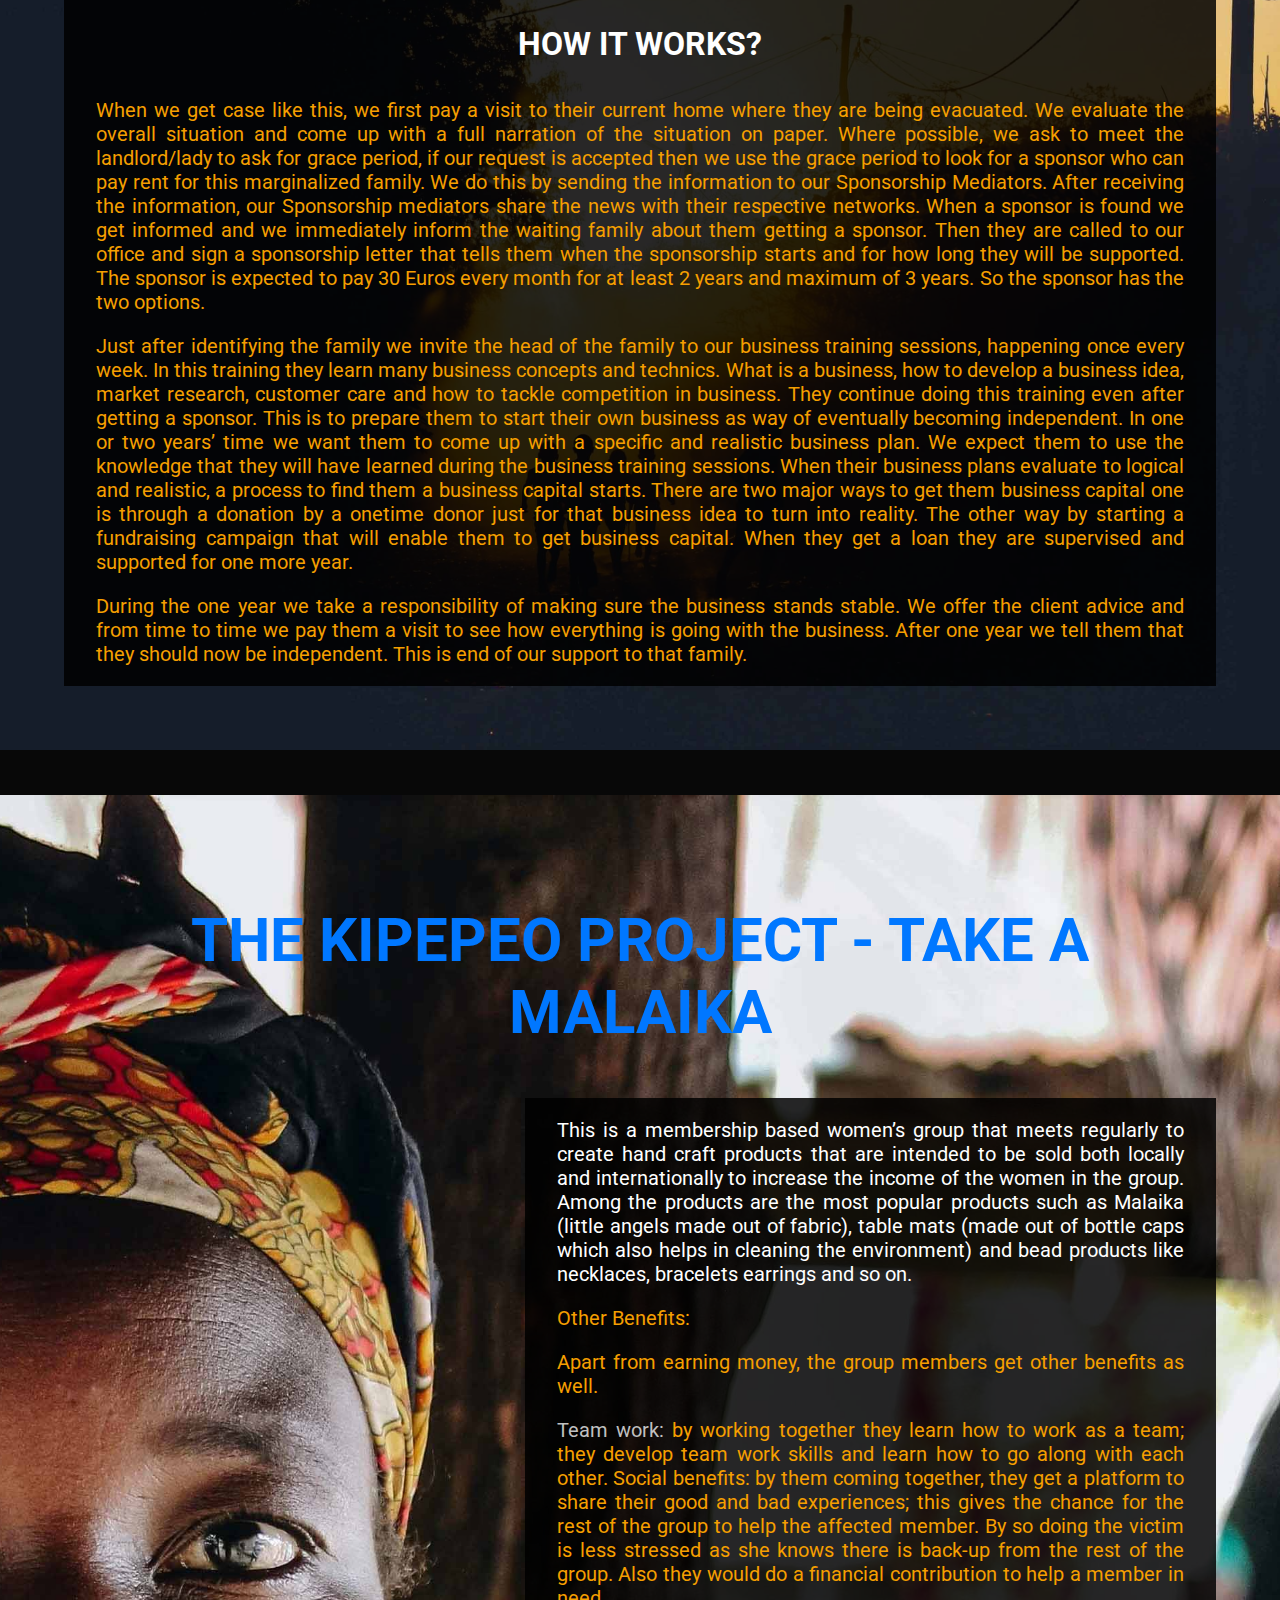
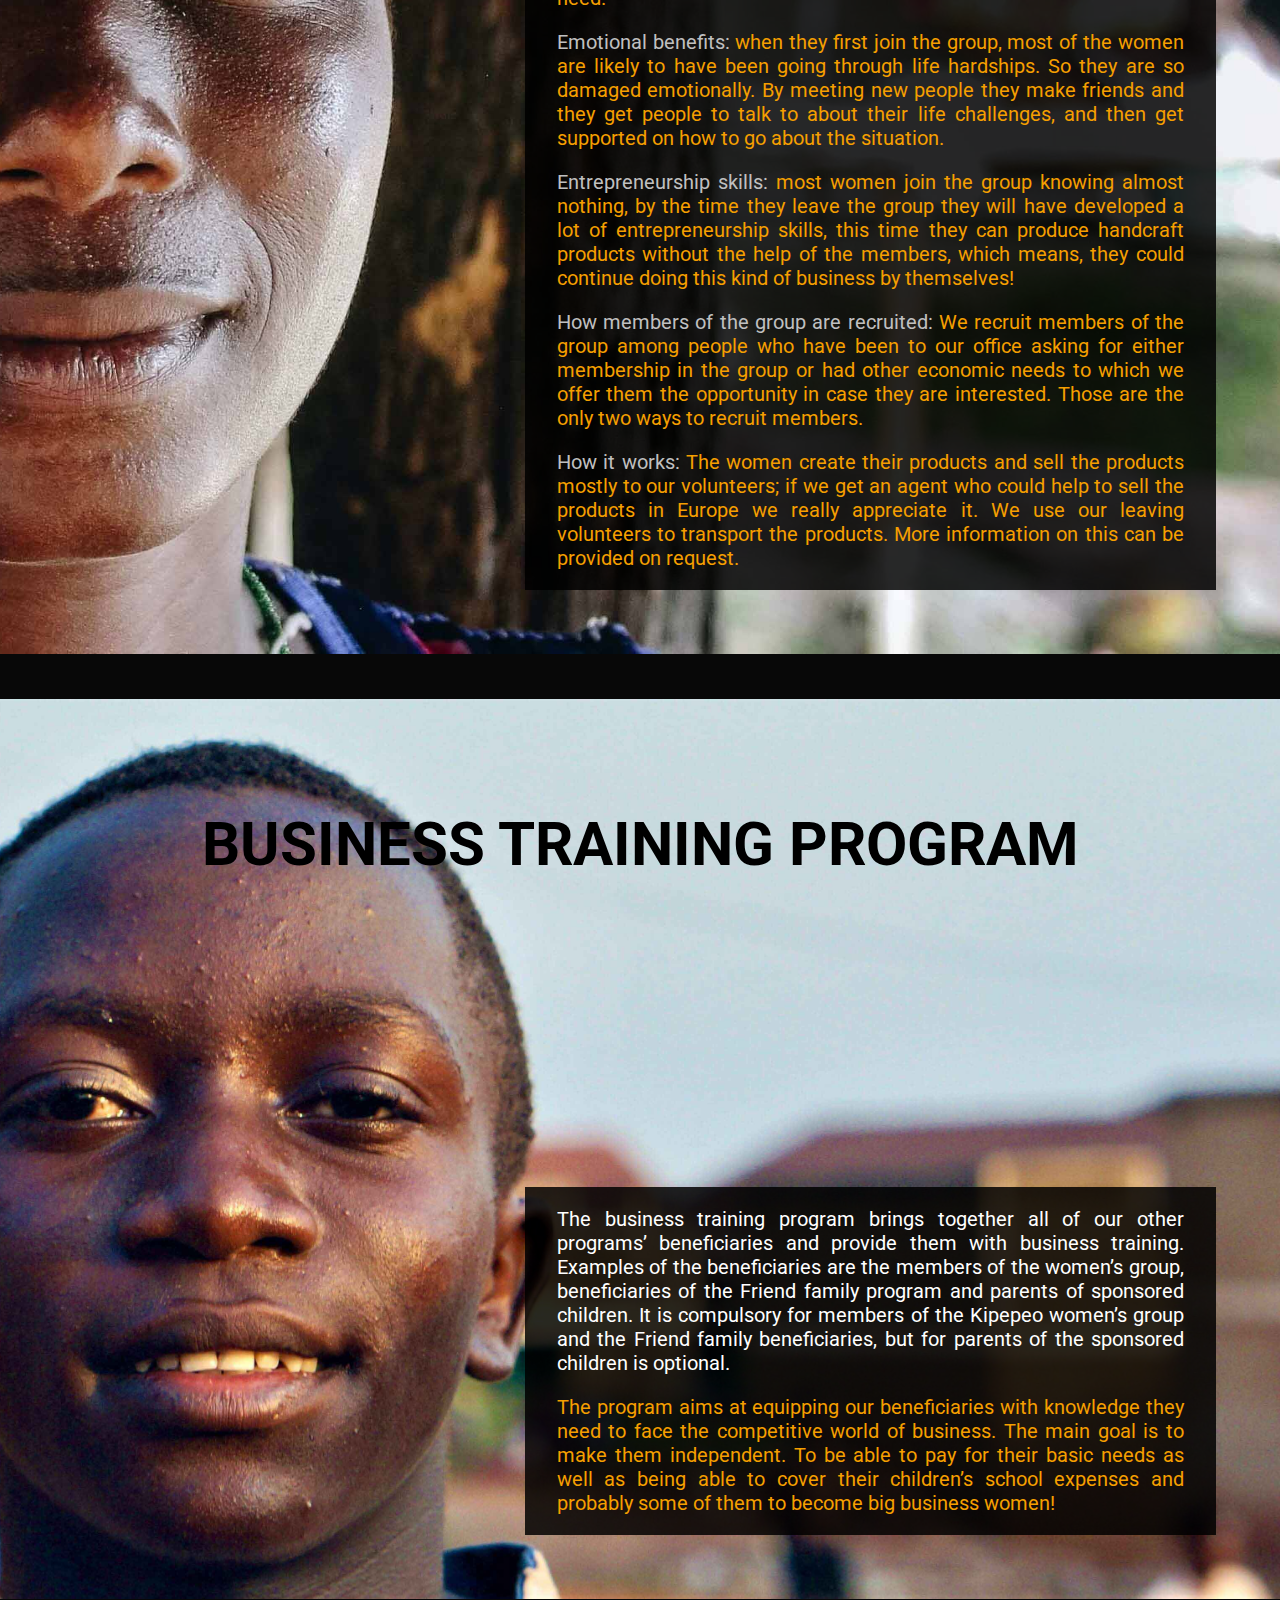
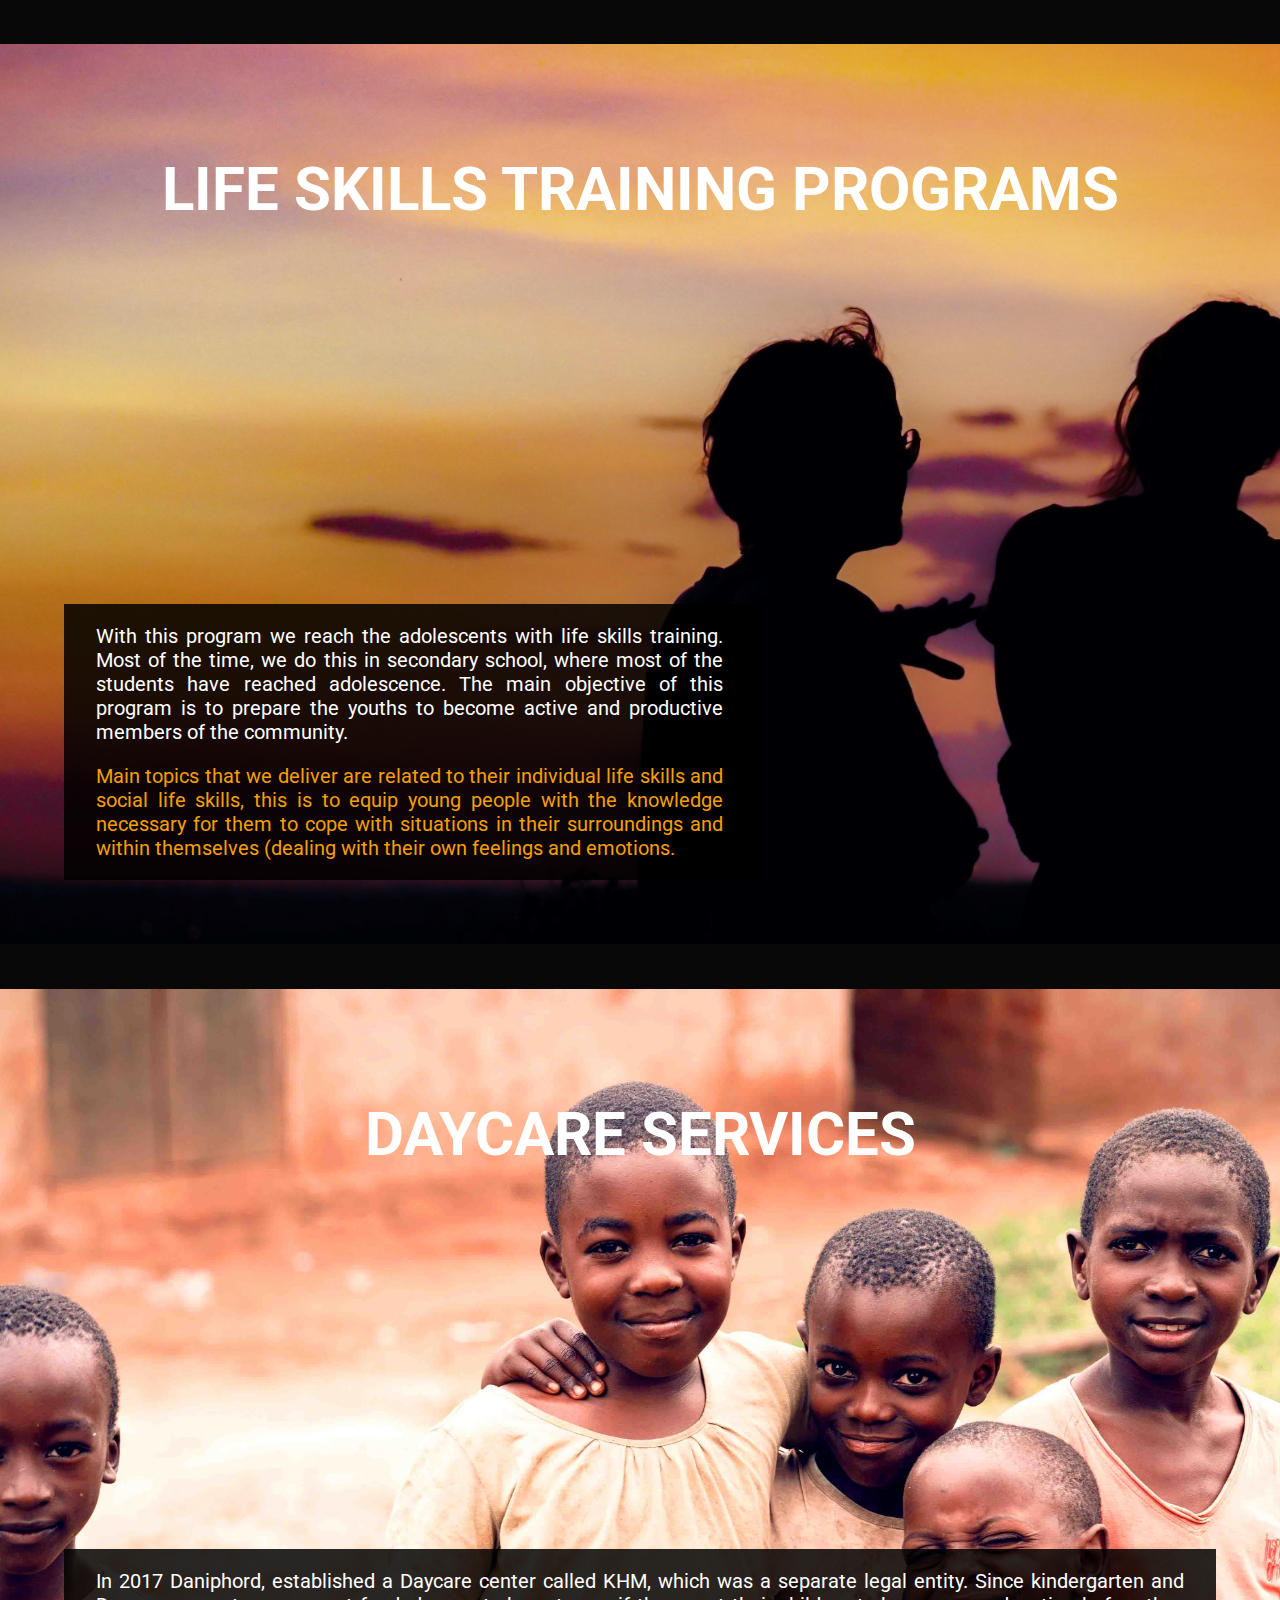
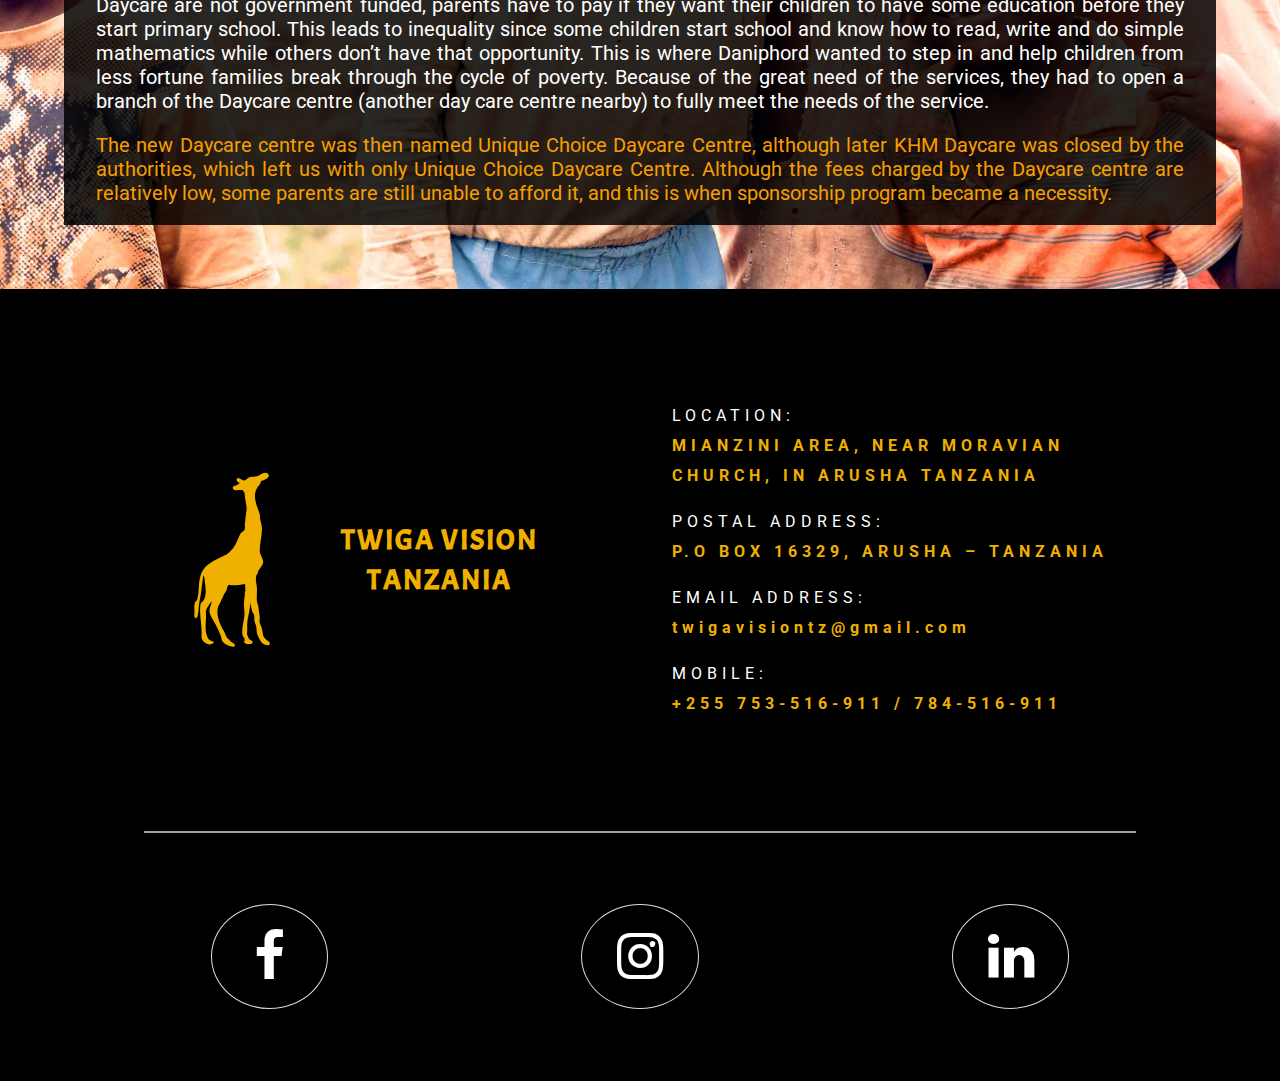
<file: programs.html>
<!DOCTYPE html>
<html lang="en">
<head>
    <meta charset="UTF-8">
    <meta http-equiv="X-UA-Compatible" content="IE=edge">
    <meta name="viewport" content="width=device-width, initial-scale=1.0">
    <title>Twiga Vision - Programs</title>
    <meta name="description" content="Charity Non-Profit Organisation in Tanzania, Africa. We support to women, children and youth in Tanzania. Main goal is to give them a better life now and in the future.">
    <link rel="icon" type="image/x-icon" href="img/icon.png">

    <meta property="og:title" content="Twiga Vision Tanzania" />
    <meta property="og:description" content="Charity Non-Profit Organisation in Tanzania, Africa. We support to women, children and youth in Tanzania. Main goal is to give them a better life now and in the future." />
    <meta property="og:url" content="https://dawidmajewski1991.github.io/Twiga/index.html" />
    <meta property="og:image" content="img/cover.png" />

    <link href="css/normalize.css" rel="stylesheet" type="text/css">
	<link href="css/style.css" rel="stylesheet" type="text/css">
	<link href="css/style_programs.css" rel="stylesheet" type="text/css">
	<link href="icons/css/fontello.css" rel="stylesheet" type="text/css">
    <link rel="preconnect" href="https://fonts.googleapis.com">
	<link rel="preconnect" href="https://fonts.gstatic.com" crossorigin>
	<link href="https://fonts.googleapis.com/css2?family=Roboto:ital,wght@0,400;0,700;1,400&display=swap" rel="stylesheet">
    <link rel="preconnect" href="https://fonts.googleapis.com">
<link rel="preconnect" href="https://fonts.gstatic.com" crossorigin>
<link href="https://fonts.googleapis.com/css2?family=Acme&display=swap" rel="stylesheet">
</head>

<body>
	<header class="header-main">
        <section class="top">
            <h2 class="top__logo">TWIGA VISION TANZANIA</h2>
        <button class="hamburger hamburger--js">☰</button>
        </section>
		<nav class="navigation">
            <ul class="navigation__list">
                
                <li class="navigation__item">
                    <a class="navigation__link" href="index.html#about">ABOUT US</a>
                </li>

                <li class="navigation__item">
                    <a class="navigation__link" href="index.html#mission">MISSION</a>
                </li>

                <li class="navigation__item">
                    <a class="navigation__link" href="index.html#programs">PROGRAMS/PROJECTS</a>
                </li>

                <li class="navigation__item">
                    <a class="navigation__link" href="index.html#support">SUPPORT US</a>
                </li>

                <li class="navigation__item">
                    <a class="navigation__link navigation__link--donate" href="index.html#donate-info">DONATE</a>
                </li>

                <li class="navigation__item">
                    <a class="navigation__link" href="index.html#partners">PARTNERS</a>
                </li>

                <li class="navigation__item">
                    <a class="navigation__link" href="gallery.html">GALLERY</a>
                </li>

                <li class="navigation__item">
                    <a class="navigation__link" href="articles.html">ARTICLES</a>
                </li>

                <li class="navigation__item">
                    <a class="navigation__link" href="index.html#contact">CONTACT</a>
                </li>
            </ul>
		</nav>

	</header>



    <main class="main__grid">
        
        <section class="program program--one" id="program-one">
            <header>
                <h2 class="program__header program__header--white">The Sponsorship Program</h2>
            </header>
            <section class="program__subsection">
                <div></div>
                <div class="program__wall">
                    <p class="program__paragraph">Our sponsorship program is one of the key programs at Twiga Vision Tanzania. This is due to the fact that this program has had directly and/or indirectly impacted on many people’s lives in the surrounding communities, which is exactly what the program is there for. This program was designed to help children or even young people from marginalized communities get an education. Our main target is children whose parents can’t afford sending them to school or have sent the children to school but struggle to pay for the children’s school needs.  Currently, around 80 children are beneficiaries of the program.  A child is sponsored through a daycare centre until when they turn 5 or 5+. Then they go to a government school until when they turn 16 years of age.</p>

                    <p class="program__paragraph">The sponsorship covers the:</p>
                    <p class="program__paragraph program__paragraph--list">- Meals at school</p>
                    <p class="program__paragraph program__paragraph--list">- Lessons provided at school</p>
                    <p class="program__paragraph program__paragraph--list">- Conducive learning environment</p>
                    <p class="program__paragraph program__paragraph--list">- Exercise books and pens</p>
                    <p class="program__paragraph program__paragraph--list">- School study tours</p>
                    <p class="program__paragraph program__paragraph--list">- Full school uniforms</p>
                    <p class="program__paragraph program__paragraph--list">- Health insurances</p>
                </div>
            </section>
        </section>
        
        <div class="black-space"></div>

        <section class="program program--two" id="program-two">
            <header>
                <h2 class="program__header program__header--white">The Sponsorship Program</h2>
            </header>
            <section class="program__subsection program__subsection--mirror">
                
                <div class="program__wall">
                    <p class="program__paragraph">A parent or approaches us asking for sponsorship.</p>
                    <p class="program__paragraph">We tell them about how our sponsorship works and give them the option to come back when they think they understand the program clearly. Then a home visit is scheduled. When the day arrives we go to the home of the potential sponsored child to collect basic information about them. This information helps us decide whether they are illegible for sponsor or not. This depends on the living condition of the family and other situations that we will have seen. After the home visit, a full profile of the child is created ready to send it to our sponsorship mediators.</p>
                    <p class="program__paragraph">When our sponsorship coordinators get the profile they share it on their respective platforms to try and find a sponsor for that particular child. When a sponsor is found we get informed by our mediators about the sponsor. We then invite the child’s parent/guardian to come to the office to get this news about the child’s.</p>
                </div>
                <div></div>
            </section>
        </section>
        
        <div class="black-space"></div>

        <section class="program program--three" id="program-three">
            <header>
                <h2 class="program__header program__header--white">Friend Family Program</h2>
            </header>
            <section class="program__subsection program__subsection--mirror">
                
                <div class="program__wall">
                    <p class="program__paragraph">Family Friend program is a program that aims at rescuing families that have been or are being kicked out of a house due to failure of paying house rent or other reasons, which puts the family in danger of being on the street. In Tanzania’s urban areas, there are many cases where people find themselves in such a situation that they are being kicked out of a house that has been their home for a long time, just because they have failed to pay rent. In most cases, according to the laws of Tanzania, the landlord/lady would give those one up to three months of notice before they actually leave. When the time comes, the landlord is entitled to take whatever action towards the tenant, including kicking them out of the house. This is when the victim family desperately seeks for help.
                    </p>
                    <p class="program__paragraph">
                        We help people in this situation get a home for at least two years before they can be independent and stand on their own feet. We know that there are so many reasons leading to those situations. One of which is when a man abandons his family because of failure to provide basic needs to the family. In most cases, the woman is left with the children not knowing what to do and where to go. </p>
                    <p class="program__paragraph">
                        This situation is even more difficult if the woman was previously made a mere house wife. They become fully dependent on the man because they don’t earn money themselves due to such circumstances. This makes it difficult for them to provide for their family when the man leaves. Many women end up being prostitutes, while their children take to the street and turning into street children and this is when we are needed for an intervention. </p>
                </div>
                <div></div>
            </section>
        </section>
        
        <div class="black-space"></div>
        
        <section class="program program--four" id="program-four">
            <header>
                <h2 class="program__header">Friend Family Program - Details</h2>
            </header>
            <section class="program__subsection program__subsection--columns">
                
                <div class="program__wall">
                    <h3 class="program__title">How it works?</h3>
                    <p class="program__paragraph">
                        When we get case like this, we first pay a visit to their current home where they are being evacuated.  We evaluate the overall situation and come up with a full narration of the situation on paper. Where possible, we ask to meet the landlord/lady to ask for grace period, if our request is accepted then we use the grace period to look for a sponsor who can pay rent for this marginalized family. We do this by sending the information to our Sponsorship Mediators. After receiving the information, our Sponsorship mediators share the news with their respective networks. When a sponsor is found we get informed and we immediately inform the waiting family about them getting a sponsor. Then they are called to our office and sign a sponsorship letter that tells them when the sponsorship starts and for how long they will be supported. The sponsor is expected to pay 30 Euros every month for at least 2 years and maximum of 3 years. So the sponsor has the two options.
                    </p>
                    <p class="program__paragraph">
                        Just after identifying the family we invite the head of the family to our business training sessions, happening once every week. In this training they learn many business concepts and technics. What is a business, how to develop a business idea, market research, customer care and how to tackle competition in business. They continue doing this training even after getting a sponsor. This is to prepare them to start their own business as way of eventually becoming independent. In one or two years’ time we want them to come up with a specific and realistic business plan. We expect them to use the knowledge that they will have learned during the business training sessions. When their business plans evaluate to logical and realistic, a process to find them a business capital starts. There are two major ways to get them business capital one is through a donation by a onetime donor just for that business idea to turn into reality. The other way by starting a fundraising campaign that will enable them to get business capital. When they get a loan they are supervised and supported for one more year. 
                    </p>
                    <p class="program__paragraph">
                        During the one year we take a responsibility of making sure the business stands stable. We offer the client advice and from time to time we pay them a visit to see how everything is going with the business. After one year we tell them that they should now be independent. This is end of our support to that family.
                    </p>
                </div>
            </section>
        </section>
        
        <div class="black-space"></div>

        <section class="program program--five" id="program-five">
            <header>
                <h2 class="program__header">The Kipepeo project - Take a Malaika</h2>
            </header>
            <section class="program__subsection">
                <div></div>
                <div class="program__wall">
                    <p class="program__paragraph">
                        This is a membership based women’s group that meets regularly to create hand craft products that are intended to be sold both locally and internationally to increase the income of the women in the group.
                        Among the products are the most popular products such as Malaika (little angels made out of fabric), table mats (made out of bottle caps which also helps in cleaning the environment) and bead products like necklaces, bracelets earrings and so on. 

                    </p>
                    <p class="program__paragraph">Other Benefits:</p>

                    <p class="program__paragraph">
                    Apart from earning money, the group members get other benefits as well.
                    </p>

                    <p class="program__paragraph">
                    <span class="program__subheader">Team work:</span> by working together they learn how to work as a team; they develop team work skills and learn how to go along with each other.
                    Social benefits: by them coming together, they get a platform to share their good and bad experiences; this gives the chance for the rest of the group to help the affected member. By so doing the victim is less stressed as she knows there is back-up from the rest of the group. Also they would do a financial contribution to help a member in need.
                    </p>

                    <p class="program__paragraph">
                        <span class="program__subheader">Emotional benefits:</span> when they first join the group, most of the women are likely to have been going through life hardships. So they are so damaged emotionally. By meeting new people they make friends and they get people to talk to about their life challenges, and then get supported on how to go about the situation.
                    </p>

                    <p class="program__paragraph">
                        <span class="program__subheader">Entrepreneurship skills:</span> most women join the group knowing almost nothing, by the time they leave the group they will have developed a lot of entrepreneurship skills, this time they can produce handcraft products without the help of the members, which means, they could continue doing this kind of business by themselves! 
                    </p>

                    <p class="program__paragraph">
                        <span class="program__subheader">How members of the group are recruited:</span>
                    We recruit members of the group among people who have been to our office asking for either membership in the group or had other economic needs to which we offer them the opportunity in case they are interested. Those are the only two ways to recruit members.
                    </p>

                    <p class="program__paragraph">
                    <span class="program__subheader">How it works:</span>
                    The women create their products and sell the products mostly to our volunteers; if we get an agent who could help to sell the products in Europe we really appreciate it. We use our leaving volunteers to transport the products. More information on this can be provided on request.
                    </p>
                </div>
            </section>
        </section>
        
        <div class="black-space"></div>

        <section class="program program--six" id="program-six">
            <header>
                <h2 class="program__header program__header--black">Business Training Program</h2>
            </header>
            <section class="program__subsection">
                <div></div>
                <div class="program__wall">
                    <p class="program__paragraph">
                        The business training program brings together all of our other programs’ beneficiaries and provide them with business training. Examples of the beneficiaries are the members of the women’s group, beneficiaries of the Friend family program and parents of sponsored children. It is compulsory for members of the Kipepeo women’s group and the Friend family beneficiaries, but for parents of the sponsored children is optional.
                    </p>

                    <p class="program__paragraph">
                        The program aims at equipping our beneficiaries with knowledge they need to face the competitive world of business. The main goal is to make them independent. To be able to pay for their basic needs as well as being able to cover their children’s school expenses and probably some of them to become big business women!
                    </p>
                </div>
            </section>
        </section>
        
        <div class="black-space"></div>

        <section class="program program--seven" id="program-seven">
            <header>
                <h2 class="program__header program__header--white">Life skills training programs</h2>
            </header>
            <section class="program__subsection program__subsection--mirror">
                <div class="program__wall">
                    <p class="program__paragraph">
                        With this program we reach the adolescents with life skills training. Most of the time, we do this in secondary school, where most of the students have reached adolescence. The main objective of this program is to prepare the youths to become active and productive members of the community.</p>
                    <p class="program__paragraph">
                        Main topics that we deliver are related to their individual life skills and social life skills, this is to equip young people with the knowledge necessary for them to cope with situations in their surroundings and within themselves (dealing with their own feelings and emotions.</p>
                </div>
                <div></div>
            </section>
        </section>

        <div class="black-space"></div>


        <section class="program program--eight" id="program-eight">
            <header>
                <h2 class="program__header program__header--white">Daycare Services</h2>
            </header>
                <div class="program__wall">
                    <p class="program__paragraph">
                        In 2017 Daniphord, established a Daycare center called KHM, which was a separate legal entity. Since kindergarten and Daycare are not government funded, parents have to pay if they want their children to have some education before they start primary school. This leads to inequality since some children start
                        school and know how to read, write and do simple mathematics while others don’t have that opportunity. This is where Daniphord wanted to step in and help children from less fortune families break through the cycle of poverty. Because of the great need of the services, they had to open a branch of the Daycare
                        centre (another day care centre nearby) to fully meet the needs of the service.
                    </p>
                    <p class="program__paragraph">
                    The new Daycare centre was then named Unique Choice Daycare Centre, although later KHM Daycare was closed by the authorities, which left us with only Unique Choice Daycare Centre. Although the fees charged by the Daycare centre are relatively low, some parents are still unable to afford it, and this is when sponsorship program became a necessity.
                </p>
                </div>
        </section>
    </main>







    
    <footer class="footer" id="contact">
        <div class="footer__grid">
            <section class="footer__logo-grid">
                <img class="footer__logo-img" src="img/giraffe.svg" alt="Giraffe Logo.">
                <h3 class="footer__logo-text">TWIGA VISION<br>TANZANIA</h3>
            </section>
            <section class="footer__contact">
                <p class="footer__paragraph">Location: <br><span class="footer__important">Mianzini Area, Near Moravian Church, in Arusha Tanzania</span></p>
                <p class="footer__paragraph">Postal address: <br><span class="footer__important">P.O BOX 16329, ARUSHA – TANZANIA</span></p>
                <p class="footer__paragraph">Email address: <br><span class="footer__important footer__important--lower">twigavisiontz@gmail.com</span></p>
                <p class="footer__paragraph">Mobile: <br><span class="footer__important footer__important--lower">+255 753-516-911 / 784-516-911</span></p>
            </section>
        </div>
        <div class="footer__ruler"></div>
        <section class="footer__social-grid">
            <a href="https://www.facebook.com/TwigaVisionTanzania/?ref=page_internal" target="blank" class="footer__social-box"><i class="footer__social-icon footer__social-icon--facebook icon-facebook"></i></a>
            <a href="https://www.instagram.com/twigavisiontanzania/" target="blank" class="footer__social-box"><i class="footer__social-icon footer__social-icon--instagram icon-instagram"></i></a>
            <a href="https://www.linkedin.com/company/twiga-vision-tanzania" target="blank" class="footer__social-box"><i class="footer__social-icon footer__social-icon--linkedin icon-linkedin"></i></a>
        </section>
    </footer>

    <script src="js/hamburger.js"></script>
</body>
</html>
</file>
<file: css/style.css>
html {
  box-sizing: border-box;
  scroll-behavior: smooth;
}

*, *:before, *:after {
  box-sizing: inherit;
}

body {
  font-family: 'Roboto', sans-serif;
  line-height: 30px;
}

body::-webkit-scrollbar {
  display: none;
}

.main__grid {
  display:grid ;
  grid-template-rows: 1fr;
}

.header-main {
  background-color: black;
  position:fixed;
  width: 100vw;
  padding: 0 144px;
  margin: 0;
  z-index: 100;
}

.navigation__list {
  list-style: none;
  display: flex;
  justify-content: space-around;
  align-items: center;
  margin: 0;
  height: 5vh;
  padding: 0;
}

.navigation__link {
  color: white;
  text-decoration: none;
}

.navigation__link:hover {
  color:#02a5c2;
}

.navigation__link--donate {
  color:rgb(0, 199, 27);
}

.navigation__link--donate:hover {
  color:rgb(0, 255, 34);
}

/*Mobile-small (less than 640px)*/
@media (max-width: 639px) {
  .header-main {
    background-color: rgba(0, 0, 0, 0.918);
    position:fixed;
    width: 100vw;
    padding: 0;
    margin: 0;
    }


  .navigation__list {
    display: none;
  }

  .navigation__list--visible {
    display: grid;
    grid-template-columns: 1fr 1fr;
    padding: 16px;
    margin: 0;
    height:fit-content;
    text-align: center;
  }
}

/*Mobile (640px-1023px)*/
@media (min-width: 640px) and (max-width: 1023px) {
  .header-main {
    background-color: black;
    position:fixed;
    width: 100vw;
    padding: 0 20px 0 20px;
    margin: 0;
  }

  .navigation__link {
    font-size: 12px;
  }
}

/*HD*/
@media (min-width: 1024px) and (max-width: 1440px) {
  .navigation__link {
    font-size: 14px;
  }
}

/*2K-3K*/
@media (min-width: 2560px) and (max-width: 3072px) {
  .navigation__link {
    font-size: 24px;
  }
}

/*4K*/
@media (min-width: 3072px) {
  .navigation__link {
    font-size: 28px;
  }
}

.hamburger {
  display: none;
}

/*Mobile-small (less than 640px)*/
@media (max-width: 639px) {
  .hamburger {
    display: block;
    position: absolute;
    top: 16px;
    right: 32px;
    background: none;
    border: none;
    color:#f0b000;
    font-size: 24px;
  }

  .hamburger:hover {
    color:#eec200;
    text-shadow: 0px 0px 20px rgba(255,253,0,0.48);
  }
}

.top {
  display: none;
}

/*Mobile-small (less than 640px)*/
@media (max-width: 639px) {
  .top {
    display: grid;
    grid-template-columns: 2fr 1fr;
  }

  .top__logo {
    font-size: 16px;
    color:#f0b000;
    padding-left: 32px;
    padding-top: 4px;
  }
}

.about {
  background-image: url('../img/bg.jpg'); /* Downloaded from: https://www.pexels.com/photo/bright-sunset-over-mountains-and-hot-air-balloon-flying-above-wild-animals-6056775/ Author: Antony Trivet */
  background-repeat: no-repeat;
  background-size: cover;
  background-position: center;
  min-height: 100vh;
}

.about__preheader { 
  margin: 0;
  text-align: center;
  padding-top: 144px;
  font-size: 48px;
  line-height: 0;
  color:azure;
}

.about__header {
  margin: 0;
  text-align: center;
  padding: 48px 56px;
  line-height: 100px;
  color: rgb(0, 93, 129);
  font-size: 80px;
}

.about__grid {
  display:grid;
  grid-template-columns: 1fr 1fr;
  grid-column-gap: 160px;
  padding: 56px 144px 96px 144px;
}

.about__article {
  padding: 24px;
  background-color: rgba(0, 41, 155, 0.438);
}

.about__paragraph {
  text-align: justify;
  font-size: 24px;
  line-height: 36px;
  color:rgb(236, 236, 236);
}

.about__title {
  text-align: center;
  color: rgb(0, 0, 0);
  letter-spacing: 1px;
  font-size: 28px;
}

/*Mobile-small (less than 640px)*/
@media (max-width: 639px) {
  .about__preheader { 
    padding-top: 288px;
  }

  .about__header {
    padding: 24px 16px;
  }
  
  .about__grid {
    grid-template-columns: 1fr;
    padding: 0 16px 24px 16px;
  }

  .about__title {
    color: rgb(171, 202, 216);
  }

  .about__preheader {
    font-size: 32px;
    padding: 96px 0 0 0;
  }

  .about__header {
    font-size: 42px;
    line-height: 48px;
  }

  .about__paragraph {
    font-size: 16px;
    line-height: 24px;
  }
}

/*Mobile (640px-1023px)*/
@media (min-width: 640px) and (max-width: 1023px) {
  .about__grid {
    grid-template-columns: 1fr;
    padding: 0 16px 24px 16px;
  }

  .about__title {
    color: rgb(171, 202, 216);
  }
}

/*HD*/
@media (min-width: 1024px) and (max-width: 1440px) {
  .about__grid {
    grid-template-columns: 1fr;
  }

  .about__title {
    color: rgb(171, 202, 216);
  }
}

/*2K-3K*/
@media (min-width: 2560px) and (max-width: 3071px) {
  .about__preheader { 
    padding-top: 192px;
    font-size: 88px;
    line-height: 100px;
  }

  .about__header {
    padding: 80px 96px 0 96px;
    line-height: 104px;
    font-size: 96px;
  }

  .about__grid {
    display:grid;
    grid-template-columns: 1fr 1fr;
    grid-column-gap: 160px;
    padding: 128px 256px 256px 256px;
  }

  .about__article {
    padding: 48px;
  }

  .about__title {
    letter-spacing: 1px;
    font-size: 48px;
    margin-top: 20px;
  }

  .about__paragraph {
    font-size: 36px;
    line-height: 48px;
    margin-bottom: 0;
  }
}

/*4K*/
@media (min-width: 3072px) {
  .about__preheader { 
    padding-top: 256px;
    font-size: 112px;
    line-height: 120px;
  }

  .about__header {
    padding: 80px 96px 0 96px;
    line-height: 128px;
    font-size: 128px;
  }

  .about__grid {
    display:grid;
    grid-template-columns: 1fr 1fr;
    grid-column-gap: 160px;
    padding:360px 300px 256px 300px;
  }

  .about__article {
    padding: 48px;
  }

  .about__title {
    letter-spacing: 1px;
    font-size: 48px;
    margin-top: 20px;
  }

  .about__paragraph {
    font-size: 36px;
    line-height: 48px;
    margin-bottom: 0;
  }
}

.mission {
  background-image: url('../img/mission.jpg'); /* Photo downloaded from: https://unsplash.com/photos/uCtcE2T3jpQ Author: Ben Preater */
  background-repeat: no-repeat;
  background-size: cover;
  background-position: center;
  min-height: 100vh;
}

.mission__grid {
  display: grid;
  padding: 24px 144px 96px 144px;
  justify-items: end;
}

.mission__article {
  width: 50vw;
  background-color: rgba(0, 80, 145, 0.74);
  padding: 0 32px 32px 32px;
}

.mission__title {
  font-size: 28px;
  letter-spacing: 1px;
}

.mission__paragraph {
  text-align: justify;
  font-size: 24px;
  margin-bottom: 0;
  line-height: 36px;
  color:rgb(255, 255, 255);
}

/*Mobile-small (less than 640px)*/
@media (max-width: 639px) {
  .mission__grid {
    grid-template-columns: 1fr;
    justify-items: center;
    padding: 0 16px 24px 16px;
  }
  .mission__article {
    width:auto;
  }
  .mission__title {
    text-align: center ;
  }

  .mission__paragraph {
    font-size: 16px;
    line-height: 24px;
  }
}


/*Mobile (640px-1023px)*/
@media (min-width: 640px) and (max-width: 1023px) {
  .mission__grid {
    grid-template-columns: 1fr;
    justify-items: center;
    padding: 0 16px 24px 16px;
  }
  .mission__article {
    width:auto;
  }
  .mission__title {
    text-align: center ;
  }
}

/*HD*/
@media (min-width: 1024px) and (max-width: 1440px) {
  .mission__grid {
    justify-items: center;
  }

  .mission__title {
    text-align: center ;
  }
}

/*2K-3K*/
@media (min-width: 2560px) and (max-width: 3071px) {
  .mission__grid {
    display: grid;
    padding: 96px 256px 96px 256px;
    justify-items: end;
  }

  .mission__title {
    font-size: 48px;
  }

  .mission__paragraph {
    font-size: 40px;
    line-height: 60px;
  }
}

/*4K*/
@media (min-width: 3072px) {
  .mission__grid {
    display: grid;
    padding: 128px 300px 96px 300px;
    justify-items: end;
  }

  .mission__title {
    font-size: 60px;
  }

  .mission__paragraph {
    font-size: 48px;
    line-height: 72px;
  }
}

.goal {
  background-color: rgb(18, 17, 19);
}

.goal--color {
  background:#007cb6;
}

.goal__grid {
  display: grid;
  grid-template-columns: 1fr 1fr;
  grid-column-gap: 80px;
  align-items: center;
  padding: 0 144px;
}

.goal__grid--mod {
  align-items: center;
  justify-items: center;
}

.goal__title {
  margin: 0;
  text-align: center;
  text-transform: uppercase;
  padding: 60px 0;
  line-height: 100px;
  color: rgb(0, 93, 129);
  font-size: 60px;
}

.goal__paragraph {
  color: white;
  letter-spacing: 2px;
  font-size: 32px;
  line-height: 80px;
  text-align: center;
}

.goal__paragraph--education {
  text-align: center;
  padding: 32px 144px;
  text-transform: uppercase;
  line-height: 40px;
}

.goal__paragraph--education:last-child {
  color: #f0b000;
  font-style: oblique;
}

.goal__paragraph--care {
  padding: 32px 0 32px 0;
  text-transform: uppercase;
  line-height: 40px;
  text-align: justify;
}

.goal__paragraph--care:last-child {
  color: #ffbb00;
  font-weight: 700;
}

.goal__paragraph--info {
  padding-left: 144px;
  padding-right: 144px;
  padding-top: 96px;
  padding-bottom: 0;
  color: rgb(255, 255, 255);
  text-transform: uppercase;
  line-height: 48px;
  border-top: 1px solid silver;
}

.goal__paragraph--info:last-child {
  border-top: none;
  padding-bottom: 80px;
}

.goal__important {
  color:#f0b000;
  font-size: 36px;
}

.goal__important--care {
  color:#f0b000;
}

/*Mobile-small (less than 640px)*/
@media (max-width: 639px) {
  .goal__grid {
    grid-template-columns: 1fr;
    justify-items: center;
    padding: 0 16px 24px 16px;
  }
  
  .goal__grid--mod {
    grid-template-columns: 1fr;
    padding: 0 16px 32px 16px;
  }

  .goal__title {
    padding: 60px 0;
    line-height: 60px;
    font-size: 48px;
  }

  .goal__paragraph {
    font-size: 24px;
    line-height: 32px;
  }

  .goal__paragraph--education {
    font-size: 18px;
    padding: 16px;
  }

  .goal__paragraph--care {
    text-align: center;
  }

  .goal__important {
    font-size: 22px;
  }

  .goal__important--care {
    font-size: 24px;
    color:#f0b000;
  }

  .goal__paragraph--info {
    padding-left: 32px;
    padding-right: 32px;
    padding-top: 96px;
    padding-bottom: 0;
  }
}

/*Mobile (640px-1023px)*/
@media (min-width: 640px) and (max-width: 1023px) {
  .goal__grid {
    grid-template-columns: 1fr;
    justify-items: center;
    padding: 0 16px 24px 16px;
  }

  .goal__grid--mod {
    grid-template-columns: 1fr;
    padding: 0 32px 32px 32px;
  }

  .goal__paragraph--education {
    padding: 32px;
  }

  .goal__paragraph--care {
    text-align: center;
  }

  .goal__paragraph--info {
    padding-left: 64px;
    padding-right: 64px;
    padding-top: 96px;
    padding-bottom: 0;
  }
}

/*HD*/
@media (min-width: 1024px) and (max-width: 1440px) {
  .goal__grid--mod {
    grid-template-columns: 1fr;
    padding: 0 64px 96px 64px;
  }

  .goal__title {
    font-size: 44px;
    line-height: 56px;
  }

  .goal__paragraph {
    line-height: 48px;
  }

  .goal__paragraph--education {
    padding: 32px 144px;
  }

  .goal__paragraph--care {
    text-align: center;
  }
}

/*HD+*/
@media (min-width: 1441px) and (max-width: 1760px) {
  .goal__grid--mod {
    grid-template-columns: 1fr;
    padding: 0 64px 96px 64px;
  }

  .goal__paragraph--care {
    text-align: center;
  }
}

/*2K-3K, 4K*/
@media (min-width: 2560px) {
  .goal__grid {
    grid-template-columns: 1fr 1fr;
    padding: 0 300px;
  }

  .goal__title {
    font-size: 60px;
    line-height: 104px;
  }

  .goal__paragraph--education {
    padding: 32px 300px;
  }
}

.programs {
  background-image: url('../img/programs.jpg'); /* Photo downloaded from: https://unsplash.com/photos/SaPWcxZvbHA Author: Javi Lorbada */
  background-repeat: no-repeat;
  background-size: cover;
  background-position: center;
  min-height: 100vh;
}

.programs__grid {
  display: grid;
  grid-template-columns: 1fr 1fr;
  grid-gap: 32px;
  padding: 32px 144px 128px;
}

.programs__title {
  text-align: left;
}

.programs__article {
  background-color: rgba(255, 255, 255, 0.747);
  padding: 64px;
  display: grid;
  grid-template-columns: 1fr 5fr;
  align-items: center;
  grid-gap: 64px;
  text-align: justify;
}

.programs__link {
  color: black;
  text-decoration: none;
}

.programs__link:hover {
  color:#000d58;
}

.programs__photo {
  max-width: 10vw;
  border-radius: 50%;
}

.programs__article--bg {
  background-color:rgba(80, 214, 255, 0.712) ;
}

/*Mobile-small (less than 640px)*/
@media (max-width: 639px) {
  .programs__grid {
    grid-template-columns: 1fr;
    justify-items: center;
    padding: 0 16px 24px 16px;
  }

  .programs__article {
    background-color: rgba(255, 255, 255, 0.747);
    padding: 16px;
    grid-template-columns: 1fr;
    align-items: center;
    justify-items: center;
    grid-gap: 0;
  }

  .programs__title {
    text-align: center;
  }

  .programs__paragraph {
    text-align: justify;
    font-size: 16px;
    line-height: 24px;
  }

  .programs__photo {
    max-width: 128px;
    border-radius: 50%;
  }
}

/*Mobile (640px-1023px)*/
@media (min-width: 640px) and (max-width: 1023px) {
  .programs__grid {
    grid-template-columns: 1fr;
    padding: 0px 16px 96px;
  }
}

/*HD*/
@media (min-width: 1024px) and (max-width: 1440px) {
  .programs__grid {
    grid-template-columns: 1fr;
  }
}

/*2K-3K*/
@media (min-width: 2560px) and (max-width: 3071px) {
  .programs__grid {
    grid-template-columns: 1fr 1fr;
    padding-left: 300px;
    padding-right: 300px;
  }

  .programs__photo {
    max-width: 7vw;
    border-radius: 50%;
  }

  .programs__article {
    grid-template-columns: 1fr 5fr;
    align-items: center;
    grid-gap: 64px;
    text-align: justify;
    font-size: 24px;
    line-height: 40px;
  }
}

/*4K*/
@media (min-width: 3072px) {
  .programs__grid {
    grid-template-columns: 1fr 1fr 1fr;
    padding-left: 300px;
    padding-right: 300px;
  }

  .programs__photo {
    max-width: 7vw;
    border-radius: 50%;
  }

  .programs__article {
    grid-template-columns: 1fr 5fr;
    align-items: center;
    grid-gap: 64px;
    text-align: justify;
    font-size: 24px;
    line-height: 40px;
  }
}

.foundersmessage {
  background-color: white;
  padding-bottom: 144px;
}

.foundersmessage__card {
  background-color: rgb(0, 118, 214);
  display: grid;
  grid-template-columns: 1fr 2fr;
  max-width: 1152px;
  margin: auto;
  align-items: center;
}

.foundersmessage__photo {
  max-width: 480px;
}

.foundersmessage__paragraph {
  color: white;
  text-align: justify;
  padding: 40px;
  text-transform: uppercase;
  font-size: 24px;
  line-height: 44px;
  margin: 0;
}

/*Mobile-small (less than 640px)*/
@media (max-width: 639px) {
  .foundersmessage__card {
    grid-template-columns: 1fr;
    margin: auto;
    align-items: center;
  }

  .foundersmessage__photo {
    max-width: 128px;
    border-radius: 50%;
    padding-top: 64px;
    margin: auto;
  }

  .foundersmessage__paragraph {
    color: white;
    text-align: justify;
    text-transform: uppercase;
    font-size: 16px;
    line-height: 24px;
    margin: 0;
    padding: 16px;
  }
}

/*Mobile (640px-1023px)*/
@media (min-width: 640px) and (max-width: 1023px) {
  .foundersmessage__card {
    grid-template-columns: 1fr;
    margin: auto;
    align-items: center;
  }

  .foundersmessage__photo {
    max-width: 240px;
    border-radius: 50%;
    padding-top: 64px;
    margin: auto;
  }
}

/*HD*/
@media (min-width: 1024px) and (max-width: 1440px) {
  .foundersmessage__card {
    max-width: 900px;
  }

  .foundersmessage__photo {
    max-width: 400px;
  }

  .foundersmessage__paragraph {
    font-size: 18px;
    line-height: 32px;
  }
}

.support {
  background-image: url('../img/support.jpg'); /* Photo downloaded from: https://unsplash.com/photos/yACpBcInUos Author: Gareth Harper */
  background-repeat: no-repeat;
  background-size: cover;
  background-position: 20%;
  min-height: 100vh;
  display: grid;
  grid-template-rows: 35% 65%;
  align-items: center;
}

.support__header {
  color: #02a5c2;
  margin: 0;
  text-align: right;
  padding: 0 144px 24px 0;
  line-height: 100px;
  font-size: 100px;
}

.support__postheader {
  color:rgb(214, 164, 0);
  text-align: right;
  padding: 0 144px;
  text-transform: uppercase;
  font-size: 44px;
  font-weight: 700;
  margin: 0;
}

.support__grid {
  display: grid;
  grid-template-columns: 4fr 5fr;
  padding: 0 144px 0 144px;
  align-items: center;
}

.support__title {
  padding: 0;
  text-transform: uppercase;
  font-size: 44px;
  line-height: 80px;
  text-align: justify;
  margin: 0;
}

.support__important {
  font-size: 56px;
  color:rgb(218, 62, 0);
}

/*Mobile-small (less than 640px)*/
@media (max-width: 640px) {
  .support {
    background: #f0b000;
  }
  .support__header {
    font-size: 56px;
    line-height: 72px;
    padding: 0;
    color: white;
    text-align: center;
    padding: 96px 16px 0 16px;
  }

  .support__postheader {
    font-size: 32px;
    line-height: 40px;
    color:white;
    padding: 0 16px;
    text-align: center;
  }

  .support__grid {
    display: grid;
    grid-template-columns: 1fr;
    padding: 16px;
  }

  .support__title {
    font-size: 24px;
    line-height: 48px;
    padding: 0;
    text-align: center;
  }

  .support__important {
    font-size: 32px;
  }
}

/*Mobile (640px-1023px)*/
@media (min-width: 640px) and (max-width: 1024px) {
  .support {
    background: #f0b000;
  }
  .support__header {
    font-size: 72px;
    padding: 0;
    text-align: center;
  }

  .support__postheader {
    font-size: 32px;
    padding:0;
    text-align: center;
    color: white;
  }

  .support__grid {
    display: grid;
    grid-template-columns: 0 1fr;
    padding: 16px;
  }

  .support__title {
    font-size: 32px;
    line-height: 48px;
    padding: 0;
    text-align: center;
  }

  .support__important {
    font-size: 46px;
  }
}

/*HD*/
@media (min-width: 1024px) and (max-width: 1440px) {
  .support {
    background-position: 30%;
  }
  .support__header {
    font-size: 72px;
    padding: 0 144px 0 0;
  }

  .support__postheader {
    font-size: 32px;
  }

  .support__title {
    font-size: 42px;
    line-height: 64px;
    text-align: right;
  }

  .support__important {
    font-size: 50px;
  }
}

/*2K(extended)-3K*/
@media (min-width: 2280px) and (max-width: 3071px) {
  .support__header {
    padding: 0 300px 24px 0;
    line-height: 140px;
    font-size: 128px;
  }

    .support__postheader {
      padding: 0 300px;
      text-transform: uppercase;
      font-size: 60px;
      font-weight: 700;
      margin: 0;
    }

    .support__grid {
      display: grid;
      grid-template-columns: 4fr 5fr;
      padding: 0 300px 0 100px;
    }
    
    .support__title {
      padding: 0;
      text-transform: uppercase;
      font-size: 48px;
      line-height: 96px;
      text-align: justify;
      margin: 0;
    }
    
    .support__important {
      font-size: 88px;
      color:rgb(218, 62, 0);
    }
}

/*4K*/
@media (min-width: 3072px) {
  .support__header {
    padding: 0 300px 24px 300px;
    line-height: 160px;
    font-size: 132px;
  }

    .support__postheader {
      padding: 0 300px;
      text-transform: uppercase;
      font-size: 88px;
      font-weight: 700;
      margin: 0;
    }

    .support__grid {
      display: grid;
      grid-template-columns: 4fr 5fr;
      padding: 0 300px 0 0;
    }
    
    .support__title {
      padding: 0;
      text-transform: uppercase;
      font-size: 104px;
      line-height: 140px;
      text-align: justify;
      margin: 0;
    }
    
    .support__important {
      font-size: 104px;
      color:rgb(218, 62, 0);
    }
}

.areas {
  background-image: url('../img/areas.jpg'); /* Photo downloaded from: https://unsplash.com/photos/thwYxh-o734 Author: Gulen Erol */
  background-repeat: no-repeat;
  background-size: cover;
  background-position: left;
  min-height: 100vh;

}

.areas__header {
  margin: 0;
  text-align: center;
  padding: 96px 0 32px;
  line-height: 100px;
  color: rgb(0, 0, 0);
  font-size: 80px;
}

.areas__grid {
  display: grid;
  grid-template-columns: 1fr;
  grid-gap: 32px;
  justify-items: center;
  padding: 144px;
}

.areas__article {
  background-color: rgba(0, 136, 190, 0.884);
  color:#ffffff;
}

.areas__text {
  display: inline-block;
  padding: 24px;
  text-align: center;
  font-size: 24px;
  font-weight: 700;
  text-transform: uppercase;
  line-height:36px;
  letter-spacing: 4px;
  margin: auto;
  text-decoration: none;
  color: white;
}

.areas__article:hover {
  background-color: rgb(0, 136, 190);
  color:rgb(255, 196, 0);
}

/*Mobile-small (less than 640px)*/
@media (max-width: 640px) {
  .areas__header {
    margin: 0;
    text-align: center;
    padding: 96px 0 16px;
    line-height: 100px;
    color: rgb(0, 0, 0);
    font-size: 48px;
  }

  .areas__grid {
    display: grid;
    grid-template-columns: 1fr;
    grid-gap: 16px;
    justify-items: center;
    padding: 16px;
  }

  .areas__text {
    display: inline-block;
    padding: 8px;
    text-align: center;
    font-size: 16px;
    font-weight: 700;
    text-transform: uppercase;
    line-height: 24px;
    letter-spacing: 2px;
    margin: auto;
  }  
}

/*2K(extended)-3K*/
@media (min-width: 2280px) and (max-width: 3071px) {
  .areas__header {
    padding: 128px 0;
    line-height: 112px;
    font-size: 104px;
  }

  .areas__text {
    display: inline-block;
    padding: 40px;
    text-align: center;
    font-size: 40px;
    font-weight: 700;
    text-transform: uppercase;
    line-height:48px;
    letter-spacing: 4px;
    margin: auto;
  }
}

/*4K*/
@media (min-width: 3072px) {
  .areas__header {
    padding: 144px 0;
    line-height: 140px;
    font-size: 128px;
  }

  .areas__text {
    display: inline-block;
    padding: 56px;
    text-align: center;
    font-size: 56px;
    font-weight: 700;
    text-transform: uppercase;
    line-height:64px;
    letter-spacing: 4px;
    margin: auto;
  }
}

.donate {
  background-color: #f0b000;
  min-height: 100vh;
}

.donate__grid {
  display: grid;
  grid-template-columns: 1fr 1fr;
  grid-gap: 64px;
  padding: 24px 144px 96px 144px;
  align-items: center;
  justify-items: start;
}

.donate__icon {
  width: 20vw;
  padding: 0;
  margin:0;
}

.donate__paragraph {
  color: black;
  text-transform: none;
  text-align: justify;
  font-size: 24px;
}

.donate__paragraph--align {
  text-align: left;
}

.donate__important {
  color:rgb(218, 62, 0);
  font-weight: 700;
}

/*Mobile-small (less than 640px)*/
@media (max-width: 639px) {
  .donate__grid {
    padding: 16px 16px 64px 16px;
    grid-template-columns: 1fr;
    align-items: center;
    justify-items: center;
  }

  .donate__paragraph {
    text-align: center;
    font-size: 16px;
    line-height: 24px;
  }
}

/*Mobile (640px-1023px)*/
@media (min-width: 640px) and (max-width: 1023px) {
  .donate__grid {
    grid-template-columns: 1fr;
    align-items: center;
    justify-items: center;
  }

  .donate__paragraph {
    text-align: center;
  }
}

/*HD*/
@media (min-width: 1024px) and (max-width: 1440px) {
  .donate__grid {
    grid-template-columns: 1fr;
    align-items: center;
    justify-items: center;
  }

  .donate__paragraph {
    text-align: center;
  }
}

/*2K-3K*/
@media (min-width: 2560px) and (max-width: 3071px) {
  .donate__grid {
    padding-left: 300px;
    padding-right: 300px;
  }

  .donate__paragraph {
    font-size: 32px;
  }
}

/*4K*/
@media (min-width: 3072px) {
  .donate__grid {
    padding-left: 300px;
    padding-right: 300px;
  }

  .donate__paragraph {
    font-size: 48px;
    line-height: 60px;
  }
}

.partners {
  padding: 0  0 96px 0;
}

.partners__grid {
  display: grid;
  grid-template-columns: 1fr 1fr;
  grid-gap: 64px;
  margin: auto;
  align-items: center;
  justify-items: center;
  padding-top: 64px;
  padding-bottom: 64px;
}

.partners__logo {
  max-width: 360px;
}

/*Mobile-small (less-than 640px)*/
@media (max-width: 639px) {
  .partners__grid {
    grid-template-columns: 1fr;
    grid-gap: 64px;
  }

  .partners__logo {
    max-width:  196px;
  }
}

/*Mobile (640px-1023px)*/
@media (min-width: 640px) and (max-width: 1024px) {
  .partners__grid {
    grid-template-columns: 1fr;
    grid-gap: 64px;
  }

  .partners__logo {
    max-width: 240px;
  }
}

/*HD*/
@media (min-width: 1024px) and (max-width: 1440px) {
  .partners__logo {
    max-width: 216px;
  }
}

.footer {
  background-color: black;
  min-height: 300px;
}

.footer__grid {
  display: grid;
  grid-template-columns: 1fr 1fr;
  grid-gap: 64px;
  justify-items: start;
  padding: 96px 144px;
}

.footer__paragraph {
  color: white;
  text-align:left;
  font-size: 16px;
  text-transform: uppercase;
  letter-spacing:5px;
}

.footer__important {
  color:#f0b000;
  font-weight: 700;
}

.footer__important--lower {
  text-transform: lowercase;
}

.footer__logo-grid {
  display: grid;
  grid-template-columns: 1fr 1fr;
  align-items: center;
  justify-items: left;
}

.footer__logo-img {
  width: 180px;
  transform: scaleX(-1);
}

.footer__logo-text {
  color:#f0b000;
  font-size: 28px;
  letter-spacing: 2px;
  text-align: center;
  font-family: 'Acme', sans-serif;
  line-height: 40px;
}

.footer__ruler {
  height: 2px;
  margin: 0 144px;
  background-color:rgb(152, 162, 170);
}

.footer__social-grid {
  padding: 96px;
  display:grid;
  grid-template-columns: 1fr 1fr 1fr;
  grid-gap: 24px;
  justify-items: center;
}


.footer__social-icon {
  color: rgb(255, 255, 255); 
  font-size: 54px;
  text-align: center;
  border: 1px solid #e2ddd0;
  border-radius: 50%;
  width: 104px;
  height: 104px;
  padding: 20px;
}

.footer__social-icon--facebook:hover {
  color: rgb(0, 119, 255);
  border: 1px solid rgb(0, 119, 255);
}

.footer__social-icon--instagram:hover {
  color: #a400f0;
  border: 1px solid #a400f0;
}

.footer__social-icon--linkedin:hover {
  color: #007cb6;
  border: 1px solid #007cb6;
}

/*Mobile-small (less than 640px)*/
@media (max-width: 639px){
  .footer__grid {
    grid-template-columns: 1fr;
    justify-items: center;
    align-items: center;
    padding: 96px 16px;
  }

  .footer__contact {
    min-width: 220px;
    margin: auto;
    text-align: center;
  }

  .footer__paragraph {
    color: white;
    text-align: center;
    font-size: 16px;
    text-transform: uppercase;
    letter-spacing:-1px;
  }

  .footer__social-grid {
    padding: 64px 16px 64px 16px;
    display:grid;
    grid-template-columns: 1fr 1fr 1fr;
    grid-gap: 16px;
    justify-items: center;
  }
  
.footer__logo-grid {
  grid-template-columns: 1fr;
}
  
  .footer__social-icon {
    color: rgb(255, 255, 255); 
    font-size: 24px;
    text-align: center;
    border: 1px solid #e2ddd0;
    border-radius: 50%;
    width: 64px;
    height: 64px;
    padding: 16px;
  }
}

/*Mobile (640px-1023px)*/
@media (min-width: 640px) and (max-width: 1024px) {
  .footer__grid {
    grid-template-columns: 1fr;
    justify-items: center;
    align-items: center;
    padding: 96px 16px;
  }

  .footer__paragraph {
    color: white;
    text-align:center;
    font-size: 16px;
    text-transform: uppercase;
    letter-spacing:5px;
  }
}

/*2K-3K*/
@media (min-width: 2560px) {
  .footer__grid {
    display: grid;
    grid-template-columns: 1fr 1fr;
    align-items: center;
    justify-items: center;
  }
}

.section__header {
  margin: 0;
  text-align: center;
  padding: 96px 0 56px;
  line-height: 100px;
  color: rgb(0, 93, 129);
  font-size: 80px;
}

.section__header--white {
  color: white;
}

.section__header--black {
  color: black;
}

/*Mobile-small (less than 640px)*/
@media (max-width: 639px){
  .section__header {
    padding: 96px 0 32px 0;
    line-height: 64px;
    font-size: 48px;
  }

  .section__header--white {
    color: white;
  }
  
  .section__header--black {
    color: black;
  }
}

/*2K-3K*/
@media (min-width: 2560px) and (max-width: 3071px) {
  .section__header {
    padding: 128px 0;
    line-height: 112px;
    color: rgb(0, 93, 129);
    font-size: 104px;
  }

  .section__header--white {
    color: white;
  }
  
  .section__header--black {
    color: black;
  }
}

/*4K*/
@media (min-width: 3072px) {
  .section__header {
    padding: 144px 0;
    line-height: 140px;
    color: rgb(0, 93, 129);
    font-size: 128px;
  }

  .section__header--white {
    color: white;
  }
  
  .section__header--black {
    color: black;
  }
}


.subpage__header {
  margin: 0;
  text-align: center;
  padding: 144px 0 24px 0;
  line-height: 100px;
  color: rgb(0, 149, 207);
  font-size: 80px;
  background-color: #0000009c;
}

.subpage__postheader {
  margin: 0;
  text-align: center;
  padding: 0 0 96px 0;
  line-height: 64px;
  color: rgb(255, 196, 0);
  font-size: 56px;
  background-color: #0000009c;
  font-weight: 700;
  letter-spacing: 3px;
}

/*Mobile-small*/
@media (max-width: 639px) {
  .subpage__header {
    margin: 0;
    text-align: center;
    padding: 96px 8px 24px 8px;
    line-height: 42px;
    color: rgb(0, 149, 207);
    font-size: 30px;
    background-color: #0000009c;
  }
  
  .subpage__postheader {
    margin: 0;
    text-align: center;
    padding: 0 8px 32px 8px;
    line-height: 36px;
    color: rgb(255, 196, 0);
    font-size: 28px;
    background-color: #0000009c;
    font-weight: 700;
    letter-spacing: 1px;
  }
}

/*Mobile*/
@media (min-width: 640px) and (max-width: 1023px) {
  .subpage__header {
    margin: 0;
    text-align: center;
    padding: 128px 0 24px 0;
    line-height: 60px;
    color: rgb(0, 149, 207);
    font-size: 48px;
    background-color: #0000009c;
  }
  
  .subpage__postheader {
    margin: 0;
    text-align: center;
    padding: 0 0 64px 0;
    line-height: 64px;
    color: rgb(255, 196, 0);
    font-size: 44px;
    background-color: #0000009c;
    font-weight: 700;
    letter-spacing: 3px;
  }
}

.link-to-donate {
  color:rgb(21, 255, 0);
  text-decoration: none;
  text-transform: uppercase;
}

.link-to-donate:hover {
  color:rgb(0, 199, 27);
  text-decoration: none;
}
</file>
<file: css/slider.css>
.goal-slide {
    padding: 0;
    margin: 0;
    height: 405px;
  }
  
  .goal-slider {
    width: 720px;
    height: 405px;
    display: flex;
    justify-content: center;
    padding: 0;
    margin: auto;
  }
  
  .goal-slider__container {
    width: 720px;
    height: 405px;
    display: flex;
    align-items: center;
    position: relative;
  }
  
  .goal-slider__button {
    outline: 0;
    cursor: pointer;
    width: 50px;
    height: 50px;
    background-color: rgba(0, 0, 0, 0.658);
    color: white;
    border: none;
    position: absolute;
  }
  
  .goal-slider__button--prev {
    left: 0;
  }
  .goal-slider__button--next {
    right: 0;
  }
  
  .goal-slider__button:disabled {
    opacity: 0.4;
    cursor: default;
    pointer-events: none;
  }
  
  /* Another slide__image class is in gallery.css for gallery styling.*/
  .slide__image {
    height: auto;
    max-width: 100%;
  }
  
  /* Another slide__caption class is in gallery.css for gallery styling.*/
  .slide__caption {
    color: white;
    width: 100%;
    font-size: 24px;
    padding: 8px;
    text-align: center;
    position: absolute;
    bottom: 0;
    margin: 0;
    background-color: rgba(0, 0, 0, 0.637);
  }
  
  /*Mobile small (less than 640px)*/
  @media (max-width: 639px) {
    .goal-slide {
        margin: 0;
        height: 180px;
      }
    
      .goal-slider {
        width: 320px;
        height: 180px;
      }
      
      .goal-slider__container {
        width: 320px;
        height: 180px;
      }

      .goal-slider__button {
        outline: 0;
        cursor: pointer;
        width: 20px;
        height: 20px;
        background-color: rgba(0, 0, 0, 0.658);
        color: white;
        border: none;
        position: absolute;
      }
  
      .slide__caption {
      color: white;
      width: 100%;
      font-size: 16px;
      padding: 0;
      text-align: center;
      position: absolute;
      bottom: 0;
      margin: 0;
      background-color: rgba(0, 0, 0, 0.637);
      }
    }
  
  /*Mobile (640px-1023px)*/
  @media (min-width: 640px) and (max-width: 1024px) {
    .goal-slide {
      margin: 0;
      height: 324px;
    }
  
    .goal-slider {
      width: 576px;
      height: 324px;
    }
    
    .goal-slider__container {
      width: 576px;
      height: 324px;
    }

    .slide__caption {
    color: white;
    width: 100%;
    font-size: 16px;
    padding: 16px;
    text-align: center;
    position: absolute;
    bottom: 0;
    margin: 0;
    background-color: rgba(0, 0, 0, 0.637);
    }
  }
  
  
  
  /*HD*/
  @media (min-width: 1024px) and (max-width: 1440px) {
    .goal-slide {
      margin: 100px 0 0 0;
      height: 576px;
    }
  
    .goal-slider {
      width: 720px;
      height: 576px;
    }
    
    .goal-slider__container {
      width: 1024px;
      height: 576px;
    }

    .slide__caption {
        color: white;
        width: 100%;
        font-size: 16px;
        padding: 16px;
        text-align: center;
        position: absolute;
        bottom: 120px;
        margin: 0;
        background-color: rgba(0, 0, 0, 0.637);
      }
  }
  
  /*2K-3K*/
  @media (min-width: 2560px) and (max-width: 3071px) {
    .goal-slide {
      margin: 0;
      height:720px;
    }
  
    .goal-slider {
        width: 1280px;
        height: 720px;
    }
  
    .goal-slider__button {
      outline: 0;
      cursor: pointer;
      width: 60px;
      height: 60px;
      background-color: rgba(0, 0, 0, 0.658);
      color: white;
      border: none;
      position: absolute;
      font-size: 48px;
    }
    
    .goal-slider__container {
      width: 1280px;
      height: 720px;
    }
  }
  
  /*4K*/
  @media (min-width: 3072px) {
    .goal-slide {
      margin: 0;
      height: 810px;
    }
  
    .goal-slider {
      width: 1440px;
      height: 810px;
    }
  
    .goal-slider__button {
      outline: 0;
      cursor: pointer;
      width: 70px;
      height: 70px;
      background-color: rgba(0, 0, 0, 0.658);
      color: white;
      border: none;
      position: absolute;
      font-size: 64px;
    }
    
    .slide__caption {
        color: white;
        width: 100%;
        font-size: 32px;
        padding: 16px;
        text-align: center;
        position: absolute;
        bottom: 0;
        margin: 0;
        background-color: rgba(0, 0, 0, 0.637);
      }
    
    .goal-slider__container {
      width: 1440px;
      height: 810px;
    }
  }
</file>
<file: icons/css/fontello.css>
@font-face {
  font-family: 'fontello';
  src: url('../font/fontello.eot?84763923');
  src: url('../font/fontello.eot?84763923#iefix') format('embedded-opentype'),
       url('../font/fontello.woff2?84763923') format('woff2'),
       url('../font/fontello.woff?84763923') format('woff'),
       url('../font/fontello.ttf?84763923') format('truetype'),
       url('../font/fontello.svg?84763923#fontello') format('svg');
  font-weight: normal;
  font-style: normal;
}
/* Chrome hack: SVG is rendered more smooth in Windozze. 100% magic, uncomment if you need it. */
/* Note, that will break hinting! In other OS-es font will be not as sharp as it could be */
/*
@media screen and (-webkit-min-device-pixel-ratio:0) {
  @font-face {
    font-family: 'fontello';
    src: url('../font/fontello.svg?84763923#fontello') format('svg');
  }
}
*/
[class^="icon-"]:before, [class*=" icon-"]:before {
  font-family: "fontello";
  font-style: normal;
  font-weight: normal;
  speak: never;

  display: inline-block;
  text-decoration: inherit;
  width: 1em;
  margin-right: .2em;
  text-align: center;
  /* opacity: .8; */

  /* For safety - reset parent styles, that can break glyph codes*/
  font-variant: normal;
  text-transform: none;

  /* fix buttons height, for twitter bootstrap */
  line-height: 1em;

  /* Animation center compensation - margins should be symmetric */
  /* remove if not needed */
  margin-left: .2em;

  /* you can be more comfortable with increased icons size */
  /* font-size: 120%; */

  /* Font smoothing. That was taken from TWBS */
  -webkit-font-smoothing: antialiased;
  -moz-osx-font-smoothing: grayscale;

  /* Uncomment for 3D effect */
  /* text-shadow: 1px 1px 1px rgba(127, 127, 127, 0.3); */
}

.icon-facebook:before { content: '\f09a'; } /* '' */
.icon-linkedin:before { content: '\f0e1'; } /* '' */
.icon-instagram:before { content: '\f16d'; } /* '' */
</file>
<file: css/style_areas.css>
.sponsor {
    display: grid;
    grid-template-rows: 1fr;
    background-repeat: no-repeat;
    background-size: cover;
    background-position: center;
    min-height: 100vh;
    padding: 72px 96px 96px 96px;
}

.sponsor--one {
    background-image: url('../img/areas_page.jpg'); /* Downloaded from: https://unsplash.com/photos/0LwfbRtQ-ac Author: Hu Chen */
}

.sponsor--two {
    background-image: url('../img/areas_page_two.jpg'); /* Downloaded from: https://unsplash.com/photos/UHXhIiZMm90 Author: Raissa Lara Lütolf (-Fasel) */
}

.sponsor--three {
    background-image: url('../img/areas_page_three.jpg'); /* Downloaded from: https://unsplash.com/photos/Lfp-LzhQeDU Author: MARIOLA GROBELSKA */
}

.sponsor--four {
    background-image: url('../img/areas_page_four.jpg'); /* Downloaded from: https://unsplash.com/photos/uf4PZk6p23c Author: Majkl Velner */
}

.sponsor--five {
    background-image: url('../img/areas_page_five.jpg'); /* Downloaded from: https://unsplash.com/photos/3YrppYQPoCI Author: Guillaume Galtier */
}

.sponsor__header {
    line-height:96px;
    color: #0077ff;
    font-size: 80px;
    text-align: center;
    text-transform: uppercase;
}

.sponsor__header--white {
    color: #ffffff;
}

.sponsor__header--black {
    color: #000000;
}

.sponsor__subsection {
    display: grid;
    grid-template-columns: 45% 55%;  
}

.sponsor__subsection--columns {
    display: grid;
    grid-template-columns: 35% 65%;  
}

.sponsor__subsection--columns-b {
    display: grid;
    grid-template-columns: 55% 45%;  
}

.sponsor__subsection--columns-c {
    display: grid;
    grid-template-columns: 1fr;  
}

.sponsor__wall {
    background-color:rgba(0, 0, 0, 0.842);
    padding: 0 32px;
}

.sponsor__paragraph {
    color: rgb(245, 159, 0);
    font-size: 28px;
    line-height: 42px;
    text-align:justify;
}

.sponsor__paragraph:first-child {
    color: #fff;
}

.sponsor__paragraph--list {
    padding: 0;
    margin: 16px 0 0 0;
}

.sponsor__paragraph--list:last-child {
    padding: 0;
    margin: 16px 0 16px 0;
}

.black-space {
    background: rgb(0, 0, 0);
    height: 5vh;
}



/*Mobile-small (less than 640px)*/
@media (max-width: 639px) {
    .sponsor {
        display:grid;
        padding: 16px 0 16px 0;
        grid-template-rows: .16fr 1fr;
        align-items: start;
    }

    .sponsor__header {
        line-height:48px;
        color: #0077ff;
        font-size: 32px;
        text-align: center;
        text-transform: uppercase;
        padding-top: 32px;
        padding-bottom: 32px;
    }
    
    .sponsor__header--white {
        color: #ffffff;
    }
    
    .sponsor__header--black {
        color: #000000;
    }
    
    .sponsor__subsection {
        display: grid;
        grid-template-columns: 1fr;
    }
    
    .sponsor__subsection--columns {
        display: grid;
        grid-template-columns: 1fr;  
    }
    
    .sponsor__subsection--columns-three {
        display: grid;
        grid-template-columns: 1fr;
        grid-gap: 32px; 
    }
    
    .sponsor__wall {
        background-color:rgba(0, 0, 0, 0.842);
        padding: 0 16px;
    }
    
    .sponsor__title {
        color: white;
        font-size: 40px;
        text-align: center;
        text-transform: uppercase;
    }

    .sponsor__title--orange {
        color: rgb(245, 159, 0);
        line-height: 52px;
    }

    .sponsor__paragraph {
        color: rgb(245, 159, 0);
        font-size: 16px;
        line-height: 24px;
        text-align:justify;
    }

    .sponsor__paragraph--right {
        text-align:right;
    }    

    .sponsor__list {
        list-style-type: square;
        color: white;
        padding: 32px;
        font-size: 20px;
        line-height: 32px;
    }
    
    .sponsor__list-head {
        font-size: 20px;
        line-height: 32px;
        padding: 16px;
        text-transform: uppercase;
        text-align: justify;
        color:#17bdff;
    }
}

/*Mobile (640px-1023px)*/
@media (min-width: 640px) and (max-width: 1023px) {
    .sponsor {
        display:grid;
        padding: 32px;
        grid-template-rows: .16fr 1fr;
        align-items: start;
    }

    .sponsor__header {
        line-height:48px;
        color: #0077ff;
        font-size: 42px;
        text-align: center;
        text-transform: uppercase;
        padding-top: 32px;
        padding-bottom: 32px;
    }
    
    .sponsor__header--white {
        color: #ffffff;
    }
    
    .sponsor__header--black {
        color: #000000;
    }
    
    .sponsor__subsection {
        display: grid;
        grid-template-columns: 1fr;  
    }
    
    .sponsor__subsection--columns {
        display: grid;
        grid-template-columns: 1fr;  
    }
    
    .sponsor__subsection--columns-three {
        display: grid;
        grid-template-columns: 1fr;
        grid-gap: 32px; 
    }
    
    .sponsor__wall {
        background-color:rgba(0, 0, 0, 0.842);
        padding: 0 32px;
    }
    
    .sponsor__title {
        color: white;
        font-size: 40px;
        text-align: center;
        text-transform: uppercase;
    }

    .sponsor__title--orange {
        color: rgb(245, 159, 0);
        line-height: 52px;
    }

    .sponsor__paragraph {
        color: rgb(245, 159, 0);
        font-size: 24px;
        line-height: 32px;
        text-align:justify;
    }

    .sponsor__paragraph--right {
        text-align:right;
    }    

    .sponsor__list {
        list-style-type: square;
        color: white;
        padding: 32px;
        font-size: 20px;
        line-height: 32px;
    }
    
    .sponsor__list-head {
        font-size: 20px;
        line-height: 32px;
        padding: 16px;
        text-transform: uppercase;
        text-align: justify;
        color:#17bdff;
    }
}

/*HD*/
@media (min-width: 1024px) and (max-width: 1440px) {
    .sponsor {
        display: grid;
        grid-template-rows: 1fr;
        background-repeat: no-repeat;
        background-size: cover;
        background-position: center;
        min-height: 100vh;
        padding: 60px 64px 64px 64px;
    }
    
    .sponsor__header {
        line-height:72px;
        color: #0077ff;
        font-size: 60px;
        text-align: center;
        text-transform: uppercase;
    }
    
    .sponsor__header--white {
        color: #ffffff;
    }
    
    .sponsor__header--black {
        color: #000000;
    }
    
    .sponsor__subsection {
        display: grid;
        grid-template-columns: 40% 60%;  
    }

    .sponsor__subsection--mirror {
        grid-template-columns: 60% 40%;
    }
    
    .sponsor__subsection--columns {
        display: grid;
        grid-template-columns: 1fr;  
    }

    .sponsor__subsection--columns-c {
        grid-template-columns: 1fr;
    }
    
    .sponsor__subsection--columns-three {
        display: grid;
        grid-template-columns: 1fr;
        grid-gap: 32px; 
    }
    
    .sponsor__wall {
        background-color:rgba(0, 0, 0, 0.842);
        padding: 0 32px;
    }
    
    .sponsor__title {
        color: white;
        font-size: 32px;
        text-align: center;
        text-transform: uppercase;
    }
    
    .sponsor__title--orange {
        color: rgb(245, 159, 0);
        line-height: 40px;
    }
    
    .sponsor__paragraph {
        color: rgb(245, 159, 0);
        font-size: 20px;
        line-height: 24px;
        text-align:justify;
    }
    
    .sponsor__paragraph--right {
        text-align:right;
    }
    
    .sponsor__paragraph:first-child {
        color: #fff;
    }
    
    .sponsor__paragraph--list {
        padding: 0;
        margin: 16px 0 0 0;
    }
    
    .sponsor__paragraph--list:last-child {
        padding: 0;
        margin: 16px 0 16px 0;
    }
    
    .sponsor__list {
        list-style-type: square;
        color: white;
        padding: 0 96px 32px 96px;
    }
    
    .sponsor__list-head {
        font-size: 20px;
        text-transform: uppercase;
        text-align: justify;
        color:#17bdff;
        padding: 0 96px 32px 96px;
    }
    
    .sponsor__sublink {
        color: white;
        font-size:32px;
        display: inline-block;
    }
    
    .sponsor__sublink:hover {
        color: rgb(245, 159, 0);
    
    }
}

/*2K-3K*/
@media (min-width: 2560px) and (max-width: 3072px) {
    .sponsor--eight {
        grid-template-rows: 25% 75%;
    }
    .sponsor__header {
        line-height:120px;
        color: #0077ff;
        font-size: 96px;
        text-align: center;
        text-transform: uppercase;
    }
    
    .sponsor__header--white {
        color: #ffffff;
    }
    
    .sponsor__header--black {
        color: #000000;
    }
    
    .sponsor__subsection {
        display: grid;
        grid-template-columns: 1fr 1fr;  
    }
    
    .sponsor__subsection--columns {
        display: grid;
        grid-template-columns: 1fr;  
    }
    
    .sponsor__subsection--columns-three {
        display: grid;
        grid-template-columns: 1fr 1fr 1fr;
        grid-gap: 32px; 
    }
    
    .sponsor__wall {
        background-color:rgba(0, 0, 0, 0.842);
        padding: 0 32px;
    }
    
    .sponsor__title {
        color: white;
        font-size: 40px;
        text-align: center;
        text-transform: uppercase;
    }

    .sponsor__title--orange {
        color: rgb(245, 159, 0);
        line-height: 52px;
    }

    .sponsor__paragraph {
        color: rgb(245, 159, 0);
        font-size: 32px;
        line-height: 42px;
        text-align:justify;
    }

    .sponsor__paragraph--right {
        text-align:right;
    }    

    .sponsor__list {
        list-style-type: square;
        color: white;
        padding: 32px 64px;
        font-size: 28px;
        line-height: 40px;
    }
    
    .sponsor__list-head {
        font-size: 28px;
        line-height: 42px;
        padding: 32px 64px 16px 64px;
        text-transform: uppercase;
        text-align: justify;
        color:#17bdff;
    }
}

/*4K*/
@media (min-width: 3073px) {
    .sponsor {
        display: grid;
        padding: 144px;
    }

    .sponsor--eight {
        grid-template-rows: 25% 75%;
    }
    .sponsor__header {
        line-height:144px;
        color: #0077ff;
        font-size: 120px;
        text-align: center;
        text-transform: uppercase;
    }
    
    .sponsor__header--white {
        color: #ffffff;
    }
    
    .sponsor__header--black {
        color: #000000;
    }
    
    .sponsor__subsection {
        display: grid;
        grid-template-columns: 1fr 1fr;  
    }
    
    .sponsor__subsection--columns {
        display: grid;
        grid-template-columns: 1fr;  
    }
    
    .sponsor__subsection--columns-three {
        display: grid;
        grid-template-columns: 1fr 1fr 1fr;
        grid-gap: 32px; 
    }
    
    .sponsor__wall {
        background-color:rgba(0, 0, 0, 0.842);
        padding: 0 32px;
    }
    
    .sponsor__title {
        color: white;
        font-size: 40px;
        text-align: center;
        text-transform: uppercase;
    }

    .sponsor__title--orange {
        color: rgb(245, 159, 0);
        line-height: 52px;
    }

    .sponsor__paragraph {
        color: rgb(245, 159, 0);
        font-size: 42px;
        line-height: 56px;
        text-align:justify;
    }

    .sponsor__paragraph--right {
        text-align:right;
    }    

    .sponsor__list {
        list-style-type: square;
        color: white;
        padding: 32px 64px;
        font-size: 36px;
        line-height: 60px;
    }
    
    .sponsor__list-head {
        font-size: 32px;
        line-height: 48px;
        padding: 32px 64px 16px 64px;
        text-transform: uppercase;
        text-align: justify;
        color:#17bdff;
    }
}
</file>
<file: css/style_articles.css>
.cover {
    background-image: url('../img/cover.jpg'); /* Downloaded from: MARIOLA GROBELSKA Author: Ben Koorengevel */
    background-position:center;
    background-attachment: fixed;
    padding: 0;
}

.articles {
    display: grid;
    grid-template-rows: 1fr;
    background-color: #c8e5ffda;
    min-height: 25vh;
    padding: 64px;
    width: 80vw;
    margin: 144px auto;
}

.articles__header {
    line-height:96px;
    color: #000000;
    font-size: 56px;
    text-align: center;
    text-transform: uppercase;
}

.articles__subsection {
    display: grid;
    grid-template-columns: 30% 70%;  
    align-items: center;
    background-color: #8fc3ff93;
}
.articles__wall {
    padding: 0 32px;
}

.articles__pic {
    width: 100%;
    padding: 0;
    margin-top: 10px;
    border: 1px solid black;
}

.articles__paragraph {
    color: rgb(0, 0, 0);
    text-transform: none;
    font-size: 24px;
    line-height: 36px;
    text-align:justify;
    padding: 32px;
}

.articles__paragraph--date {
    color:#0059ff;
}

.articles__link-paragraph {
    text-align: right;
    font-size: 32px;
    padding: 16px 32px;
}

.articles__link {
    text-decoration: none;
    font-weight: 700;
    color: rgb(218, 98, 0);
}

.articles__link:hover {
    color:#0077ff;
}

/*Mobile-small*/
@media (max-width: 639px) {
    .articles {
        padding: 8px;
        width: 100vw;
    }
    .articles__header {
        line-height:32px;
        color: #000000;
        font-size: 24px;
        text-align: center;
        text-transform: uppercase;
    }

    .articles__paragraph {
        color: rgb(0, 0, 0);
        text-transform:none;
        font-size: 16px;
        line-height: 24px;
        text-align:justify;
        padding: 8px;
    }

    .articles__paragraph--date {
        font-size: 14px;
        font-style: italic;
        padding: 0;
        line-height: 20px;
        color:#0059ff;
    }

    .articles__subsection {
        display: grid;
        grid-template-columns: 1fr;  
        align-items: center;
        background-color: #8fc3ff93;
    }

    .articles__wall {
        display: grid;
        justify-items: center;
        padding: 8px;
    }

    .articles__pic {
        width: 50%;
        padding: 0;
        margin-top: 10px;
        border: 1px solid black;
    }
}

/*Mobile*/
@media (min-width: 640px) and (max-width: 1023px) {
    .articles {
        padding: 8px;
        width: 100vw;
    }
    .articles__header {
        line-height:64px;
        color: #000000;
        font-size: 32px;
        text-align: center;
        text-transform: uppercase;
    }

    .articles__paragraph {
        color: rgb(0, 0, 0);
        text-transform: none;
        font-size: 20px;
        line-height: 28px;
        text-align:justify;
        padding: 16px;
    }

    .articles__paragraph--date {
        font-size: 14px;
        font-style: italic;
    }

    .articles__subsection {
        display: grid;
        grid-template-columns: 1fr;  
        align-items: center;
        background-color: #8fc3ff93;
    }

    .articles__wall {
        display: grid;
        justify-items: center;
    }

    .articles__pic {
        width: 50%;
        padding: 0;
        margin-top: 10px;
        border: 1px solid black;
    }
}

/*HD*/
@media (min-width: 1024px) and (max-width: 1440px) {
    .articles__paragraph {
        color: rgb(0, 0, 0);
        text-transform: none;
        font-size: 24px;
        line-height: 32px;
        text-align:justify;
        padding: 32px;
    }

    .articles__subsection {
        display: grid;
        grid-template-columns: 1fr;  
        align-items: center;
        background-color: #8fc3ff93;
    }

    .articles__wall {
        display: grid;
        justify-items: center;
    }

    .articles__pic {
        width: 50%;
        padding: 0;
        margin-top: 10px;
        border: 1px solid black;
    }
}

/*2K-3K, 4K*/
@media (min-width: 2560px) {
    .cover {
        padding: 0 300px;
    }

    .articles__paragraph {
        color: rgb(0, 0, 0);
        text-transform: uppercase;
        font-size: 32px;
        line-height: 48px;
        text-align:justify;
        padding: 32px;
    }
}
</file>
<file: css/gallery.css>
.main__grid {
  background: #000000;
  padding: 40px 0 0 0;
}

.slide {
  padding: 0;
  margin: 32px 0 0 0;
  height: 810px;
}

.slider {
  width: 1440px;
  height: 810px;
  display: flex;
  justify-content: center;
  padding: 0;
  margin: auto;
}

.slider__container {
  width: 1440px;
  height: 810px;
  display: flex;
  align-items: center;
  position: relative;
}

.slider__button {
  outline: 0;
  cursor: pointer;
  width: 50px;
  height: 50px;
  background-color: rgba(0, 0, 0, 0.658);
  color: white;
  border: none;
  position: absolute;
}

.slider__button--prev {
  left: 0;
}
.slider__button--next {
  right: 0;
}

.slider__button:disabled {
  opacity: 0.4;
  cursor: default;
  pointer-events: none;
}

.slide__image {
  height: auto;
  max-width: 100%;
}

.slide__caption {
  color: white;
  width: 100%;
  font-size: 32px;
  padding: 16px;
  text-align: center;
  position: absolute;
  bottom: -16px;
  margin: 0;
  background-color: rgba(0, 0, 0, 0.637);
}

/*Mobile small (less than 640px)*/
@media (max-width: 639px) {
  .slide {
    margin: 100px 0 0 0;
    height: 180px;
  }

  .slider {
    width: 320px;
    height: 180px;
  }

  .slider__button {
    outline: 0;
    cursor: pointer;
    width: 20px;
    height: 20px;
    background-color: rgba(0, 0, 0, 0.658);
    color: white;
    border: none;
    position: absolute;
    bottom: 40px;
  }
  
  .slider__container {
    width: 320px;
    height: 180px;
  }

  .slide__caption {
    font-size: 12px;
    padding: 0;
    bottom: -50px;
    margin: 0;
  }
}

/*Mobile (640px-1023px)*/
@media (min-width: 640px) and (max-width: 1024px) {
  .slide {
    margin: 100px 0 0 0;
    height: 360px;
  }

  .slider {
    width: 640px;
    height: 360px;
  }
  
  .slider__container {
    width: 640px;
    height: 360px;
  }

  .slider__button {
    outline: 0;
    cursor: pointer;
    width: 20px;
    height: 20px;
    background-color: rgba(0, 0, 0, 0.658);
    color: white;
    border: none;
    position: absolute;
    bottom: 130px;
  }
  

  .slide__caption {
    font-size: 20px;
    padding: 0;
    bottom: -50px;
    margin: 0;
  }
}



/*HD*/
@media (min-width: 1024px) and (max-width: 1440px) {
  .slide {
    margin: 100px 0 0 0;
    height: 576px;
  }

  .slider {
    width: 1024px;
    height: 576px;
  }
  
  .slider__container {
    width: 1024px;
    height: 576px;
  }

  .slider__button {
    outline: 0;
    cursor: pointer;
    width: 40px;
    height: 40px;
    font-size: 24px;
    background-color: rgba(0, 0, 0, 0.658);
    color: white;
    border: none;
    position: absolute;
    bottom: 225px;
  }
  
  .slide__caption {
    font-size: 24px;
    padding: 8px;
    bottom: -50px;
    margin: 0;
  }
}

/*2K-3K*/
@media (min-width: 2560px) and (max-width: 3071px) {
  .slide {
    margin: 100px 0 0 0;
    height: 1440px;
  }

  .slider {
    width: 2560px;
    height: 1440px;
  }

  .slider__button {
    outline: 0;
    cursor: pointer;
    width: 120px;
    height: 120px;
    background-color: rgba(0, 0, 0, 0.658);
    color: white;
    border: none;
    position: absolute;
    font-size: 48px;
  }
  
  .slider__container {
    width: 2560px;
    height: 1440px;
  }

  .slide__caption {
    font-size: 32px;
    padding: 16px;
    bottom: -54px;
    margin: 0;
  }
}

/*4K*/
@media (min-width: 3072px) {
  .slide {
    margin: 144px 0 0 0;
    height: 1728px;
  }

  .slider {
    width: 3072px;
    height: 1728px;
  }

  .slider__button {
    outline: 0;
    cursor: pointer;
    width: 160px;
    height: 160px;
    background-color: rgba(0, 0, 0, 0.658);
    color: white;
    border: none;
    position: absolute;
    font-size: 64px;
  }
  
  .slider__container {
    width: 3072px;
    height: 1728px;
  }

  .slide__caption {
    font-size: 32px;
    padding: 16px;
    bottom: -72px;
    margin: 0;
  }
}
</file>
<file: css/style_partners.css>
.partner {
    display: grid;
    grid-template-rows: 1fr;
    background-repeat: no-repeat;
    background-size: cover;
    background-position: center;
    min-height: 100vh;
    padding: 72px 144px 144px 144px;
}

.partner__header {
    line-height:96px;
    color: #0077ff;
    font-size: 80px;
    text-align: center;
    text-transform: uppercase;
}

.partner__subsection {
    display: grid;
    grid-template-columns: 30% 70%;  
}
.partner__wall {
    padding: 0 32px;
}

.partner__pic {
    width: 100%;
    padding: 64px 32px 32px 32px;
}

.partner__paragraph {
    color: rgb(0, 0, 0);
    font-size: 28px;
    line-height: 42px;
    text-align:justify;
    padding: 32px;
}

.partner__link-paragraph {
    text-align: right;
    font-size: 32px;
    padding: 16px 32px;
}

.partner__link {
    text-decoration: none;
    font-weight: 700;
}

.partner__link--stepafrica {
    color: rgb(240, 164, 0);
}

.partner__link--vivatanzania {
    color: rgb(13, 158, 0);
}

.partner__link:hover {
    color:#0077ff;
}

.partner__paragraph--stepafrica {
    background-color: rgba(240, 164, 0, 0.884);
}

.partner__paragraph--vivatanzania {
    background-color: rgba(13, 158, 0, 0.884);
}

/*Mobile-small - Mobile (less than 1023px)*/
@media (max-width: 1023px) {
    .partner {
        display: grid;
        grid-template-rows: 1fr;
        background-repeat: no-repeat;
        background-size: cover;
        background-position: center;
        min-height: 100vh;
        padding: 64px 16px 16px 16px;
    }
    
    .partner__header {
        line-height:48px;
        color: #0077ff;
        font-size: 38px;
        text-align: center;
        text-transform: uppercase;
    }
    
    .partner__subsection {
        display: grid;
        grid-template-columns: 1fr;  
    }

    .partner__wall {
        padding: 0;
        display: grid;
        justify-items: center;
    }
    
    .partner__pic {
        width: 75%;
        padding: 32px;
    }
    
    .partner__paragraph {
        color: rgb(0, 0, 0);
        font-size: 16px;
        line-height: 24px;
        text-align:justify;
        padding: 16px;
    }
    
    .partner__link-paragraph {
        text-align: center;
        font-size: 32px;
        padding: 16px 32px;
    }
    
    .partner__link {
        text-decoration: none;
        font-weight: 700;
    }
    
    .partner__link--stepafrica {
        color: rgb(240, 164, 0);
    }
    
    .partner__link--vivatanzania {
        color: rgb(13, 158, 0);
    }
    
    .partner__link:hover {
        color:#0077ff;
    }
    
    .partner__paragraph--stepafrica {
        background-color: rgba(240, 164, 0, 0.884);
    }
    
    .partner__paragraph--vivatanzania {
        background-color: rgba(13, 158, 0, 0.884);
    }
}






/*HD*/
@media (min-width: 1024px) and (max-width: 1440px) {
    .partner {
        display: grid;
        grid-template-rows: 1fr;
        background-repeat: no-repeat;
        background-size: cover;
        background-position: center;
        min-height: 100vh;
        padding: 64px;
    }
    
    .partner__header {
        line-height:60px;
        color: #0077ff;
        font-size: 48px;
        text-align: center;
        text-transform: uppercase;
    }
    
    .partner__subsection {
        display: grid;
        grid-template-columns: 1fr;  
    }

    .partner__wall {
        padding: 0 32px;
        display: grid;
        justify-items: center;
    }
    
    .partner__pic {
        width: 50%;
        padding: 32px;
    }
    
    .partner__paragraph {
        color: rgb(0, 0, 0);
        font-size: 20px;
        line-height: 32px;
        text-align:justify;
        padding: 32px;
    }
}

/*2K-3K*/
@media (min-width: 2560px) and (max-width: 3072px) {
    .partner {
        display: grid;
        grid-template-rows: 1fr;
        background-repeat: no-repeat;
        background-size: cover;
        background-position: center;
        min-height: 100vh;
        padding: 64px;
    }
    
    .partner__header {
        line-height:80px;
        color: #0077ff;
        font-size: 72px;
        text-align: center;
        text-transform: uppercase;
    }
    
    .partner__subsection {
        display: grid;
        grid-template-columns: 1fr 1fr;
        align-items: center;
        background-color: #e9e9e95b;
    }

    .partner__wall {
        padding: 0 144px;
        display: grid;
        justify-items: center;
    }
    
    .partner__pic {
        width: 60%;
        padding: 32px;
    }
    
    .partner__paragraph {
        color: rgb(0, 0, 0);
        font-size: 32px;
        line-height: 60px;
        text-align:justify;
        padding: 32px;
    }
}

/*4K*/
@media (min-width: 3073px) {
    .partner {
        display: grid;
        grid-template-rows: 1fr;
        background-repeat: no-repeat;
        background-size: cover;
        background-position: center;
        min-height: 100vh;
        padding: 128px;
    }
    
    .partner__header {
        line-height:128px;
        color: #0077ff;
        font-size: 104px;
        text-align: center;
        text-transform: uppercase;
    }
    
    .partner__subsection {
        display: grid;
        grid-template-columns: 1fr 1fr;
        align-items: center;
        background-color: #e9e9e95b;
    }

    .partner__wall {
        padding: 0 144px;
        display: grid;
        justify-items: center;
    }
    
    .partner__pic {
        width: 60%;
        padding: 32px;
    }
    
    .partner__paragraph {
        color: rgb(0, 0, 0);
        font-size: 42px;
        line-height: 68px;
        text-align:justify;
        padding: 32px;
    }
}
</file>
<file: css/style_programs.css>
.program {
    display: grid;
    grid-template-rows: 1fr;
    background-repeat: no-repeat;
    background-size: cover;
    background-position: center;
    min-height: 100vh;
    padding: 72px 96px 96px 96px;
}

.program--one {
    background-image: url('../img/program_page.jpg'); /* Downloaded from: https://unsplash.com/photos/BDZNYTOAuAw Author: Dym Cozzy */
}

.program--two {
    background-image: url('../img/program_page_two.jpg'); /* Downloaded from: https://unsplash.com/photos/bMKuW3rkftc Author: Moses Sichach */
}

.program--three {
    background-image: url('../img/program_page_three.jpg'); /* Downloaded from: https://unsplash.com/es/fotos/0cgpyigyIkM Author: Annie Spratt */
}

.program--four {
    background-image: url('../img/program_page_four.jpg'); /* Downloaded form: https://unsplash.com/photos/UmC0aBfur5c Author: Ban Yido */
}

.program--five {
    background-image: url('../img/program_page_five.jpg'); /* Downloaded from: https://unsplash.com/photos/I49bIyEHaIs Author: Joshua Hanson */
}

.program--six {
    background-image: url('../img/program_page_six.jpg'); /* Downloaded from: https://unsplash.com/photos/FULkoZ989E4 Author: Esteban Castle */
}

.program--seven {
    background-image: url('../img/program_page_seven.jpg'); /* Downloaded from: https://unsplash.com/es/fotos/Z_swakd3NMI Author: Thomas Bennie */
}

.program--eight {
    background-image: url('../img/program_page_eight.jpg'); /* Downloaded from: https://unsplash.com/photos/lPPkJ4NfQtQ Author: Roman Nguyen */
}

.program__header {
    line-height:96px;
    color: #0077ff;
    font-size: 80px;
    text-align: center;
    text-transform: uppercase;
}

.program__header--white {
    color: #ffffff;
}

.program__header--black {
    color: #000000;
}

.program__subsection {
    display: grid;
    grid-template-columns: 1fr 1fr;  
}

.program__subsection--columns {
    display: grid;
    grid-template-columns: 1fr;  
}

.program__subsection--columns-three {
    display: grid;
    grid-template-columns: 1fr 1fr 1fr;
    grid-gap: 32px; 
}

.program__wall {
    background-color:rgba(0, 0, 0, 0.842);
    padding: 0 32px;
}

.program__title {
    color: white;
    font-size: 32px;
    line-height: 44px;
    text-align: center;
    text-transform: uppercase;
}

.program__title--orange {
    color: rgb(245, 159, 0);
    line-height: 40px;
}

.program__paragraph {
    color: rgb(245, 159, 0);
    font-size: 24px;
    line-height: 30px;
    text-align:justify;
}

.program__paragraph--right {
    text-align:right;
}

.program__paragraph:first-child {
    color: #fff;
}

.program__paragraph--list {
    padding: 0;
    margin: 16px 0 0 0;
}

.program__paragraph--list:last-child {
    padding: 0;
    margin: 16px 0 16px 0;
}

.program__list {
    list-style-type: square;
    color: white;
    padding-bottom: 32px;
}

.program__list-head {
    font-size: 20px;
    text-transform: uppercase;
    text-align: justify;
    color:#17bdff;
}

.program__sublink {
    color: white;
    font-size:32px;
    display: inline-block;
}

.program__sublink:hover {
    color: rgb(245, 159, 0);

}

.black-space {
    background: rgb(8, 8, 8);
    height: 5vh;
}

/*Mobile-small (less than 640px)*/
@media (max-width: 639px) {
    .program {
        display:grid;
        padding: 16px 0;
        grid-template-rows: .16fr 1fr;
        align-items: start;
    }

    .program__header {
        line-height:48px;
        color: #0077ff;
        font-size: 32px;
        text-align: center;
        padding-top: 32px;
        padding-bottom: 32px;
    }
    
    .program__header--white {
        color: #ffffff;
    }
    
    .program__header--black {
        color: #000000;
    }
    
    .program__subsection {
        display: grid;
        grid-template-columns: 1fr;  
    }
    
    .program__subsection--columns {
        display: grid;
        grid-template-columns: 1fr;  
    }
    
    .program__subsection--columns-three {
        display: grid;
        grid-template-columns: 1fr;
        grid-gap: 32px; 
    }
    
    .program__wall {
        background-color:rgba(0, 0, 0, 0.842);
        padding: 0 16px;
    }
    
    .program__title {
        color: white;
        font-size: 40px;
        text-align: center;
        text-transform: uppercase;
    }

    .program__title--orange {
        color: rgb(245, 159, 0);
        line-height: 32px;
        font-size: 24px;
    }

    .program__paragraph {
        color: rgb(245, 159, 0);
        font-size: 16px;
        line-height: 24px;
        text-align:justify;
    }

    .program__paragraph--right {
        text-align:right;
    }    

    .program__list {
        list-style-type: square;
        color: white;
        padding: 16px;
        font-size: 16px;
        line-height: 24px;
    }
    
    .program__list-head {
        font-size: 16px;
        line-height: 24px;
        padding: 16px;
        text-transform: uppercase;
        text-align: justify;
        color:#17bdff;
    }
}

/*Mobile (640px-1023px)*/
@media (min-width: 640px) and (max-width: 1023px) {
    .program {
        display:grid;
        padding: 32px;
        grid-template-rows: .16fr 1fr;
        align-items: start;
    }

    .program__header {
        line-height:48px;
        color: #0077ff;
        font-size: 42px;
        text-align: center;
        text-transform: uppercase;
        padding-top: 32px;
        padding-bottom: 32px;
    }
    
    .program__header--white {
        color: #ffffff;
    }
    
    .program__header--black {
        color: #000000;
    }
    
    .program__subsection {
        display: grid;
        grid-template-columns: 1fr;  
    }
    
    .program__subsection--columns {
        display: grid;
        grid-template-columns: 1fr;  
    }
    
    .program__subsection--columns-three {
        display: grid;
        grid-template-columns: 1fr;
        grid-gap: 32px; 
    }
    
    .program__wall {
        background-color:rgba(0, 0, 0, 0.842);
        padding: 0 32px;
    }
    
    .program__title {
        color: white;
        font-size: 40px;
        text-align: center;
        text-transform: uppercase;
    }

    .program__title--orange {
        color: rgb(245, 159, 0);
        line-height: 52px;
    }

    .program__paragraph {
        color: rgb(245, 159, 0);
        font-size: 24px;
        line-height: 32px;
        text-align:justify;
    }

    .program__paragraph--right {
        text-align:right;
    }    

    .program__list {
        list-style-type: square;
        color: white;
        padding: 32px;
        font-size: 20px;
        line-height: 32px;
    }
    
    .program__list-head {
        font-size: 20px;
        line-height: 32px;
        padding: 16px;
        text-transform: uppercase;
        text-align: justify;
        color:#17bdff;
    }
}

/*HD*/
@media (min-width: 1024px) and (max-width: 1440px) {
    .program {
        display: grid;
        grid-template-rows: 1fr;
        background-repeat: no-repeat;
        background-size: cover;
        background-position: center;
        min-height: 100vh;
        padding: 60px 64px 64px 64px;
    }
    
    .program__header {
        line-height:72px;
        color: #0077ff;
        font-size: 60px;
        text-align: center;
        text-transform: uppercase;
    }
    
    .program__header--white {
        color: #ffffff;
    }
    
    .program__header--black {
        color: #000000;
    }
    
    .program__subsection {
        display: grid;
        grid-template-columns: 40% 60%;  
    }

    .program__subsection--mirror {
        grid-template-columns: 60% 40%;
    }
    
    .program__subsection--columns {
        display: grid;
        grid-template-columns: 1fr;  
    }
    
    .program__subsection--columns-three {
        display: grid;
        grid-template-columns: 1fr;
        grid-gap: 32px; 
    }
    
    .program__wall {
        background-color:rgba(0, 0, 0, 0.842);
        padding: 0 32px;
    }
    
    .program__title {
        color: white;
        font-size: 32px;
        text-align: center;
        text-transform: uppercase;
    }
    
    .program__title--orange {
        color: rgb(245, 159, 0);
        line-height: 40px;
    }
    
    .program__paragraph {
        color: rgb(245, 159, 0);
        font-size: 20px;
        line-height: 24px;
        text-align:justify;
    }
    
    .program__paragraph--right {
        text-align:right;
    }
    
    .program__paragraph:first-child {
        color: #fff;
    }
    
    .program__paragraph--list {
        padding: 0;
        margin: 16px 0 0 0;
    }
    
    .program__paragraph--list:last-child {
        padding: 0;
        margin: 16px 0 16px 0;
    }
    
    .program__list {
        list-style-type: square;
        color: white;
        padding: 0 96px 32px 96px;
    }
    
    .program__list-head {
        font-size: 20px;
        text-transform: uppercase;
        text-align: justify;
        color:#17bdff;
        padding: 0 96px 32px 96px;
    }
    
    .program__sublink {
        color: white;
        font-size:32px;
        display: inline-block;
    }
    
    .program__sublink:hover {
        color: rgb(245, 159, 0);
    
    }
}

/*2K-3K*/
@media (min-width: 2560px) and (max-width: 3072px) {
    .program--eight {
        grid-template-rows: 25% 75%;
    }
    .program__header {
        line-height:120px;
        color: #0077ff;
        font-size: 96px;
        text-align: center;
        text-transform: uppercase;
    }
    
    .program__header--white {
        color: #ffffff;
    }
    
    .program__header--black {
        color: #000000;
    }
    
    .program__subsection {
        display: grid;
        grid-template-columns: 1fr 1fr;  
    }
    
    .program__subsection--columns {
        display: grid;
        grid-template-columns: 1fr;  
    }
    
    .program__subsection--columns-three {
        display: grid;
        grid-template-columns: 1fr 1fr 1fr;
        grid-gap: 32px; 
    }
    
    .program__wall {
        background-color:rgba(0, 0, 0, 0.842);
        padding: 0 32px;
    }
    
    .program__title {
        color: white;
        font-size: 40px;
        text-align: center;
        text-transform: uppercase;
    }

    .program__title--orange {
        color: rgb(245, 159, 0);
        line-height: 52px;
    }

    .program__paragraph {
        color: rgb(245, 159, 0);
        font-size: 32px;
        line-height: 42px;
        text-align:justify;
    }

    .program__paragraph--right {
        text-align:right;
    }    

    .program__list {
        list-style-type: square;
        color: white;
        padding: 32px 64px;
        font-size: 28px;
        line-height: 40px;
    }
    
    .program__list-head {
        font-size: 28px;
        line-height: 42px;
        padding: 32px 64px 16px 64px;
        text-transform: uppercase;
        text-align: justify;
        color:#17bdff;
    }
}

/*4K*/
@media (min-width: 3073px) {
    .program {
        display: grid;
        padding: 144px;
    }

    .program--eight {
        grid-template-rows: 25% 75%;
    }
    .program__header {
        line-height:144px;
        color: #0077ff;
        font-size: 120px;
        text-align: center;
        text-transform: uppercase;
    }
    
    .program__header--white {
        color: #ffffff;
    }
    
    .program__header--black {
        color: #000000;
    }
    
    .program__subsection {
        display: grid;
        grid-template-columns: 1fr 1fr;  
    }
    
    .program__subsection--columns {
        display: grid;
        grid-template-columns: 1fr;  
    }
    
    .program__subsection--columns-three {
        display: grid;
        grid-template-columns: 1fr 1fr 1fr;
        grid-gap: 32px; 
    }
    
    .program__wall {
        background-color:rgba(0, 0, 0, 0.842);
        padding: 0 32px;
    }
    
    .program__title {
        color: white;
        font-size: 40px;
        text-align: center;
        text-transform: uppercase;
    }

    .program__title--orange {
        color: rgb(245, 159, 0);
        line-height: 52px;
    }

    .program__paragraph {
        color: rgb(245, 159, 0);
        font-size: 42px;
        line-height: 56px;
        text-align:justify;
    }

    .program__paragraph--right {
        text-align:right;
    }    

    .program__list {
        list-style-type: square;
        color: white;
        padding: 32px 64px;
        font-size: 36px;
        line-height: 60px;
    }
    
    .program__list-head {
        font-size: 32px;
        line-height: 48px;
        padding: 32px 64px 16px 64px;
        text-transform: uppercase;
        text-align: justify;
        color:#17bdff;
    }
}

.program__subheader {
    color: silver;
}
</file>
